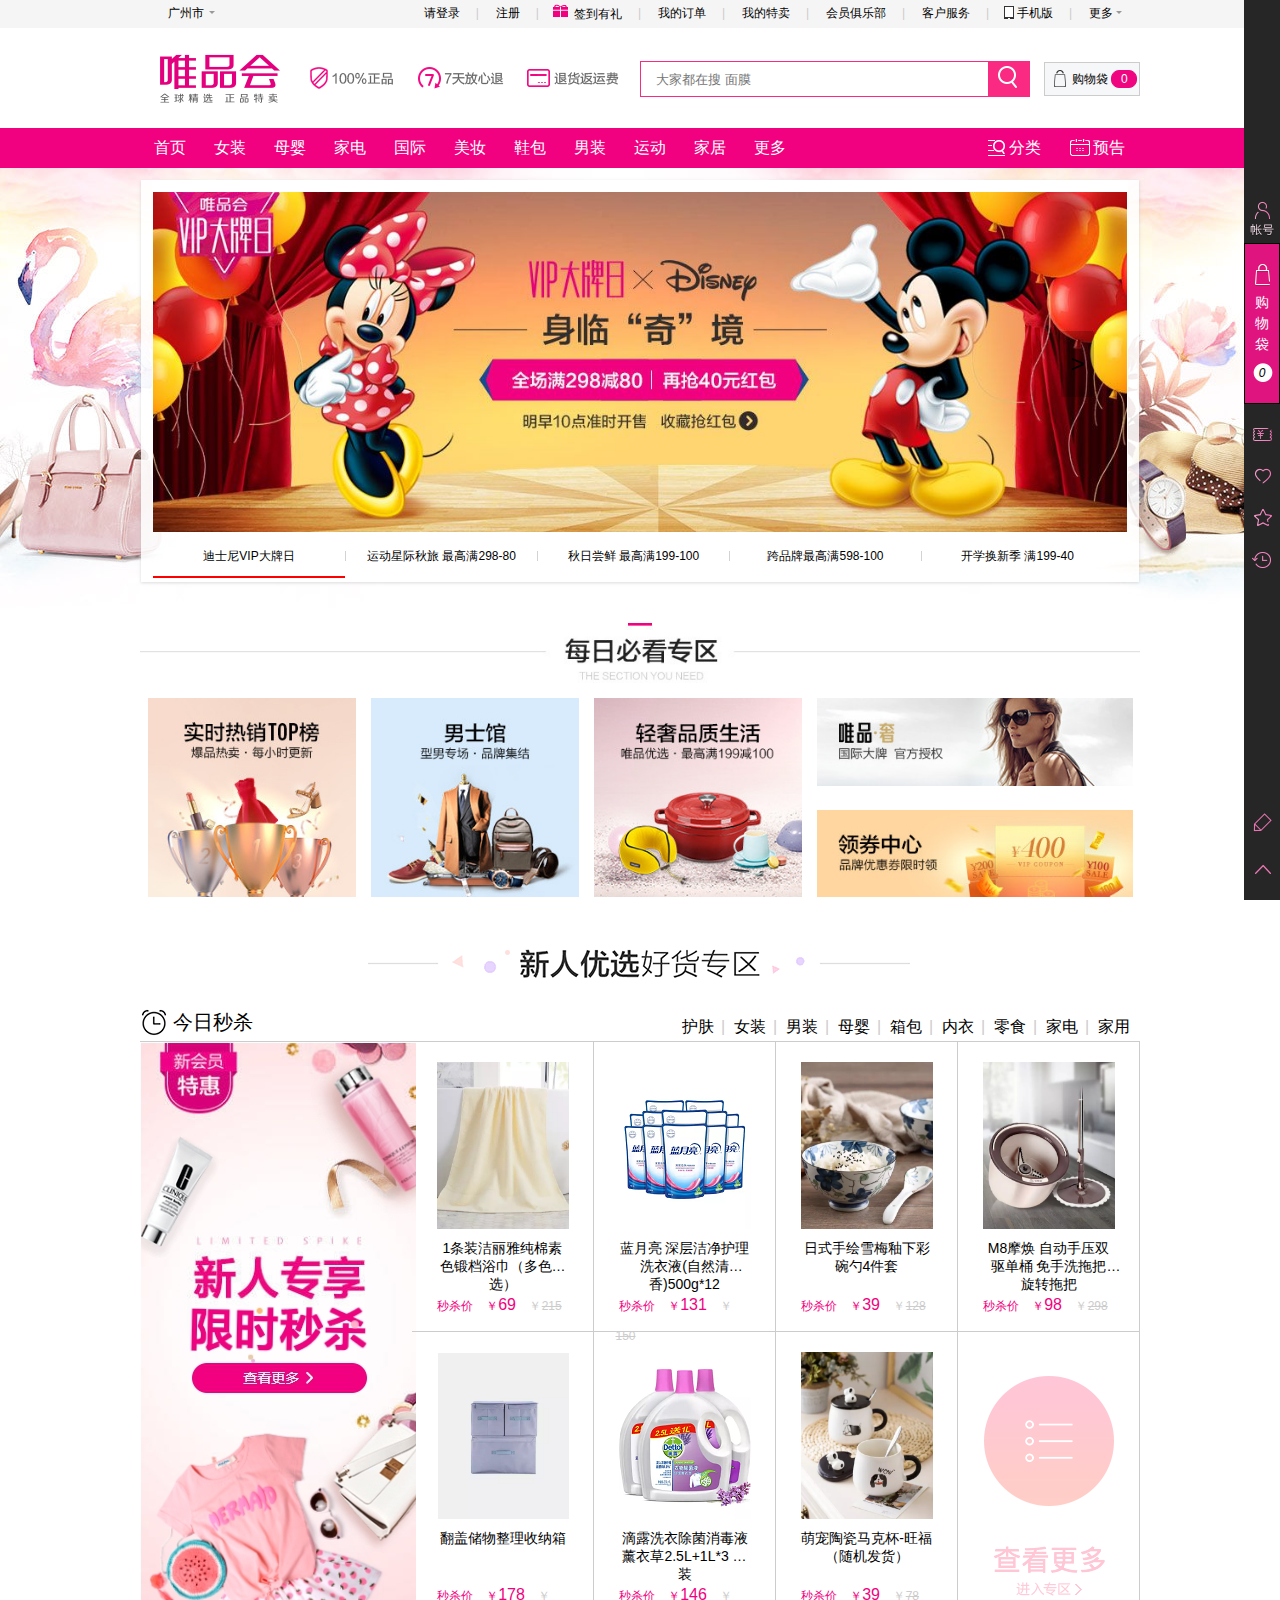
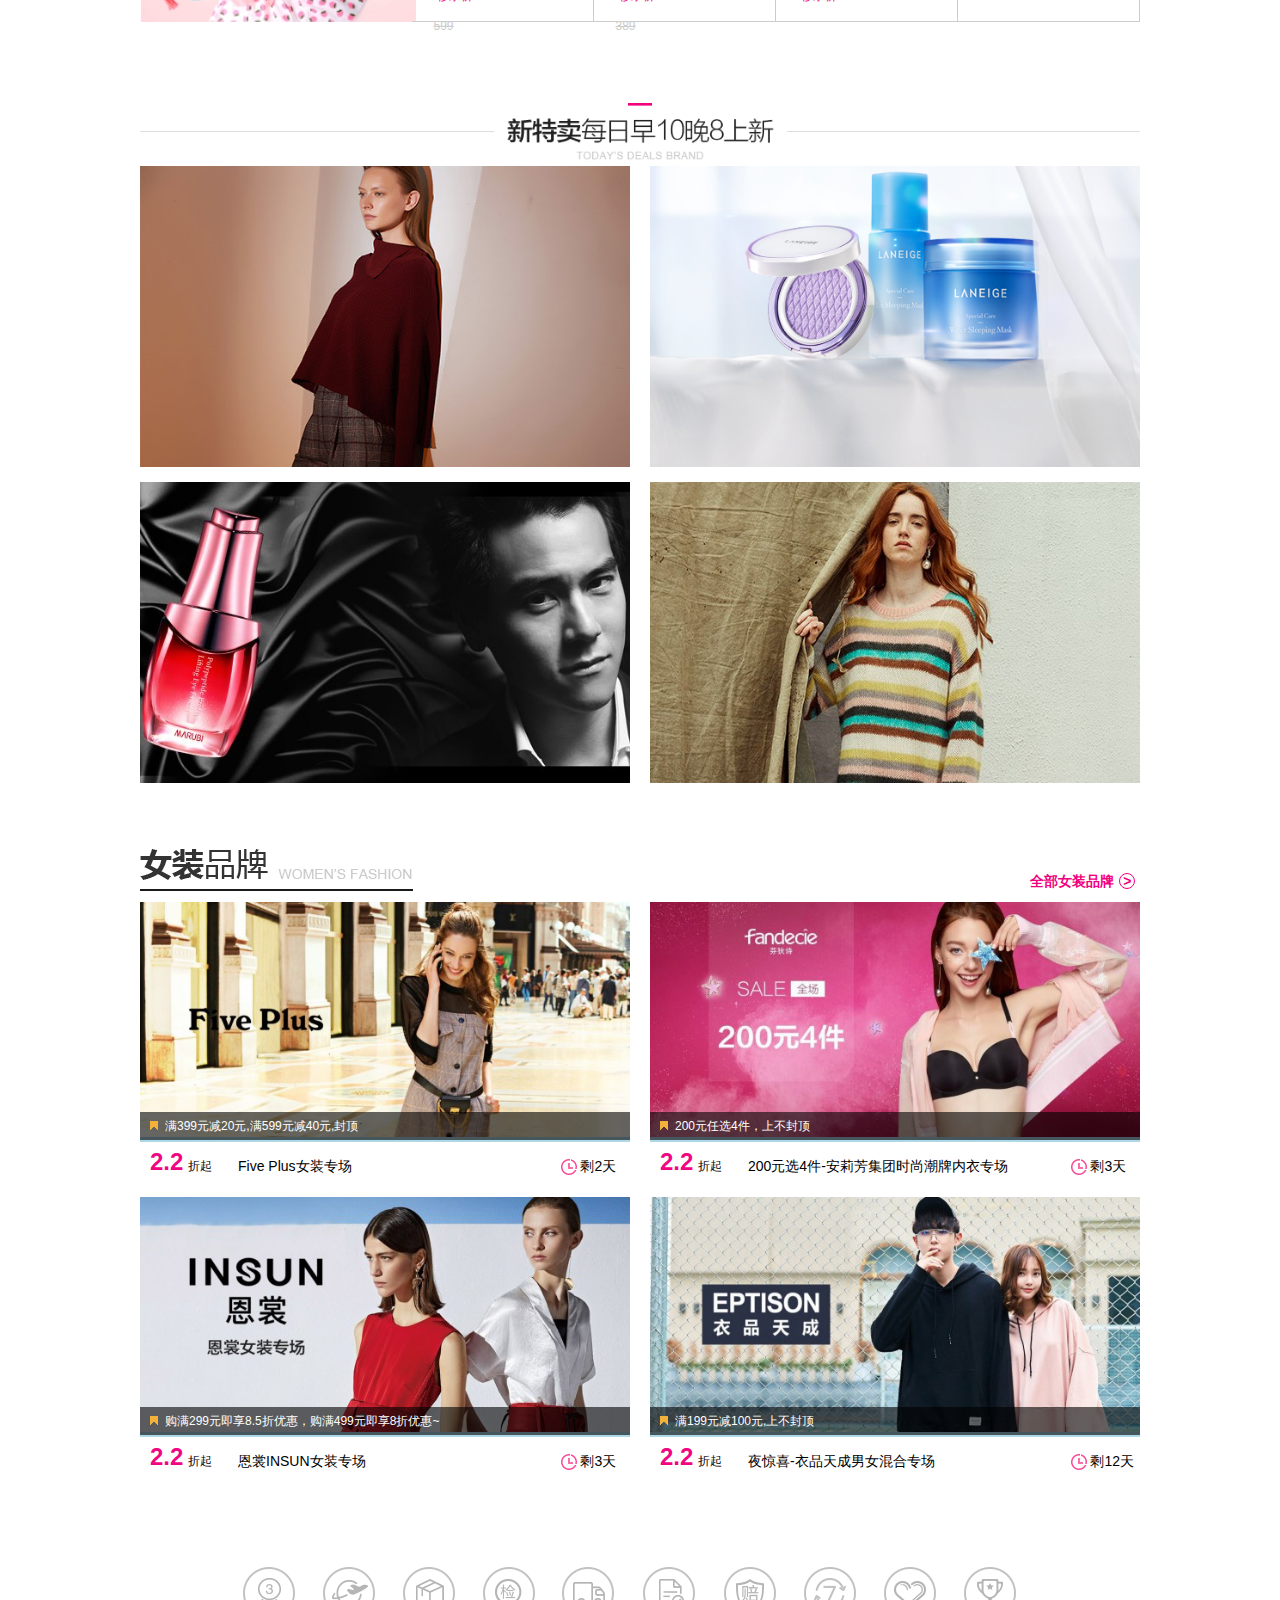
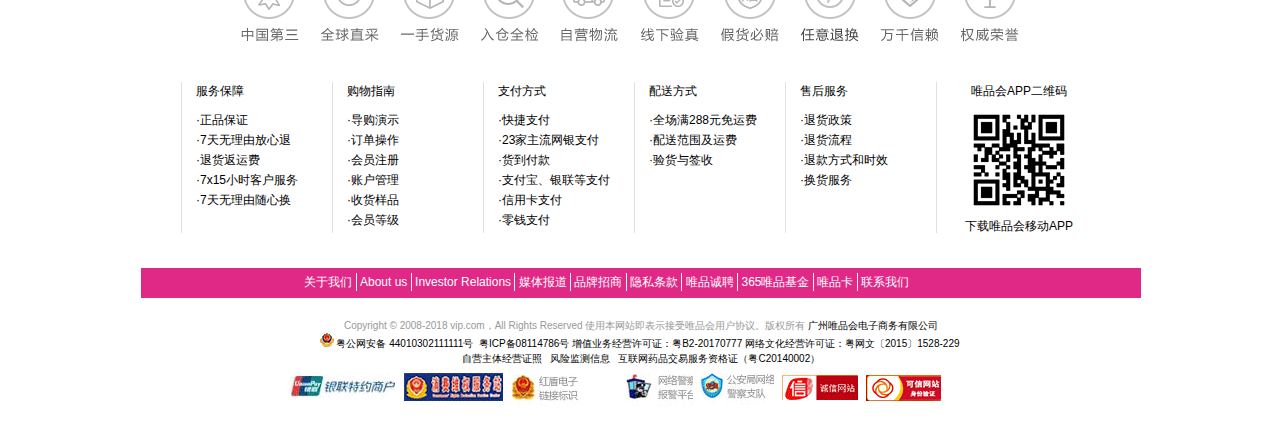
<file: index.html>
<!DOCTYPE html>
<html>
	<head>
		<meta charset="UTF-8">
		<title></title>
		<link rel="stylesheet" type="text/css" href="css/homeStyle.css"/>
	</head>
	<body>
		<nav class="top_nav">
			<div class="container">
				<div class="top_left">
					<span class="province">广州市</span>
					
					<div class="pro_select hide">
						<p class="tips">
							请选择您所在的收货地区
							<span id="close_this">X</span>
						</p>
						<ul>
							<li class="pro chosen" >省份</li>
							<li class="city">城市</li>
						</ul>
						<div class="pro_city">
							<ul></ul>
						</div>
					</div>
				</div>
				<div class="top_right">
					<ul class="top_rightTool">
						<li id="login"><a href="html/login.html">请登录</a>
							<div class="loginTips">
								<div class="loginTips_top">
									<span></span>
									<p><a href="html/login.html">您好！[请登录]</a></p>
								</div>
								<div class="loginTips_bottom">
									<span><a href="#">我的收藏</a></span>
									<span><a href="#">我的订单</a></span>
									<span><a href="#">零钱</a></span>
									<span><a href="#">我的优惠券</a></span>
									<span><a href="#">我的唯品币</a></span>
									<span><a href="#">唯品金融</a></span>
								</div>							
							</div>
						</li>
						<li><a href="html/register.html">注册</a></li>
						<li id="sign_in">
							<i id="gift"><img src="img/header_sign-hash-0459d02c.gif" /></i>
							<a href="#">签到有礼</a>
						</li>
						<li id="Order">
							<a href="#">我的订单</a>
						</li>
						<li id="special_sale">
							<a href="#">我的特卖</a>
						</li>
						<li id="vip_club">
							<a href="html/vipclub.html">会员俱乐部</a>
						</li>
						<li id="customer_service">
							<a href="#">客户服务</a>
						</li>
						<li>
							<i id="app"></i>手机版
						</li>
						<li>
							更多<i id="more"></i>
						</li>
					</ul>
				</div>
			</div>
		</nav>
		<nav class="aside_nav">
			<div class="aside_nav_container">
				<ul class="top">
					<li id="account">
						<i></i>
						<span class="account_hiden"></span>
					</li>
					<li id="shopping_bag">
						<i></i>
						<p>购物袋</p>
						<i>0</i>
					</li>
					<li id="ticket">
						<i></i>
						<span class="ticket_hiden">我的优惠券</span>
					</li>
					<li id="brand">
						<i></i>
						<span class="brand_hiden">品牌收藏</span>
					</li>
					<li id="items">
						<i></i>
						<span class="items_hiden">商品收藏</span>
					</li>
					<li id="footprint">
						<i></i>
						<span class="footprint_hiden">我的足迹</span>
					</li>
				</ul>
				<ul class="bottom">
					<li id="survey">
						<i></i>
					</li>
					<li id="returnTop" title="返回顶部">
						<i></i>
					</li>
				</ul>
			</div>
				
		</nav>
		<header>
			<div class="inner_header">
				<a href="index.html" class="logo"><img src="img/1504164551874.png" width="160px" height="100px"/></a>
				<a href="#" class="vip1"></a>
				<a href="#" class="vip2"></a>
				<a href="#" class="vip3"></a>
				<div class="searchbox">
					<input type="text" name="search_inner" id="search_content" placeholder="大家都在搜 面膜" />
					<a href="#">
						<span id="btn_search"></span>	
					</a>
				</div>
				<div class="shopping_Bag">
					<span id="bag"></span>
					<span id="bagTxt">购物袋</span>
					<span id="bagNum">0</span>
				</div>
			</div>
		</header>
		<nav class="main_nav">
			<div class="inner_nav">
				<ul>
					<li><a href="index.html">首页</a></li>
					<li><a href="html/femaleBrand.html">女装</a></li>
					<li><a href="#">母婴</a></li>
					<li><a href="html/home_application.html">家电</a></li>
					<li><a href="#">国际</a></li>
					<li><a href="#">美妆</a></li>
					<li><a href="#">鞋包</a></li>
					<li><a href="#">男装</a></li>
					<li><a href="#">运动</a></li>
					<li><a href="#">家居</a></li>
					<li><a href="#">更多</a></li>
					<li><a href="#"><img src="img/catagory.png"/>分类</li>
					<li><a href="#"><img src="img/notice.png"/>预告</a></li>
				</ul>
			</div>
		</nav>
		<section>
			<div class="left_guideTool">
				<ol>
					<li class="active">
						<a href="#">
							<span>
								<svg class="icon" aria-hidden="true">
									<use xlink:href="#icon-jingxuanshichang"></use>
								</svg>
							</span>
							<span>精选</span>
						</a>
					</li>
					<li>
						<a href="#">
							<span>
								<svg class="icon" aria-hidden="true">
									<use xlink:href="#icon-nvzhuang"></use>
								</svg>
							</span>
							<span>女装</span>
						</a>
					</li>
					<li>
						<a href="#">
							<span>
								<svg class="icon" aria-hidden="true">
									<use xlink:href="#icon-fenleifushixiebao"></use>
								</svg>
							</span>
							<span>鞋包</span>
						</a>
					</li>
					<li>
						<a href="#">
							<span>
								<svg class="icon" aria-hidden="true">
									<use xlink:href="#icon-nanzhuang"></use>
								</svg>
							</span>
							<span>男装</span>
						</a>
					</li>
					<li>
						<a href="#">
							<span>
								<svg class="icon" aria-hidden="true">
									<use xlink:href="#icon-huwaiyundong"></use>
								</svg>
							</span>
							<span>运动</span>
						</a>
					</li>
					<li>
						<a href="#">
							<span>
								<svg class="icon" aria-hidden="true">
									<use xlink:href="#icon-weibiaoti2fuzhi02"></use>
								</svg>
							</span>
							<span>饰品</span>
						</a>
					</li>
					<li>
						<a href="#">
							<span>
								<svg class="icon" aria-hidden="true">
									<use xlink:href="#icon-huazhuangpin"></use>
								</svg>
							</span>
							<span>美妆</span>
						</a>
					</li>
					<li>
						<a href="#">
							<span>
								<svg class="icon" aria-hidden="true">
									<use xlink:href="#icon-muying"></use>
								</svg>
							</span>
							<span>母婴</span>
						</a>
					</li>
					<li>
						<a href="#">
							<span>
								<svg class="icon" aria-hidden="true">
									<use xlink:href="#icon-jiajujiafang"></use>
								</svg>
							</span>
							<span>居家</span>
						</a>
					</li>
					<li>
						<a href="#">
							<span>
								<svg class="icon" aria-hidden="true">
									<use xlink:href="#icon-world"></use>
								</svg>
							</span>
							<span>国际</span>
						</a>
					</li>
					<li>
						
						<a href="#">
							<span>
								<svg class="icon" aria-hidden="true">
									<use xlink:href="#icon-yingtao1"></use>
								</svg>
							</span>
							<span>生活</span>
						</a>
					</li>
					<li>
						<a href="#">
							<span>
								<svg class="icon" aria-hidden="true">
									<use xlink:href="#icon-riliriqi"></use>
								</svg>
							</span>
							<span>预告</span>
						</a>
					</li>
		
				</ol>
			</div>
			<div class="slide_box">
				<div class="inner_slide_box">
					<div class="inner_slide_img">
						<ul>
							<li class="current"><img src="img/15354391913001.jpg" width="974px" height="340px"/></li>
							<li><img src="img/15353512579382.jpg" width="974px" height="340px"/></li>
							<li><img src="img/15354432597984.jpg" width="974px" height="340px"/></li>
							<li><img src="img/15354461278028.jpg" width="974px" height="340px"/></li>
							<li><img src="img/15354425687223.jpg" width="974px" height="340px"/></li>
							<li><img src="img/15354391913001.jpg" width="974px" height="340px"/></li> 
						</ul> 
						<span id="toLeft">&lt;</span><span id="toRight">&gt;</span>
					</div>
					<div class="inner_slide_tab">
						<ul>
							<li class="current">迪士尼VIP大牌日</li>
							<li>运动星际秋旅 最高满298-80</li>
							<li>秋日尝鲜 最高满199-100</li>
							<li>跨品牌最高满598-100</li>
							<li>开学换新季 满199-40</li>
						</ul>
					</div>
				</div>
			</div>
			<div class="content_rmv">
				<div class="content_rmv_inner">
					<img src="img/15344789862278.jpg" alt="" width="1000px"/>
					<img src="img/15344779654591.jpg" alt="" width="208px"/>
					<img src="img/15347564520917.jpg" alt="" width="208px"/>
					<img src="img/15344782291383.jpg" alt="" width="208px"/>
					<img src="img/15344789267226.jpg" alt="" width="316px"/>
					<img src="img/15344783872795.jpg" alt="" width="316px"/>			
				</div>
			</div>
			<div class="content_new">
				<div class="content_new_top">
					<img src="img/title.png" />
					<div id="seckill">
						<span></span>今日秒杀
					</div>
					<ul class="content_new_sideBar">
						<li>护肤</li>
						<li>女装</li>
						<li>男装</li>
						<li>母婴</li>
						<li>箱包</li>
						<li>内衣</li>
						<li>零食</li>
						<li>家电</li>
						<li>家用</li>
					</ul>
				</div>
				<div class="content_new_bottom">
					<a href="#"><img src="img/leftSide.jpg"/></a>
					<div class="content_new_bottom_innerSide">
						<ul>
							<li>
								<a href="#"><img src="img/new1.PNG" alt="" /></a>
								<p title="1条装洁丽雅纯棉素色锻档浴巾（多色可选）">1条装洁丽雅纯棉素色锻档浴巾（多色可选）</p>
								<div id="seckillPrice">
									秒杀价
									<span class="seckill_icon">￥</span>
									<span id="seckill_price">69</span>
									<span style="color: #ccc;">￥</span>
									<span id="original_price">215</span>
								</div>
							</li>
							<li>
								<a href="#"><img src="img/new2.PNG" alt="" /></a>
								<p title="蓝月亮 深层洁净护理洗衣液(自然清香)500g*12">蓝月亮 深层洁净护理洗衣液(自然清香)500g*12</p>
								<div id="seckillPrice">
									秒杀价
									<span class="seckill_icon">￥</span>
									<span id="seckill_price">131</span>
									<span style="color: #ccc;">￥</span>
									<span id="original_price">150</span>
								</div>
							</li>
							<li>
								<a href="#"><img src="img/new3.png" alt="" /></a>
								<p title="日式手绘雪梅釉下彩碗勺4件套">日式手绘雪梅釉下彩碗勺4件套</p>
								<div id="seckillPrice">
									秒杀价
									<span class="seckill_icon">￥</span>
									<span id="seckill_price">39</span>
									<span style="color: #ccc;">￥</span>
									<span id="original_price">128</span>
								</div>
							</li>
							<li>
								<a href="#"><img src="img/new4.png" alt="" /></a>
								<p title="M8摩焕 自动手压双驱单桶 免手洗拖把 旋转拖把">M8摩焕 自动手压双驱单桶 免手洗拖把 旋转拖把</p>
								<div id="seckillPrice">
									秒杀价
									<span class="seckill_icon">￥</span>
									<span id="seckill_price">98</span>
									<span style="color: #ccc;">￥</span>
									<span id="original_price">298</span>
								</div>
							</li>
							<li>
								<a href="#"><img src="img/new5.png" alt="" /></a>
								<p title="翻盖储物整理收纳箱">翻盖储物整理收纳箱</p>
								<div id="seckillPrice">
									秒杀价
									<span class="seckill_icon">￥</span>
									<span id="seckill_price">178</span>
									<span style="color: #ccc;">￥</span>
									<span id="original_price">599</span>
								</div>
							</li>
							<li>
								<a href="#"><img src="img/new6.png" alt="" /></a>
								<p title="滴露洗衣除菌消毒液薰衣草2.5L+1L*3 箱装">滴露洗衣除菌消毒液薰衣草2.5L+1L*3 箱装</p>
								<div id="seckillPrice">
									秒杀价
									<span class="seckill_icon">￥</span>
									<span id="seckill_price">146</span>
									<span style="color: #ccc;">￥</span>
									<span id="original_price">389</span>
								</div>
							</li>
							<li>
								<a href="#"><img src="img/new7.png" alt="" /></a>
								<p title="萌宠陶瓷马克杯-旺福（随机发货）">萌宠陶瓷马克杯-旺福（随机发货）</p>
								<div id="seckillPrice">
									秒杀价
									<span class="seckill_icon">￥</span>
									<span id="seckill_price">39</span>
									<span style="color: #ccc;">￥</span>
									<span id="original_price">78</span>
								</div>
							</li>
							<li>
								<a href="#"></a>
							</li>
						</ul>
					</div>
				</div>
			</div>
			<div class="content_special">
				<div class="content_special_inner">
					<img src="img/today_DDp.png" alt="" width="100%"/>
					<ul>
						<li>
							<a href="#">
								<img src="img/PC_yzfb.jpg" alt="" width="490px"/>
							</a>
							<div class="content_special_hover">
								<a href="#">
									<img src="img/1856462783-250870860674080847-250870860674084865-50_5t_235x297_90.jpg" alt="" /><p>￥2459</p>
								</a>
								<a href="#">
									<img src="img/4306f864-2db5-4822-98f2-d85cfcb373ca_5t_235x297_90.jpg" alt="" /><p>￥1807</p>
								</a>
								<a href="#">
									<img src="img/f2fda862-1cf1-405d-95fd-9f533ec5c142_5t_235x297_90.jpg" alt="" /><p>￥1417</p>
								</a>
								<p style="height: 1px; border-bottom: 1px dashed #000; margin-top: 200px;"></p>
								<div class="primary">
									<img src="img/primary.png" alt="" />
									<span><i>♡ </i>收藏店铺</span>
									<span>进入专场</span>
								</div>
							</div>
							
						</li>
						<li><a href="#">
							<img src="img/PC1_ofio.png" alt="" width="490px"/></a>
							<div class="content_special_hover">
								<a href="#"><img src="img/LZ20180806005-5_235x297_90.jpg" alt="" /><p>￥430</p></a>
								<a href="#"><img src="img/LZ20180622001-5_235x297_90.jpg" alt="" /><p>￥485</p></a>
								<a href="#"><img src="img/8806403507632-5_235x297_90.jpg" alt="" /><p>￥125</p></a>
								<p style="height: 1px; border-bottom: 1px dashed #000; margin-top: 200px;"></p>
								<div class="primary">
									<img src="img/primary (1).png" alt="" />
									<span><i>♡ </i>收藏店铺</span>
									<span>进入专场</span>
								</div>
							</div>
						</li>
						<li>
							<a href="#"><img src="img/PC8_tmwz.jpg" alt="" width="490px"/></a>
							<div class="content_special_hover">
								<a href="#"><img src="img/46d5eee0-56b3-4be5-b1ae-09698c88fa14_5t_235x297_90.jpg" alt="" /><p>￥298</p></a>
								<a href="#"><img src="img/2603a688-6a72-4acd-8a5e-766777ed992c_5t_235x297_90.jpg" alt="" /><p>￥200</p></a>
								<a href="#"><img src="img/87538ac1-911f-4276-86ab-3b3e93adf9f3_5t_235x297_90.jpg" alt="" /><p>￥58</p></a>
								<p style="height: 1px; border-bottom: 1px dashed #000; margin-top: 200px;"></p>
								<div class="primary">
									<img src="img/primary (2).png" alt="" />
									<span><i>♡ </i>收藏店铺</span>
									<span>进入专场</span>
								</div>
								
							</div>
						</li>
						<li>
							<a href="#"><img src="img/oo.jpg" alt="" width="490px"/></a>
							<div class="content_special_hover">
								<a href="#"><img src="img/1702324997-316735902999908365-316735902999908479-5_235x297_90.jpg" alt="" /><p>￥299</p></a>
								<a href="#"><img src="img/1784273308-447340257468485645-447340257468489763-50_5t_235x297_90.jpg" alt="" />￥387<p></p></a>
								<a href="#"><img src="img/1963306986-322083899976704005-322083899976704057-5_235x297_90.jpg" alt="" /><p>￥181</p></a>
								<p style="height: 1px; border-bottom: 1px dashed #000; margin-top: 200px;"></p>
								<div class="primary">
									<img src="img/primary (3).png" alt="" />
									<span><i>♡ </i>收藏店铺</span>
									<span>进入专场</span>
								</div>
							</div>
						</li>
						
					</ul>
				</div>
			</div>
			<div class="content_femaleBrand">
				<h1>
					<img src="img/woman_2ad.png" alt="" />
					<a href="#">全部女装品牌<i>&gt;</i></a>
				</h1>
				<ul>
					<li>
						<a href="#">
							<img src="img/ias_153481881121995_570x273_90.jpg" alt="" />
							<p title="满399元减20元,满599元减40元,封顶">满399元减20元,满599元减40元,封顶</p>
						</a>
						<a href="#">
							<span>2.2</span>折起
							<p>Five Plus女装专场</p>
							<p class="brand_time"><i></i>剩2天</p>
						</a>
					</li>
					<li>
						<a href="#">
							<img src="img/ias_153439965973050_570x273_90.jpg" alt="" />
							<p title="200元任选4件，上不封顶">200元任选4件，上不封顶</p>
						</a>
						<a href="#">
							<span>2.2</span>折起
							<p>200元选4件-安莉芳集团时尚潮牌内衣专场</p>
							<p class="brand_time"><i></i>剩3天</p>
						</a>
					</li>
					<li>
						<a href="#">
							<img src="img/ias_153432592237954_570x273_90.jpg" alt="" />
							<p title="购满299元即享8.5折优惠，购满499元即享8折优惠~">购满299元即享8.5折优惠，购满499元即享8折优惠~</p>
						</a>
						<a href="#">
							<span>2.2</span>折起
							<p>恩裳INSUN女装专场</p>
							<p class="brand_time"><i></i>剩3天</p>
						</a>
					</li>
					<li>
						<a href="#">
							<img src="img/ias_153543996545222_570x273_90.jpg" alt="" />
							<p title="满199元减100元,上不封顶">满199元减100元,上不封顶</p>
						</a>
						<a href="#">
							<span>2.2</span>折起
							<p>夜惊喜-衣品天成男女混合专场</p>
							<p class="brand_time"><i></i>剩12天</p>
						</a>
					</li>
				</ul>
			</div>
			<div></div>
		</section>
		<footer>
			
				<div class="pictures">
					<img src="img/footer_vip_iconsv_0705-hash-728f749a.png" />
				</div>
				<div id="service">
				<div class="service">
					<dl class="dl1">
				<dt>服务保障
				<dd><a>·正品保证</a></dd>
				<dd><a>·7天无理由放心退</a></dd>
				<dd><a>·退货返运费</a></dd>
				<dd><a>·7x15小时客户服务</a></dd>
				<dd><a>·7天无理由随心换</a></dd>
			</dt>
					</dl>
				<dl class="dl2">
				<dt>购物指南
				<dd><a>·导购演示</a></dd>
				<dd><a>·订单操作</a></dd>
				<dd><a>·会员注册</a></dd>
				<dd><a>·账户管理</a></dd>
				<dd><a>·收货样品</a></dd>
				<dd><a>·会员等级</a></dd>
			</dt>
		</dl>
			<dl class="dl3">
				<dt>支付方式
				<dd><a>·快捷支付</a></dd>
				<dd><a>·23家主流网银支付</a></dd>
				<dd><a>·货到付款</a></dd>
				<dd><a>·支付宝、银联等支付</a></dd>
				<dd><a>·信用卡支付</a></dd>
				<dd><a>·零钱支付</a></dd>
			</dt>
		</dl>
		<dl class="dl4">
				<dt>配送方式
				<dd><a>·全场满288元免运费</a></dd>
				<dd><a>·配送范围及运费</a></dd>
				<dd><a>·验货与签收</a></dd>
			</dt>
		</dl>
			<dl class="dl5">
				<dt>售后服务
				<dd><a>·退货政策</a></dd>
				<dd><a>·退货流程</a></dd>
				<dd><a>·退款方式和时效</a></dd>
				<dd><a>·换货服务</a></dd>
			</dt>
		</dl>
		<dl class="dl6">
			<dt >唯品会APP二维码</dt>
			<dd ><img src="img/page_bottom_dl_n.png"/></dd>
			<dd >下载唯品会移动APP</dd>
		</dl>
		</div>
		</div>
		
		<div class="message">
			<ul class="ulmsg">
				<li class="li1"><a href="html/knowus.html">&nbsp;关于我们&nbsp;</a></li>
				<li><a>&nbsp;About us&nbsp;</a></li>
				<li><a>&nbsp;Investor Relations&nbsp;</a></li>
				<li><a>&nbsp;媒体报道&nbsp;</a></li>
				<li><a>&nbsp;品牌招商&nbsp;</a></li>
				<li><a>&nbsp;隐私条款&nbsp;</a></li>
				<li><a>&nbsp;唯品诚聘&nbsp;</a></li>
				<li><a>&nbsp;365唯品基金&nbsp;</a></li>
				<li><a>&nbsp;唯品卡&nbsp;</a></li>
				<li><a href="html/callus.html">&nbsp;联系我们&nbsp;</a></li>
			</ul>
		</div>
		<div class="copyright">
			<p>Copyright © 2008-2018 vip.com，All Rights Reserved  使用本网站即表示接受<span><a class="a1">唯品会用户协议</a></span>。版权所有<span><a class="a2">&nbsp;广州唯品会电子商务有限公司</a></span> </p>
			<p class="other"><a><img src="img/police_icon.png">&nbsp;粤公网安备 44010302111111号&nbsp;&nbsp;</a><a>粤ICP备08114786号</a> <a>增值业务经营许可证：粤B2-20170777&nbsp;</a><a>网络文化经营许可证：粤网文〔2015〕1528-229&nbsp;</a>   </p>
			<p class="other"><a>自营主体经营证照&nbsp;&nbsp;</a> <a>风险监测信息&nbsp;&nbsp;</a> <a>互联网药品交易服务资格证（粤C20140002）</a>  </p>
		</div>
			<div class="lastpic">
			<ul>
				<li class="lia"></li>
				<li class="lib"></li>
				<li class="lic"></li>
				<li class="lid"></li>
				<li class="lie"></li>
				<li class="lif"></li>
				<li class="lig"></li>
			</ul>
			</div>
		</footer>
		<script src="js/iconfont.js"></script>
		<script src="js/jquery-1.12.4.min.js"></script>
		<script src="js/home.js"></script>
	</body>
</html>
</file>
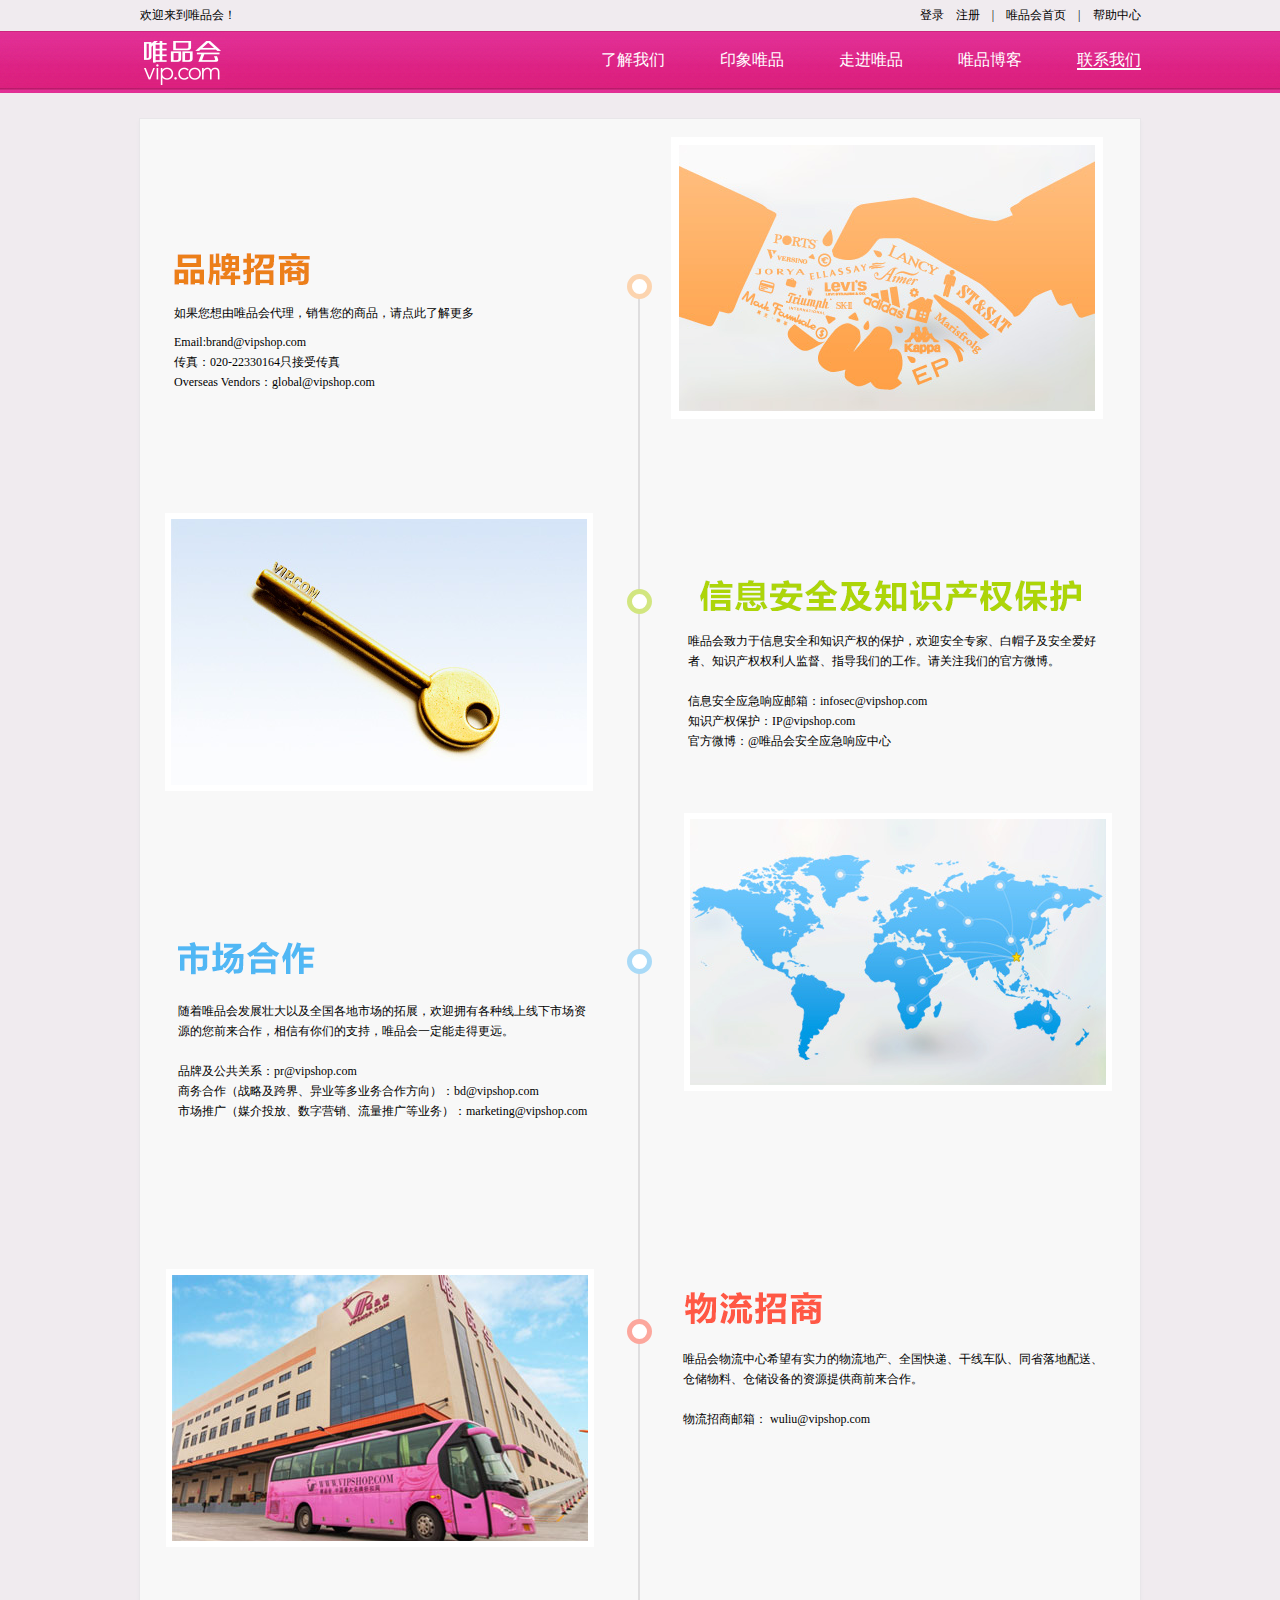
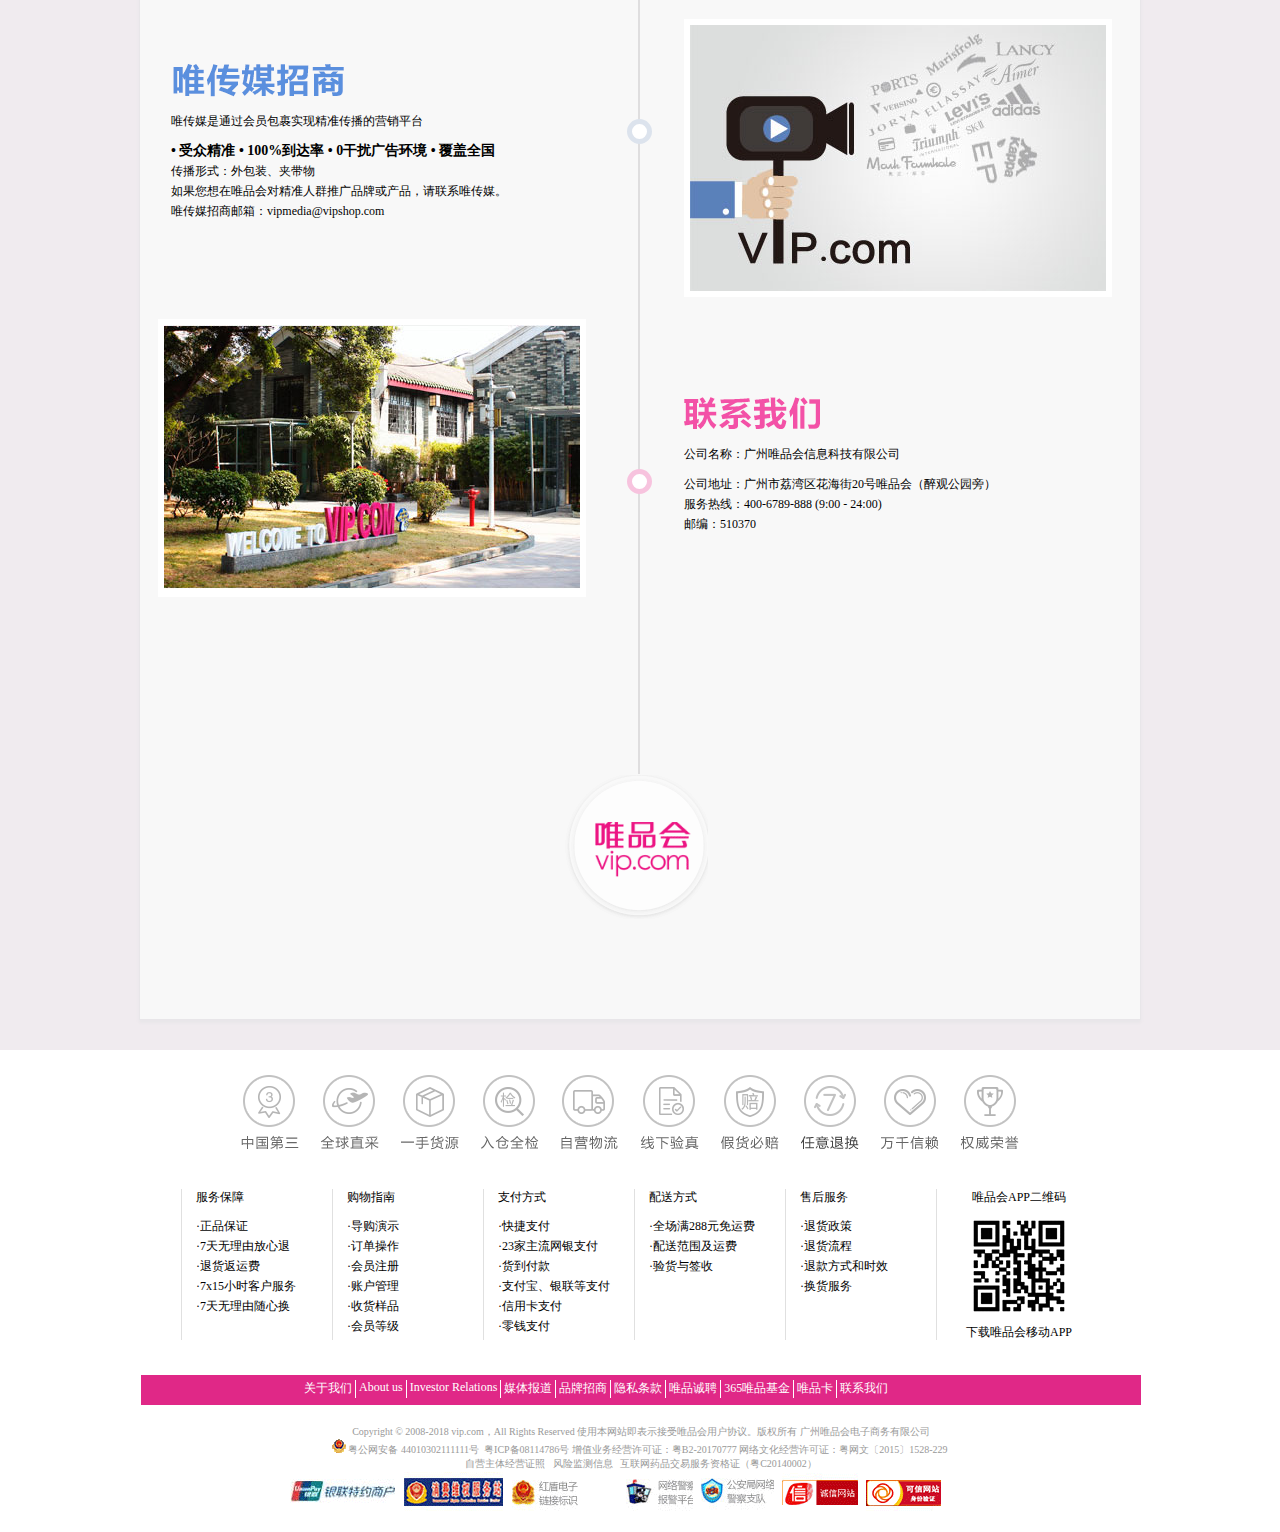
<file: html/callus.html>
<!DOCTYPE html>
<html>
	<head>
		<meta charset="utf-8" />
		<title></title>
		<link rel="stylesheet" href="../css/callus.css" />
	</head>
	<body>
		<!--标题栏-->
		<header>
			<div class="title">
			<div class="welcome">欢迎来到唯品会！</div>
			<ul class="status">
				<li><a href="login.html"  class="login" style="cursor: pointer;">登录</a></li>
				<li><a href="register.html"  class="register" style="cursor: pointer;">注册</a></li>
				<li>|</li>
				<li><a href="../index.html">唯品会首页</a></li>
				<li>|</li>
				<li>帮助中心</li>
			</ul>
			</div>
		</header>
		<!--导航栏-->
		<nav class="nav">
			<div class="nav1">
			<a href="../index.html"><img src="../img/logo.png" class="navimg" style="cursor: pointer;"/></a>
			<ul class="navul">
				<li><a href="knowus.html" class="knowus">了解我们</a></li>
				<li><a>印象唯品</a></li>
				<li><a>走进唯品</a></li>
				<li><a>唯品博客</a></li>
				<li class="li5"><a>联系我们</a></li>
			</ul>
			</div>
		</nav>
		<!--正文-->
		<div class="aboutus">
			<div class="article">
				<div class="centerline"></div>
				<div class="vipcom">
					<a class="vipcom" href="https://www.vip.com/" target="_blank">
				</a>
				</div>
				
				<div class="dots">
					<i class="dot1"></i>
					<i class="dot2"></i>
					<i class="dot3"></i>
					<i class="dot4"></i>
					<i class="dot5"></i>
					<i class="dot6"></i>
				</div>
			<div class="contain">
				<div class="boxleft1">
					<div class="left1">
						<div class="left1-1" style="background: url(../img/aboutus_all.png) -0px -0px no-repeat; height: 47px;width: 140px;"></div>
						<p class="left1p">如果您想由唯品会代理，销售您的商品，请点此<span><a>了解更多</a></span></p>
						<p>Email:<span><a>brand@vipshop.com</a></span></p>
						<p>传真：<span>020-22330164</span>只接受传真</p>
						<p>Overseas Vendors：<span><a>global@vipshop.com</a></span></p>
					</div>
				</div>
				
					<div class="boxright1">
						<img src="../img/pic_01.jpg" class="right1"  /> 
					</div>
			
				<div class="boxleft2">
						<img src="../img/pic_02.jpg" class="left2" />
				</div>
				<div class="boxright2">
					<div class="right2">
						<div class="right2-1"></div>
						
						<p class="right2p">唯品会致力于信息安全和知识产权的保护，欢迎安全专家、白帽子及安全爱好者、知识产权权利人监督、指导我们的工作。请关注我们的官方微博。</p>
						<p>信息安全应急响应邮箱：<span><a>infosec@vipshop.com</a></span></p>
						<p>知识产权保护：<span>IP@vipshop.com</span></p>
						<p>官方微博：<span><a>@唯品会安全应急响应中心</a></span></p>
					
					</div>
				</div>
				<div class="boxleft3">
					<div class="left3">
						<div class="left3-1" style="height: 43px;width: 141px;background: url(../img/aboutus_all.png) no-repeat -0px -132px;"></div>
						<p class="right3p">随着唯品会发展壮大以及全国各地市场的拓展，欢迎拥有各种线上线下市场资源的您前来合作，相信有你们的支持，唯品会一定能走得更远。</p>
						<p>品牌及公共关系：<span><a>pr@vipshop.com</a></span></p>
						<p>商务合作（战略及跨界、异业等多业务合作方向）：<span>bd@vipshop.com</span></p>
						<p>市场推广（媒介投放、数字营销、流量推广等业务）：<span><a>marketing@vipshop.com</a></span></p>
					</div>
				</div>
				<div class="boxright3">
						<img src="../img/pic_03.jpg" class="right3"/>
				</div>
				<div class="boxleft4">
				
						<img src="../img/pic_05.jpg" class="left4" />
					
				</div>
				<div class="boxright4">
					<div class="right4">
						<div class="right4-1" style="background:  url(../img/aboutus_all.png)no-repeat -0px -322px;height: 40px;width: 146px;"></div>
						<p class="right4p">唯品会物流中心希望有实力的物流地产、全国快递、干线车队、同省落地配送、仓储物料、仓储设备的资源提供商前来合作。</p>
						<p>物流招商邮箱：<span><a> wuliu@vipshop.com</a></span></p>
						
					</div>
				</div>
				<div class="boxleft5">
					<div class="left5">
						<div class="left5-1" style="background:  url(../img/aboutus_all.png) no-repeat -0px -371px;height: 40px;width: 177px;"></div>
						<p class="left5p">唯传媒是通过会员包裹实现精准传播的营销平台</p>
						<p><b style="font-size: 14px;">• 受众精准 • 100%到达率 • 0干扰广告环境 • 覆盖全国</b></p>
						<p>传播形式：外包装、夹带物</p>
						<p>如果您想在唯品会对精准人群推广品牌或产品，请联系唯传媒。</p>
						<p>唯传媒招商邮箱：<span><a>vipmedia@vipshop.com</a></span></p>
					</div>
				</div>
				<div class="boxright5">
				
						<img src="../img/pic_06.jpg" class="right5"  />
				
				</div>
				<div class="boxleft6">
					
						<img src="../img/pic_04.jpg" class="left6" />
					
				</div>
				<div class="boxright6">
					<div class="right6">
						<div class="right6-1" style="height: 42px;width: 140px;background: url(../img/aboutus_all.png) no-repeat -0px -196px;"></div>
						<p class="right6p">公司名称：广州唯品会信息科技有限公司</p>
						<p>公司地址：广州市荔湾区花海街20号唯品会（醉观公园旁）</p>
						<p>服务热线：400-6789-888 (9:00 - 24:00)</p>
						<p>邮编：510370</p>
						
					</div>
				</div>
			</div>
			
		</div>
	</div>	
		<footer>
			
				<div class="pictures">
					<img src="../img/footer_vip_iconsv_0705-hash-728f749a.png" />
				</div>
				<div id="service">
				<div class="service">
					<dl class="dl1">
				<dt>服务保障
				<dd><a>·正品保证</a></dd>
				<dd><a>·7天无理由放心退</a></dd>
				<dd><a>·退货返运费</a></dd>
				<dd><a>·7x15小时客户服务</a></dd>
				<dd><a>·7天无理由随心换</a></dd>
			</dt>
					</dl>
				<dl class="dl2">
				<dt>购物指南
				<dd><a>·导购演示</a></dd>
				<dd><a>·订单操作</a></dd>
				<dd><a>·会员注册</a></dd>
				<dd><a>·账户管理</a></dd>
				<dd><a>·收货样品</a></dd>
				<dd><a>·会员等级</a></dd>
			</dt>
		</dl>
			<dl class="dl3">
				<dt>支付方式
				<dd><a>·快捷支付</a></dd>
				<dd><a>·23家主流网银支付</a></dd>
				<dd><a>·货到付款</a></dd>
				<dd><a>·支付宝、银联等支付</a></dd>
				<dd><a>·信用卡支付</a></dd>
				<dd><a>·零钱支付</a></dd>
			</dt>
		</dl>
		<dl class="dl4">
				<dt>配送方式
				<dd><a>·全场满288元免运费</a></dd>
				<dd><a>·配送范围及运费</a></dd>
				<dd><a>·验货与签收</a></dd>
			</dt>
		</dl>
			<dl class="dl5">
				<dt>售后服务
				<dd><a>·退货政策</a></dd>
				<dd><a>·退货流程</a></dd>
				<dd><a>·退款方式和时效</a></dd>
				<dd><a>·换货服务</a></dd>
			</dt>
		</dl>
		<dl class="dl6">
			<dt >唯品会APP二维码</dt>
			<dd ><img src="../img/page_bottom_dl_n.png"/></dd>
			<dd >下载唯品会移动APP</dd>
		</dl>
		</div>
		</div>
		
		<div class="message">
			<ul class="ulmsg">
				<li class="li1"><a href="了解我们.html">&nbsp;关于我们&nbsp;</a></li>
				<li><a>&nbsp;About us&nbsp;</a></li>
				<li><a>&nbsp;Investor Relations&nbsp;</a></li>
				<li><a>&nbsp;媒体报道&nbsp;</a></li>
				<li><a>&nbsp;品牌招商&nbsp;</a></li>
				<li><a>&nbsp;隐私条款&nbsp;</a></li>
				<li><a>&nbsp;唯品诚聘&nbsp;</a></li>
				<li><a>&nbsp;365唯品基金&nbsp;</a></li>
				<li><a>&nbsp;唯品卡&nbsp;</a></li>
				<li><a href="联系我们.html">&nbsp;联系我们&nbsp;</a></li>
			</ul>
		</div>
		<div class="copyright">
			<p>Copyright © 2008-2018 vip.com，All Rights Reserved  使用本网站即表示接受<span><a class="a1">唯品会用户协议</a></span>。版权所有<span><a class="a2">&nbsp;广州唯品会电子商务有限公司</a></span> </p>
			<p class="other"><a><img src="../img/police_icon.png">&nbsp;粤公网安备 44010302111111号&nbsp;&nbsp;</a><a>粤ICP备08114786号</a> <a>增值业务经营许可证：粤B2-20170777&nbsp;</a><a>网络文化经营许可证：粤网文〔2015〕1528-229&nbsp;</a>   </p>
			<p class="other"><a>自营主体经营证照&nbsp;&nbsp;</a> <a>风险监测信息&nbsp;&nbsp;</a> <a>互联网药品交易服务资格证（粤C20140002）</a>  </p>
		</div>
			<div class="lastpic">
			<ul>
				<li class="lia"></li>
				<li class="lib"></li>
				<li class="lic"></li>
				<li class="lid"></li>
				<li class="lie"></li>
				<li class="lif"></li>
				<li class="lig"></li>
			</ul>
			</div>
		</footer>
		
	</body>
</html>
</file>
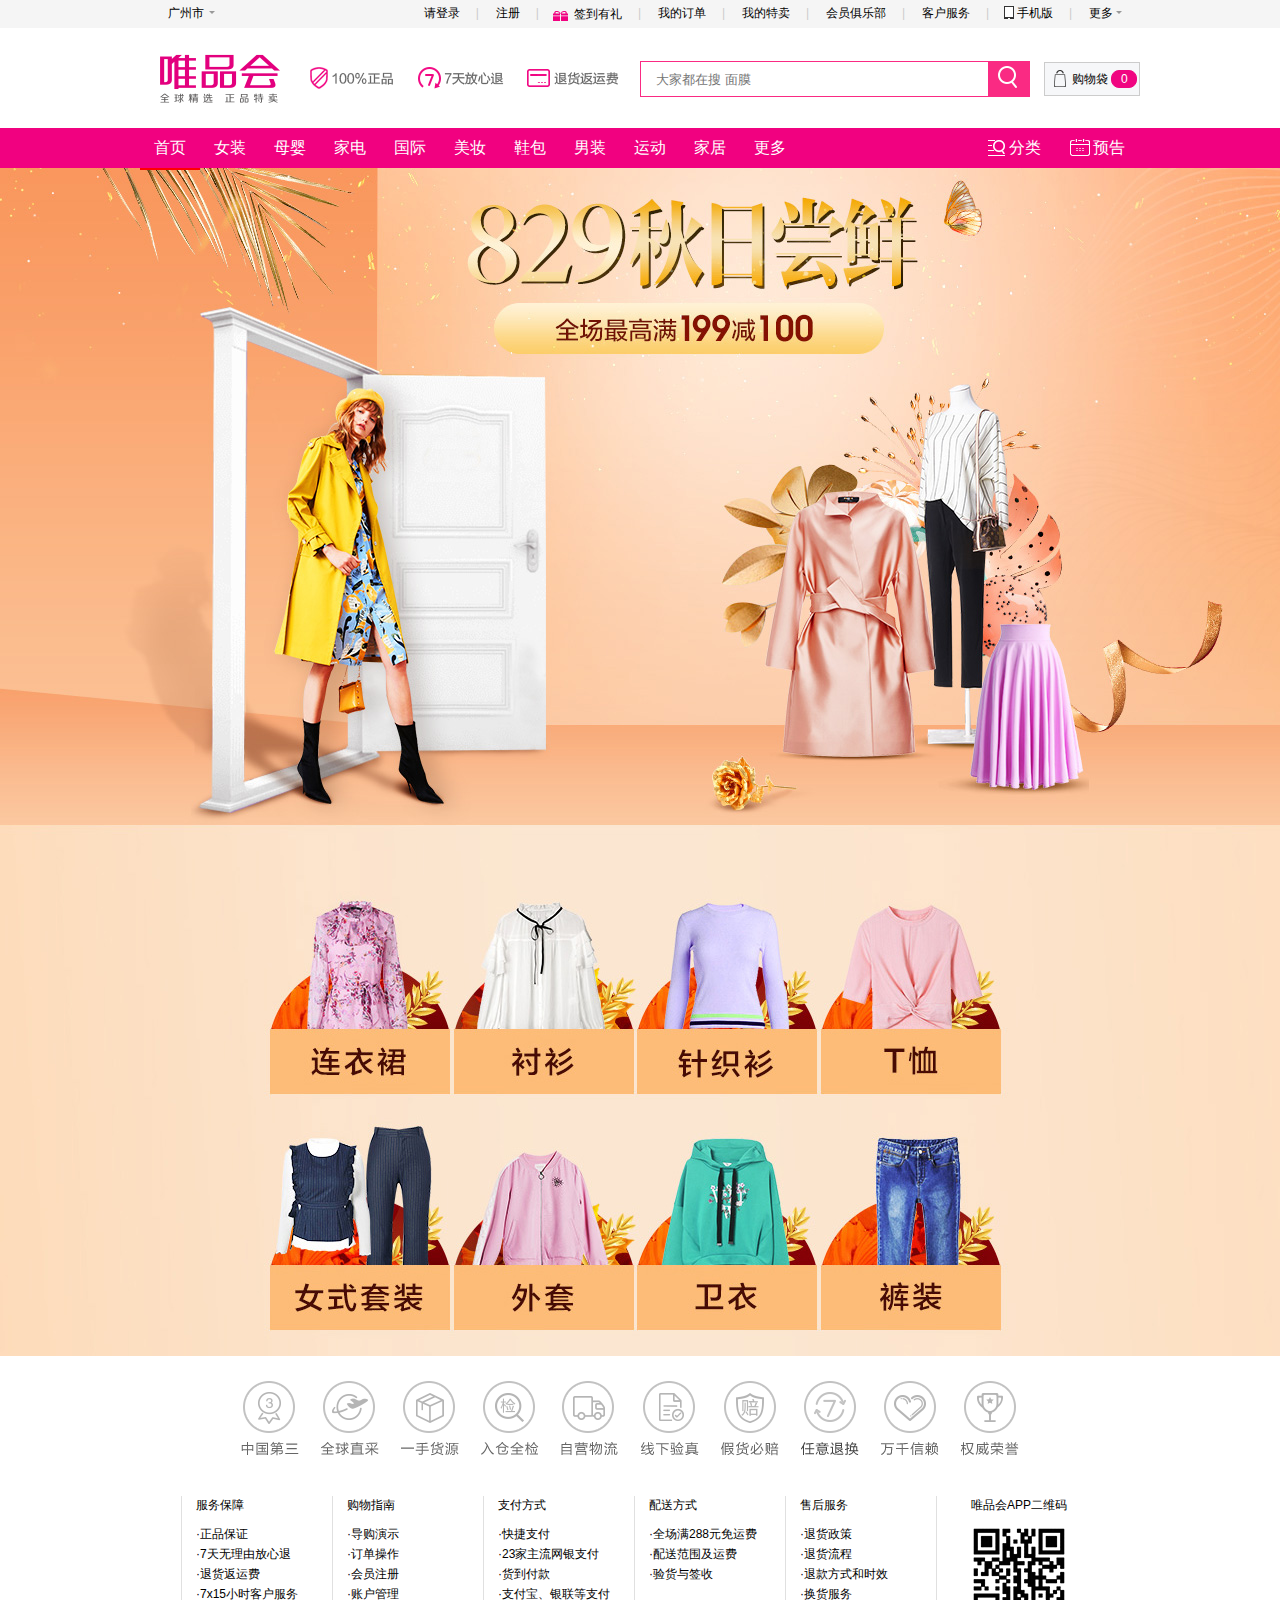
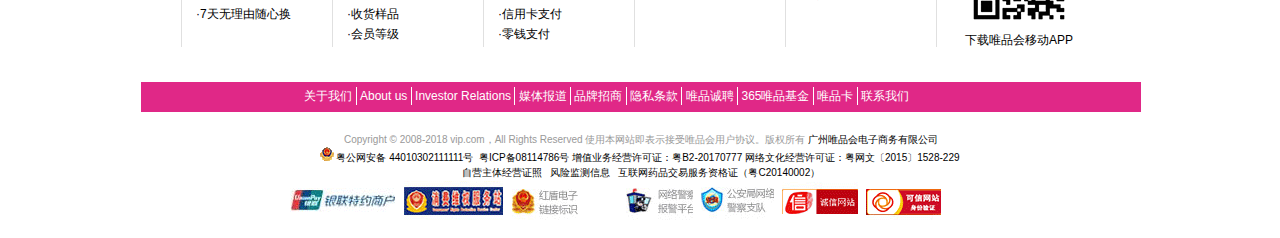
<file: html/femaleBrand.html>
<!DOCTYPE html>
<html>
	<head>
		<meta charset="UTF-8">
		<title></title>
		<link rel="stylesheet" type="text/css" href="../css/homeStyle.css"/>
		<link rel="stylesheet" type="text/css" href="../css/femaleBrand.css"/>
	</head>
	<body>
		<nav class="top_nav">
			<div class="container">
				<div class="top_left">
					<span class="province">广州市</span>
					
					<div class="pro_select hide">
						<p class="tips">
							请选择您所在的收货地区
							<span id="close_this">X</span>
						</p>
						<ul>
							<li class="pro chosen" >省份</li>
							<li class="city">城市</li>
						</ul>
						<div class="pro_city">
							<ul></ul>
						</div>
					</div>
				</div>
				<div class="top_right">
					<ul class="top_rightTool">
						<li id="login"><a href="登录.html">请登录</a>
							<div class="loginTips">
								<div class="loginTips_top">
									<span></span>
									<p><a href="登录.html">您好！[请登录]</a></p>
								</div>
								<div class="loginTips_bottom">
									<span><a href="#">我的收藏</a></span>
									<span><a href="#">我的订单</a></span>
									<span><a href="#">零钱</a></span>
									<span><a href="#">我的优惠券</a></span>
									<span><a href="#">我的唯品币</a></span>
									<span><a href="#">唯品金融</a></span>
								</div>							
							</div>
						</li>
						<li><a href="注册.html">注册</a></li>
						<li id="sign_in">
							<i id="gift"><img src="../img/header_sign-hash-0459d02c.gif" /></i>
							<a href="#">签到有礼</a>
						</li>
						<li id="Order">
							<a href="#">我的订单</a>
						</li>
						<li id="special_sale">
							<a href="#">我的特卖</a>
						</li>
						<li id="vip_club">
							<a href="vipclub.html">会员俱乐部</a>
						</li>
						<li id="customer_service">
							<a href="#">客户服务</a>
						</li>
						<li>
							<i id="app"></i>手机版
						</li>
						<li>
							更多<i id="more"></i>
						</li>
					</ul>
				</div>
			</div>
		</nav>		
		<header>
			<div class="inner_header">
				<a href="../index.html" class="logo"><img src="../img/1504164551874.png" width="160px" height="100px"/></a>
				<a href="#" class="vip1"></a>
				<a href="#" class="vip2"></a>
				<a href="#" class="vip3"></a>
				<div class="searchbox">
					<input type="text" name="search_inner" id="search_content" placeholder="大家都在搜 面膜" />
					<a href="#">
						<span id="btn_search"></span>	
					</a>
				</div>
				<div class="shopping_Bag">
					<span id="bag"></span>
					<span id="bagTxt">购物袋</span>
					<span id="bagNum">0</span>
				</div>
			</div>
		</header>
		<nav class="main_nav">
			<div class="inner_nav">
				<ul>
					<li class="current"><a href="../index.html">首页</a></li>
					<li><a href="femaleBrand.html">女装</a></li>
					<li><a href="#">母婴</a></li>
					<li><a href="home_application.html">家电</a></li>
					<li><a href="#">国际</a></li>
					<li><a href="#">美妆</a></li>
					<li><a href="#">鞋包</a></li>
					<li><a href="#">男装</a></li>
					<li><a href="#">运动</a></li>
					<li><a href="#">家居</a></li>
					<li><a href="#">更多</a></li>
					<li><a href="#"><img src="../img/catagory.png"/>分类</li>
					<li><a href="#"><img src="../img/notice.png"/>预告</a></li>
				</ul>
			</div>
		</nav>
		
		<section>
			<div class="autumn_hot">
				<div class="autumn_hot_inner">				
				</div>
			</div>
			<div class="brand_type">
				<div class="brand_type_inner">
					<a href="#"></a>
					<a href="#"></a>
					<a href="#"></a>
					<a href="#"></a>
					<a href="#"></a>
					<a href="#"></a>
					<a href="#"></a>
					<a href="#"></a>
				</div>
			</div>
		</section>
		<footer>
			
				<div class="pictures">
					<img src="../img/footer_vip_iconsv_0705-hash-728f749a.png" />
				</div>
				<div id="service">
				<div class="service">
					<dl class="dl1">
				<dt>服务保障
				<dd><a>·正品保证</a></dd>
				<dd><a>·7天无理由放心退</a></dd>
				<dd><a>·退货返运费</a></dd>
				<dd><a>·7x15小时客户服务</a></dd>
				<dd><a>·7天无理由随心换</a></dd>
			</dt>
					</dl>
				<dl class="dl2">
				<dt>购物指南
				<dd><a>·导购演示</a></dd>
				<dd><a>·订单操作</a></dd>
				<dd><a>·会员注册</a></dd>
				<dd><a>·账户管理</a></dd>
				<dd><a>·收货样品</a></dd>
				<dd><a>·会员等级</a></dd>
			</dt>
		</dl>
			<dl class="dl3">
				<dt>支付方式
				<dd><a>·快捷支付</a></dd>
				<dd><a>·23家主流网银支付</a></dd>
				<dd><a>·货到付款</a></dd>
				<dd><a>·支付宝、银联等支付</a></dd>
				<dd><a>·信用卡支付</a></dd>
				<dd><a>·零钱支付</a></dd>
			</dt>
		</dl>
		<dl class="dl4">
				<dt>配送方式
				<dd><a>·全场满288元免运费</a></dd>
				<dd><a>·配送范围及运费</a></dd>
				<dd><a>·验货与签收</a></dd>
			</dt>
		</dl>
			<dl class="dl5">
				<dt>售后服务
				<dd><a>·退货政策</a></dd>
				<dd><a>·退货流程</a></dd>
				<dd><a>·退款方式和时效</a></dd>
				<dd><a>·换货服务</a></dd>
			</dt>
		</dl>
		<dl class="dl6">
			<dt >唯品会APP二维码</dt>
			<dd ><img src="../img/page_bottom_dl_n.png"/></dd>
			<dd >下载唯品会移动APP</dd>
		</dl>
		</div>
		</div>
		
		<div class="message">
			<ul class="ulmsg">
				<li class="li1"><a href="knowus.html">&nbsp;关于我们&nbsp;</a></li>
				<li><a>&nbsp;About us&nbsp;</a></li>
				<li><a>&nbsp;Investor Relations&nbsp;</a></li>
				<li><a>&nbsp;媒体报道&nbsp;</a></li>
				<li><a>&nbsp;品牌招商&nbsp;</a></li>
				<li><a>&nbsp;隐私条款&nbsp;</a></li>
				<li><a>&nbsp;唯品诚聘&nbsp;</a></li>
				<li><a>&nbsp;365唯品基金&nbsp;</a></li>
				<li><a>&nbsp;唯品卡&nbsp;</a></li>
				<li><a href="callus.html">&nbsp;联系我们&nbsp;</a></li>
			</ul>
		</div>
		<div class="copyright">
			<p>Copyright © 2008-2018 vip.com，All Rights Reserved  使用本网站即表示接受<span><a class="a1">唯品会用户协议</a></span>。版权所有<span><a class="a2">&nbsp;广州唯品会电子商务有限公司</a></span> </p>
			<p class="other"><a><img src="../img/police_icon.png">&nbsp;粤公网安备 44010302111111号&nbsp;&nbsp;</a><a>粤ICP备08114786号</a> <a>增值业务经营许可证：粤B2-20170777&nbsp;</a><a>网络文化经营许可证：粤网文〔2015〕1528-229&nbsp;</a>   </p>
			<p class="other"><a>自营主体经营证照&nbsp;&nbsp;</a> <a>风险监测信息&nbsp;&nbsp;</a> <a>互联网药品交易服务资格证（粤C20140002）</a>  </p>
		</div>
			<div class="lastpic">
			<ul>
				<li class="lia"></li>
				<li class="lib"></li>
				<li class="lic"></li>
				<li class="lid"></li>
				<li class="lie"></li>
				<li class="lif"></li>
				<li class="lig"></li>
			</ul>
			</div>
		</footer>
		
		<script src="../js/jquery-1.12.4.min.js"></script>
		<script src="../js/iconfont.js"></script>
		<script src="../js/home.js"></script>
	</body>
</html>
</file>
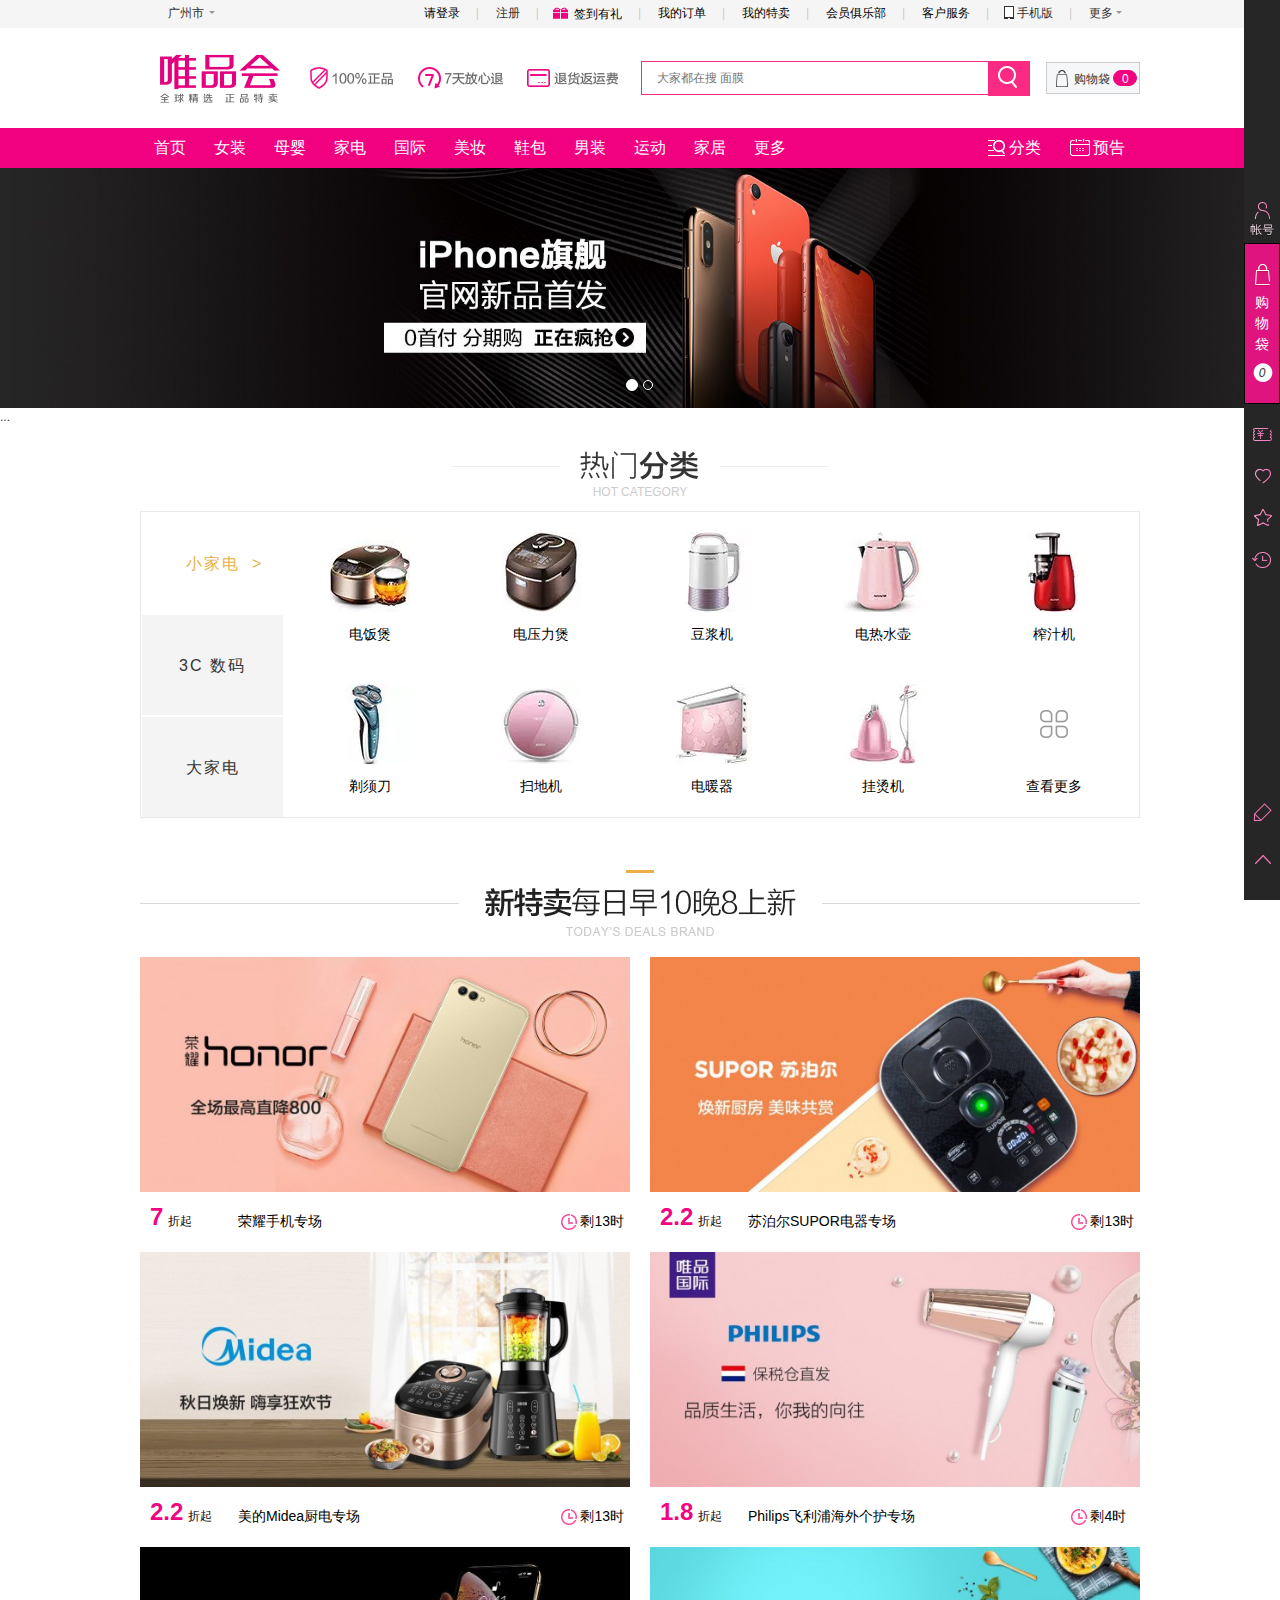
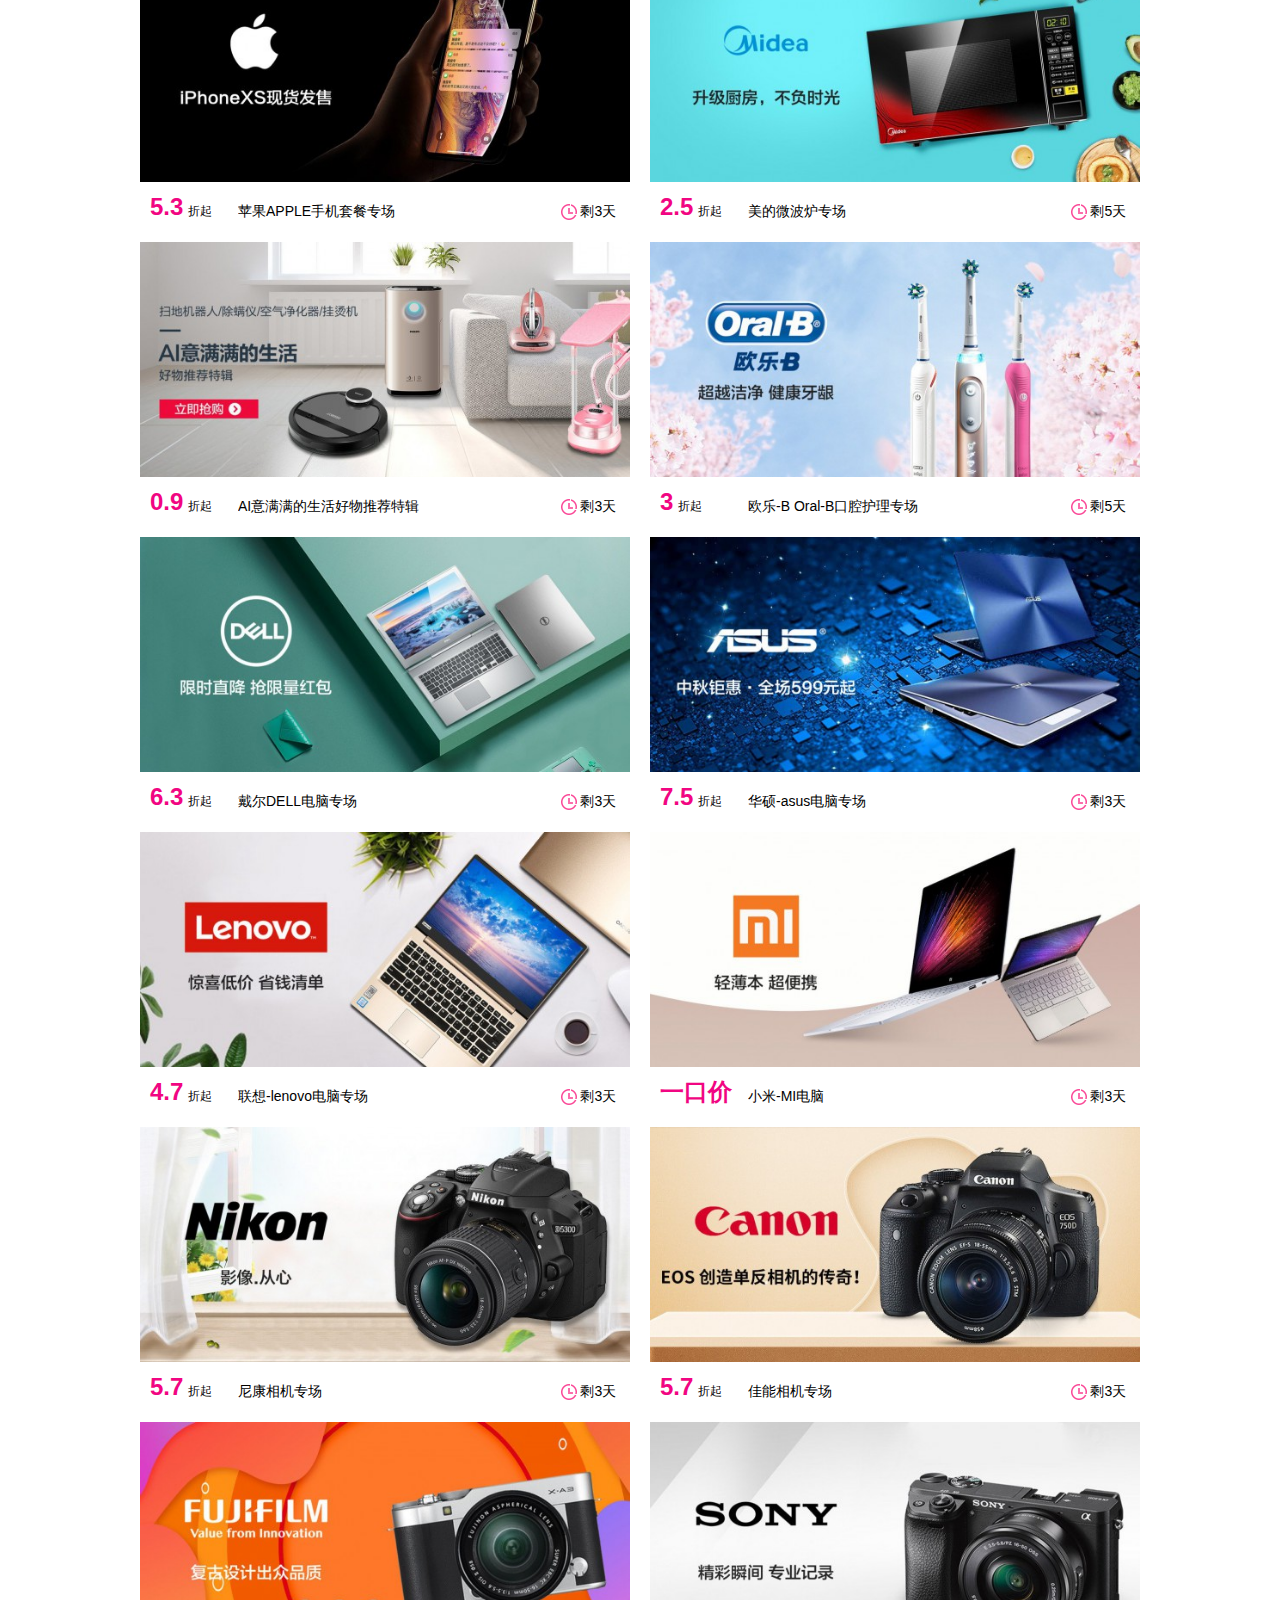
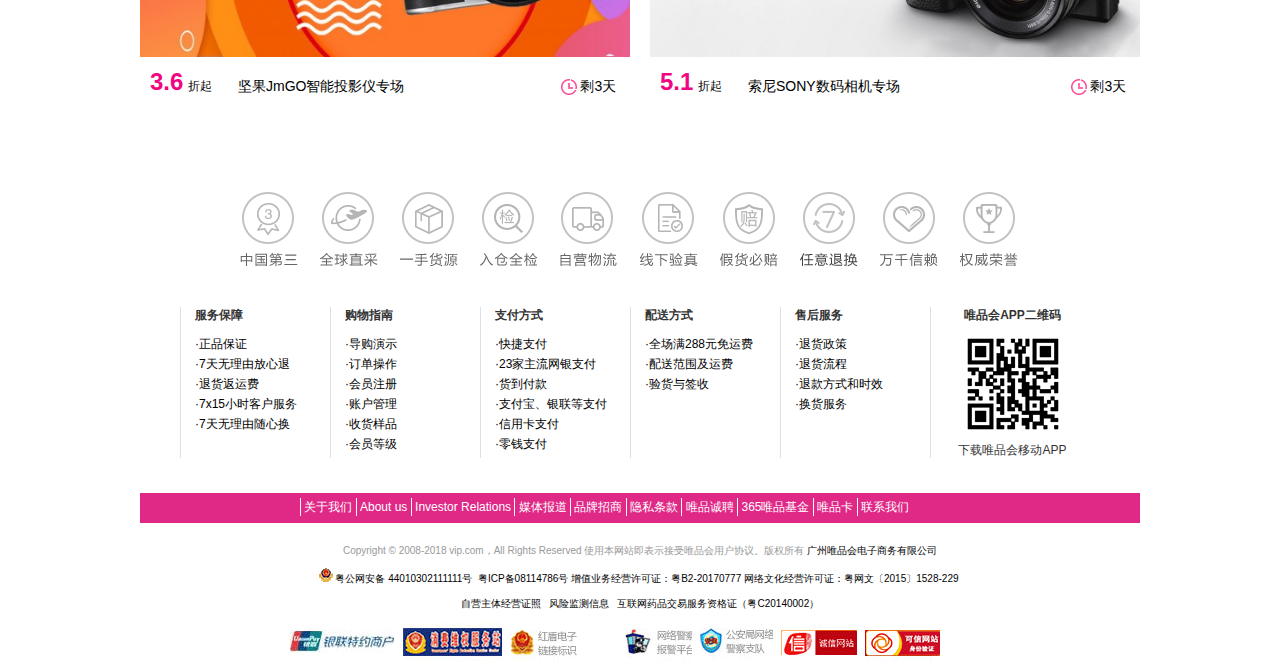
<file: html/home_application.html>
<!DOCTYPE html>
<html>
	<head>
		<meta charset="UTF-8">
		<meta name="viewport" content="width=device-width, initial-scale=1">
		<title></title>
		<link rel="stylesheet" href="../css/bootstrap.min.css" />
		<link rel="stylesheet" href="../css/homeStyle.css"/>
		<link rel="stylesheet" href="../css/home_application.css" />
	</head>
	<body>	
		<nav class="top_nav" name="top">
			<div class="container">
				<div class="top_left">
					<span class="province">广州市</span>
					
					<div class="pro_select hiden">
						<p class="tips">
							请选择您所在的收货地区
							<span id="close_this">X</span>
						</p>
						<ul>
							<li class="pro chosen" >省份</li>
							<li class="city">城市</li>
						</ul>
						<div class="pro_city">
							<ul></ul>
						</div>
					</div>
				</div>
				<div class="top_right">
					<ul class="top_rightTool">
						<li id="login">
							<a href="login.html">请登录</a>
							<div class="loginTips">
								<div class="loginTips_top">
									<span></span>
									<p><a href="login.html">您好！[请登录]</a></p>
								</div>
								<div class="loginTips_bottom">
									<span><a href="#">我的收藏</a></span>
									<span><a href="#">我的订单</a></span>
									<span><a href="#">零钱</a></span>
									<span><a href="#">我的优惠券</a></span>
									<span><a href="#">我的唯品币</a></span>
									<span><a href="#">唯品金融</a></span>
								</div>							
							</div>
						</li>
						<li>注册</li>
						<li id="sign_in">
							<i id="gift"><img src="../img/header_sign-hash-0459d02c.gif" /></i>
							<a href="#">签到有礼</a>
						</li>
						<li id="Order">
							<a href="#">我的订单</a>
						</li>
						<li id="special_sale">
							<a href="#">我的特卖</a>
						</li>
						<li id="vip_club">
							<a href="#">会员俱乐部</a>
						</li>
						<li id="customer_service">
							<a href="#">客户服务</a>
						</li>
						<li>
							<i id="app"></i>手机版
						</li>
						<li>
							更多<i id="more"></i>
						</li>
					</ul>
				</div>
			</div>
		</nav>
		<nav class="aside_nav">
			<div class="aside_nav_container">
				<ul class="top">
					<li id="account">
						<i></i>
						<span class="account_hiden"></span>
					</li>
					<li id="shopping_bag">
						<i></i>
						<p>购物袋</p>
						<i>0</i>
					</li>
					<li id="ticket">
						<i></i>
						<span class="ticket_hiden">我的优惠券</span>
					</li>
					<li id="brand">
						<i></i>
						<span class="brand_hiden">品牌收藏</span>
					</li>
					<li id="items">
						<i></i>
						<span class="items_hiden">商品收藏</span>
					</li>
					<li id="footprint">
						<i></i>
						<span class="footprint_hiden">我的足迹</span>
					</li>
				</ul>
				<ul class="bottom">
					<li id="survey">
						<i></i>
					</li>
					<li id="returnTop" title="回到顶部">
						<i></i>
					</li>
				</ul>
			</div>
		</nav>
		<header>
			<div class="inner_header">
				<a href="../index.html" class="logo"><img src="../img/1504164551874.png" width="160px" height="100px"/></a>
				<a href="#" class="vip1"></a>
				<a href="#" class="vip2"></a>
				<a href="#" class="vip3"></a>
				<div class="searchbox">
					<input type="text" name="search_inner" id="search_content" placeholder="大家都在搜 面膜" />
					<a href="#">
						<span id="btn_search"></span>	
					</a>
				</div>
				<div class="shopping_Bag">
					<span id="bag"></span>
					<span id="bagTxt">购物袋</span>
					<span id="bagNum">0</span>
				</div>
			</div>
		</header>
		
		<nav class="main_nav">
			<div class="inner_nav">
				<ul>
					<li><a href="../index.html">首页</a></li>
					<li><a href="femaleBrand.html">女装</a></li>
					<li><a href="#">母婴</a></li>
					<li><a href="home_application.html">家电</a></li>
					<li><a href="#">国际</a></li>
					<li><a href="#">美妆</a></li>
					<li><a href="#">鞋包</a></li>
					<li><a href="#">男装</a></li>
					<li><a href="#">运动</a></li>
					<li><a href="#">家居</a></li>
					<li><a href="#">更多</a></li>
					<li><a href="#"><img src="../img/catagory.png"/>分类</li>
					<li><a href="#"><img src="../img/notice.png"/>预告</a></li>
				</ul>
			</div>
		</nav>
		
		<section>
			<div id="carousel-example-generic" class="carousel slide" data-ride="carousel">
			  <!-- Indicators -->
			  <ol class="carousel-indicators">
			    <li data-target="#carousel-example-generic" data-slide-to="0" class="active"></li>
			    <li data-target="#carousel-example-generic" data-slide-to="1"></li>
			  </ol>
			
			  <!-- Wrapper for slides -->
			  <div class="carousel-inner" role="listbox">
			    <div class="item active">
			      <img src="../img/15374445474542.jpg" alt="..." class="img-responsive">
			      <div class="carousel-caption">
			        ...
			      </div>
			    </div>
			    <div class="item">
			      <img src="../img/15372638371566.jpg" alt="..." class="img-responsive">
			      <div class="carousel-caption">
			        ...
			      </div>
			    </div>
			    ...
			  </div>

			</div>			
			<div class="hot_type">
				<div class="hot_type_inner">
					<div class="title">
						<hr />
						<img src="../img/title (1).png" alt="" />
						<p>Hot category</p>
					</div>
					<div class="type_tab">
						<div class="type_change">
							<ol>
								<li class="active">小家电<span>&gt;</span></li>
								<li>3C 数码<span>&gt;</span></li>
								<li>大家电<span>&gt;</span></li>
							</ol>
						</div>
						<div class="type_container">
							<ul> 
								<li>
									<a href="#"><img src="../img/dianfanbao.jpg" alt="" /><p>电饭煲</p></a>
									<a href="#"><img src="../img/dianyalibao.jpg" alt="" /><p>电压力煲</p></a>
									<a href="#"><img src="../img/doujiangji.jpg" alt="" /><p>豆浆机</p></a>
									<a href="#"><img src="../img/shuihu.jpg" alt="" /><p>电热水壶</p></a>
									<a href="#"><img src="../img/zhazhiji.jpg" alt="" /><p>榨汁机</p></a>
									<a href="#"><img src="../img/tixudao.jpg" alt="" /><p>剃须刀</p></a>
									<a href="#"><img src="../img/saodiji.jpg" alt="" /><p>扫地机</p></a>
									<a href="#"><img src="../img/diannuanqi.jpg" alt="" /><p>电暖器</p></a>
									<a href="#"><img src="../img/guatangji.jpg" alt="" /><p>挂烫机</p></a>
									<a href="#"><img src="../img/gengduo.png" alt="" width="80px"/><p>查看更多</p></a>
								</li>
								<li>
									<a href="#"><img src="../img/shouji.jpg" alt="" /><p>手机</p></a>
									<a href="#"><img src="../img/diannao.jpg" alt=""/><p>电脑整机</p></a>
									<a href="#"><img src="../img/xiangji.jpg" alt="" /><p>摄影摄像</p></a>
									<a href="#"><img src="../img/pingban.jpg" alt=""/><p>平板电脑</p></a>
									<a href="#"><img src="../img/shoujipeijian.jpg" alt=""/><p>手机配件</p></a>
									<a href="#"><img src="../img/erji.jpg" alt=""/><p>时尚影音</p></a>
									<a href="#"><img src="../img/diannaopeijian.jpg" alt=""/><p>电脑配件</p></a>
									<a href="#"><img src="../img/zhinengpeijian.jpg" alt=""/><p>智能设备</p></a>
									<a href="#"><img src="../img/gengduo.png" alt="" width="80px"/><p>查看更多</p></a>
								</li>
								<li>
									<a href="#"><img src="../img/dianshi.jpg" alt=""/><p>电视</p></a>
									<a href="#"><img src="../img/yanzao.jpg" alt=""/><p>烟灶</p></a>
									<a href="#"><img src="../img/xiyiji.jpg" alt=""/><p>洗衣机</p></a>
									<a href="#"><img src="../img/bingxiang.jpg" alt=""/><p>冰箱</p></a>
									<a href="#"><img src="../img/kongtiao.jpg" alt=""/><p>空调</p></a>
									<a href="#"><img src="../img/reshuiqi.jpg" alt="" /><p>热水器</p></a>
									<a href="#"><img src="../img/yuba.jpg" alt="" /><p>浴霸</p></a>
									<a href="#"><img src="../img/xiaodugui.jpg" alt="" /><p>消毒柜</p></a>
									<a href="#"><img src="../img/gengduo.png" alt="" width="80px"/><p>查看更多</p></a>
								</li>
							</ul>
						</div>
					</div>
				</div>
			</div>
			<div class="content_new_special">
				<h1>
					<img src="../img/标题_wtjp-新特卖.png" alt=""/>
				</h1>
				<ul>
					<li>
						<a href="#">
							<img src="../img/rongyaozhijiang.jpg" alt="" />
						</a>
						<a href="#">
							<span>7</span>折起
							<p>荣耀手机专场</p>
							<p class="brand_time"><i></i>剩13时</p>
						</a>
					</li>
					<li>
						<a href="#">
							<img src="../img/suboer.jpg" alt="" />
						</a>
						<a href="#">
							<span>2.2</span>折起
							<p>苏泊尔SUPOR电器专场</p>
							<p class="brand_time"><i></i>剩13时</p>
						</a>
					</li>
					<li>
						<a href="#">
							<img src="../img/meidi.jpg" alt="" />
						</a>
						<a href="#">
							<span>2.2</span>折起
							<p>美的Midea厨电专场</p>
							<p class="brand_time"><i></i>剩13时</p>
						</a>
					</li>
					<li>
						<a href="#">
							<img src="../img/feilipu.jpg" alt="" />
						</a>
						<a href="#">
							<span>1.8</span>折起
							<p>Philips飞利浦海外个护专场</p>
							<p class="brand_time"><i></i>剩4时</p>
						</a>
					</li>
					<li>
						<a href="#">
							<img src="../img/pingguo.jpg" alt="" />
						</a>
						<a href="#">
							<span>5.3</span>折起
							<p>苹果APPLE手机套餐专场</p>
							<p class="brand_time"><i></i>剩3天</p>
						</a>
					</li>
					<li>
						<a href="#">
							<img src="../img/meidiweibolu.jpg" alt="" />
						</a>
						<a href="#">
							<span>2.5</span>折起
							<p>美的微波炉专场</p>
							<p class="brand_time"><i></i>剩5天</p>
						</a>
					</li>
					<li>
						<a href="#">
							<img src="../img/alchuangyi.jpg" alt="" />
						</a>
						<a href="#">
							<span>0.9</span>折起
							<p>AI意满满的生活好物推荐特辑</p>
							<p class="brand_time"><i></i>剩3天</p>
						</a>
					</li>
					<li>
						<a href="#">
							<img src="../img/oralB.jpg" alt="" />
						</a>
						<a href="#">
							<span>3</span>折起
							<p>欧乐-B Oral-B口腔护理专场</p>
							<p class="brand_time"><i></i>剩5天</p>
						</a>
					</li>
					<li>
						<a href="#">
							<img src="../img/dell.jpg" alt="" />
						</a>
						<a href="#">
							<span>6.3</span>折起
							<p>戴尔DELL电脑专场</p>
							<p class="brand_time"><i></i>剩3天</p>
						</a>
					</li>
					<li>
						<a href="#">
							<img src="../img/asus.jpg" alt="" />
						</a>
						<a href="#">
							<span>7.5</span>折起
							<p>华硕-asus电脑专场</p>
							<p class="brand_time"><i></i>剩3天</p>
						</a>
					</li>
					<li>
						<a href="#">
							<img src="../img/lenovo.jpg" alt="" />
						</a>
						<a href="#">
							<span>4.7</span>折起
							<p>联想-lenovo电脑专场</p>
							<p class="brand_time"><i></i>剩3天</p>
						</a>
					</li>
					<li>
						<a href="#">
							<img src="../img/mipc.jpg" alt="" />
						</a>
						<a href="#">
							<span>一口价</span>
							<p>小米-MI电脑</p>
							<p class="brand_time"><i></i>剩3天</p>
						</a>
					</li>
					<li>
						<a href="#">
							<img src="../img/Nikon.jpg" alt="" />
						</a>
						<a href="#">
							<span>5.7</span>折起
							<p>尼康相机专场</p>
							<p class="brand_time"><i></i>剩3天</p>
						</a>
					</li>
					<li>
						<a href="#">
							<img src="../img/jianeng.jpg" alt="" />
						</a>
						<a href="#">
							<span>5.7</span>折起
							<p>佳能相机专场</p>
							<p class="brand_time"><i></i>剩3天</p>
						</a>
					</li>
					<li>
						<a href="#">
							<img src="../img/fushi.jpg" alt="" />
						</a>
						<a href="#">
							<span>3.6</span>折起
							<p>坚果JmGO智能投影仪专场</p>
							<p class="brand_time"><i></i>剩3天</p>
						</a>
					</li>
					<li>
						<a href="#">
							<img src="../img/sony.jpg" alt="" />
						</a>
						<a href="#">
							<span>5.1</span>折起
							<p>索尼SONY数码相机专场</p>
							<p class="brand_time"><i></i>剩3天</p>
						</a>
					</li>
				</ul>
			</div>

		</section>
		<footer>
			
				<div class="pictures">
					<img src="../img/footer_vip_iconsv_0705-hash-728f749a.png" />
				</div>
				<div id="service">
				<div class="service">
					<dl class="dl1">
				<dt>服务保障
				<dd><a>·正品保证</a></dd>
				<dd><a>·7天无理由放心退</a></dd>
				<dd><a>·退货返运费</a></dd>
				<dd><a>·7x15小时客户服务</a></dd>
				<dd><a>·7天无理由随心换</a></dd>
			</dt>
					</dl>
				<dl class="dl2">
				<dt>购物指南
				<dd><a>·导购演示</a></dd>
				<dd><a>·订单操作</a></dd>
				<dd><a>·会员注册</a></dd>
				<dd><a>·账户管理</a></dd>
				<dd><a>·收货样品</a></dd>
				<dd><a>·会员等级</a></dd>
			</dt>
		</dl>
			<dl class="dl3">
				<dt>支付方式
				<dd><a>·快捷支付</a></dd>
				<dd><a>·23家主流网银支付</a></dd>
				<dd><a>·货到付款</a></dd>
				<dd><a>·支付宝、银联等支付</a></dd>
				<dd><a>·信用卡支付</a></dd>
				<dd><a>·零钱支付</a></dd>
			</dt>
		</dl>
		<dl class="dl4">
				<dt>配送方式
				<dd><a>·全场满288元免运费</a></dd>
				<dd><a>·配送范围及运费</a></dd>
				<dd><a>·验货与签收</a></dd>
			</dt>
		</dl>
			<dl class="dl5">
				<dt>售后服务
				<dd><a>·退货政策</a></dd>
				<dd><a>·退货流程</a></dd>
				<dd><a>·退款方式和时效</a></dd>
				<dd><a>·换货服务</a></dd>
			</dt>
		</dl>
		<dl class="dl6">
			<dt >唯品会APP二维码</dt>
			<dd ><img src="../img/page_bottom_dl_n.png" /></dd>
			<dd >下载唯品会移动APP</dd>
		</dl>
		</div>
		</div>
		
		<div class="message">
			<ul class="ulmsg">
				<li class="lione"><a href="knowus.html">&nbsp;关于我们&nbsp;</a></li>
				<li><a>&nbsp;About us&nbsp;</a></li>
				<li><a>&nbsp;Investor Relations&nbsp;</a></li>
				<li><a>&nbsp;媒体报道&nbsp;</a></li>
				<li><a>&nbsp;品牌招商&nbsp;</a></li>
				<li><a>&nbsp;隐私条款&nbsp;</a></li>
				<li><a>&nbsp;唯品诚聘&nbsp;</a></li>
				<li><a>&nbsp;365唯品基金&nbsp;</a></li>
				<li><a>&nbsp;唯品卡&nbsp;</a></li>
				<li><a href="callus.html">&nbsp;联系我们&nbsp;</a></li>
			</ul>
		</div>
		<div class="copyright">
			<p>Copyright © 2008-2018 vip.com，All Rights Reserved  使用本网站即表示接受<span><a class="a1">唯品会用户协议</a></span>。版权所有<span><a class="a2">&nbsp;广州唯品会电子商务有限公司</a></span> </p>
			<p class="other"><a><img src="../img/police_icon.png">&nbsp;粤公网安备 44010302111111号&nbsp;&nbsp;</a><a>粤ICP备08114786号</a> <a>增值业务经营许可证：粤B2-20170777&nbsp;</a><a>网络文化经营许可证：粤网文〔2015〕1528-229&nbsp;</a>   </p>
			<p class="other"><a>自营主体经营证照&nbsp;&nbsp;</a> <a>风险监测信息&nbsp;&nbsp;</a> <a>互联网药品交易服务资格证（粤C20140002）</a>  </p>
		</div>
			<div class="lastpic">
			<ul>
				<li class="lia"></li>
				<li class="lib"></li>
				<li class="lic"></li>
				<li class="lid"></li>
				<li class="lie"></li>
				<li class="lif"></li>
				<li class="lig"></li>
			</ul>
			</div>
		</footer>
	
		<script src="../js/jquery-1.12.4.min.js"></script>
		<script src="../js/bootstrap.min.js"></script>
		<script src="../js/home_application.js"></script>
	</body>
</html>
</file>
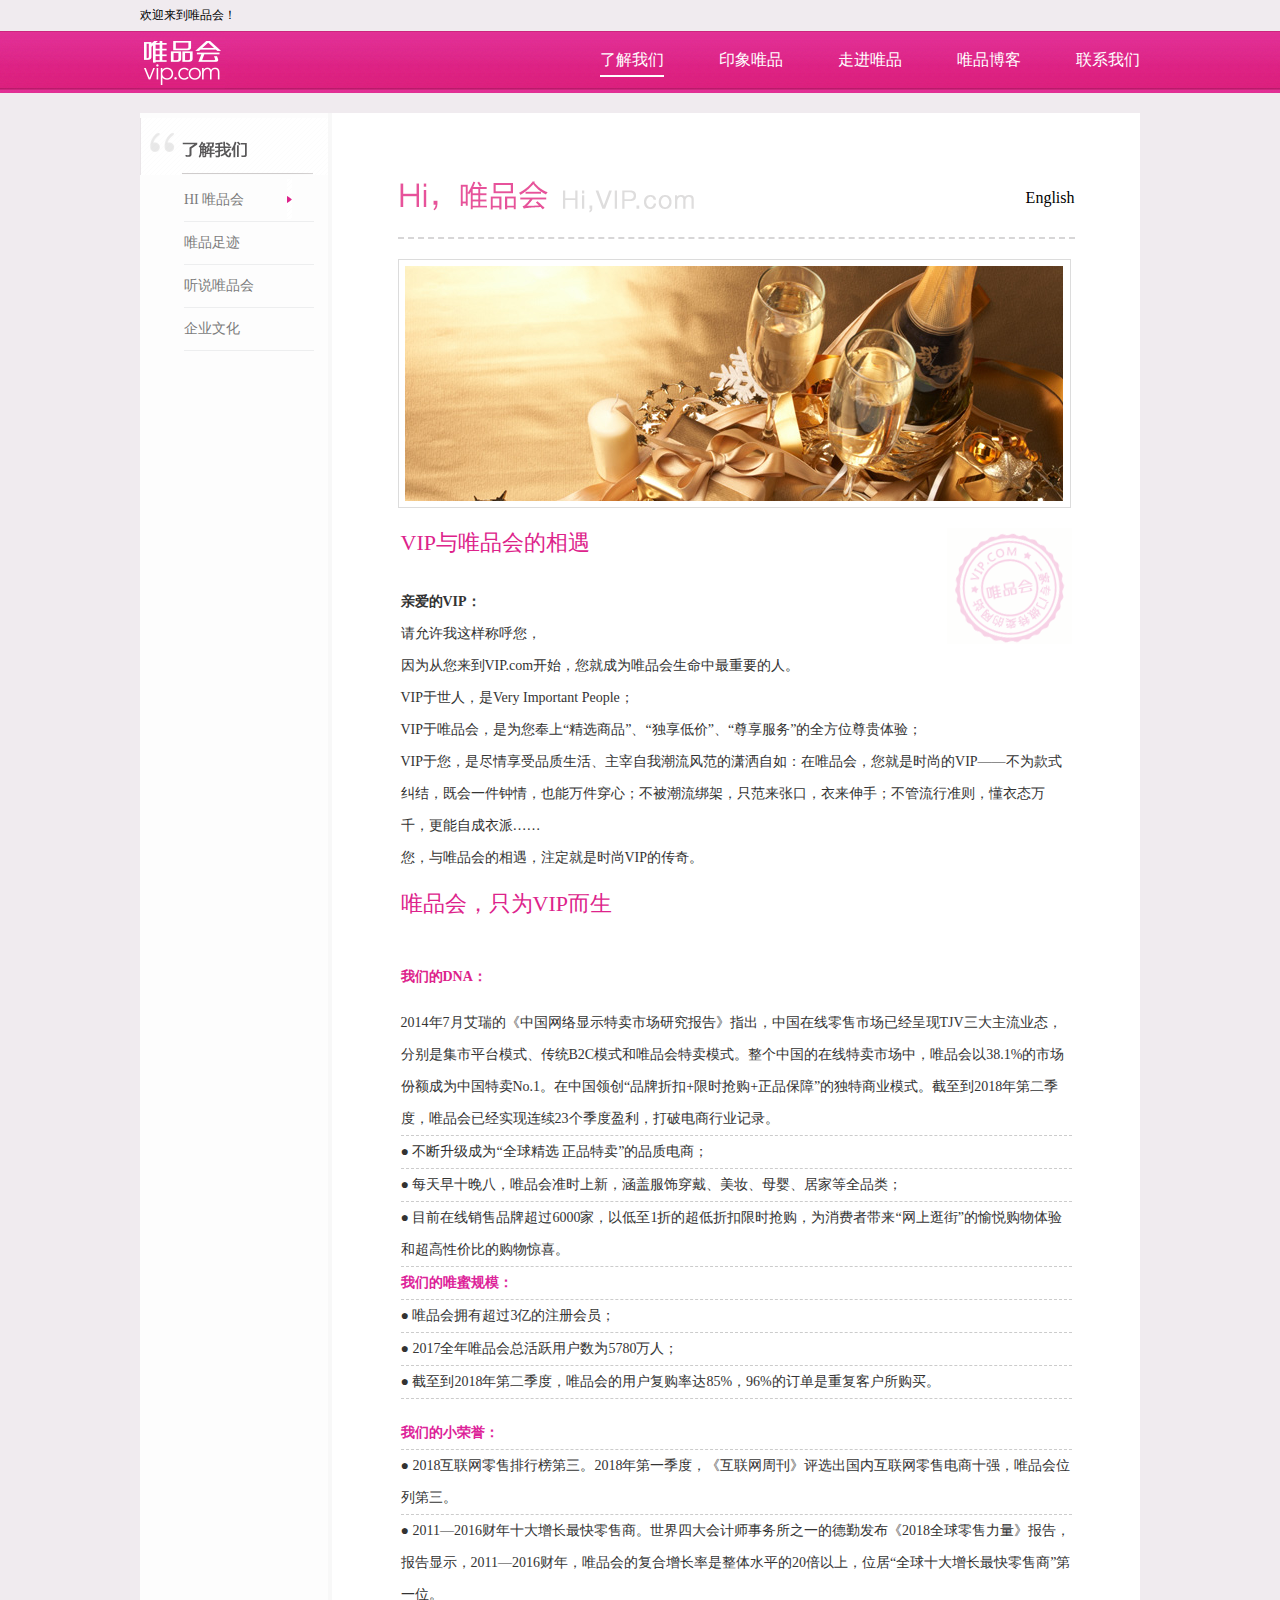
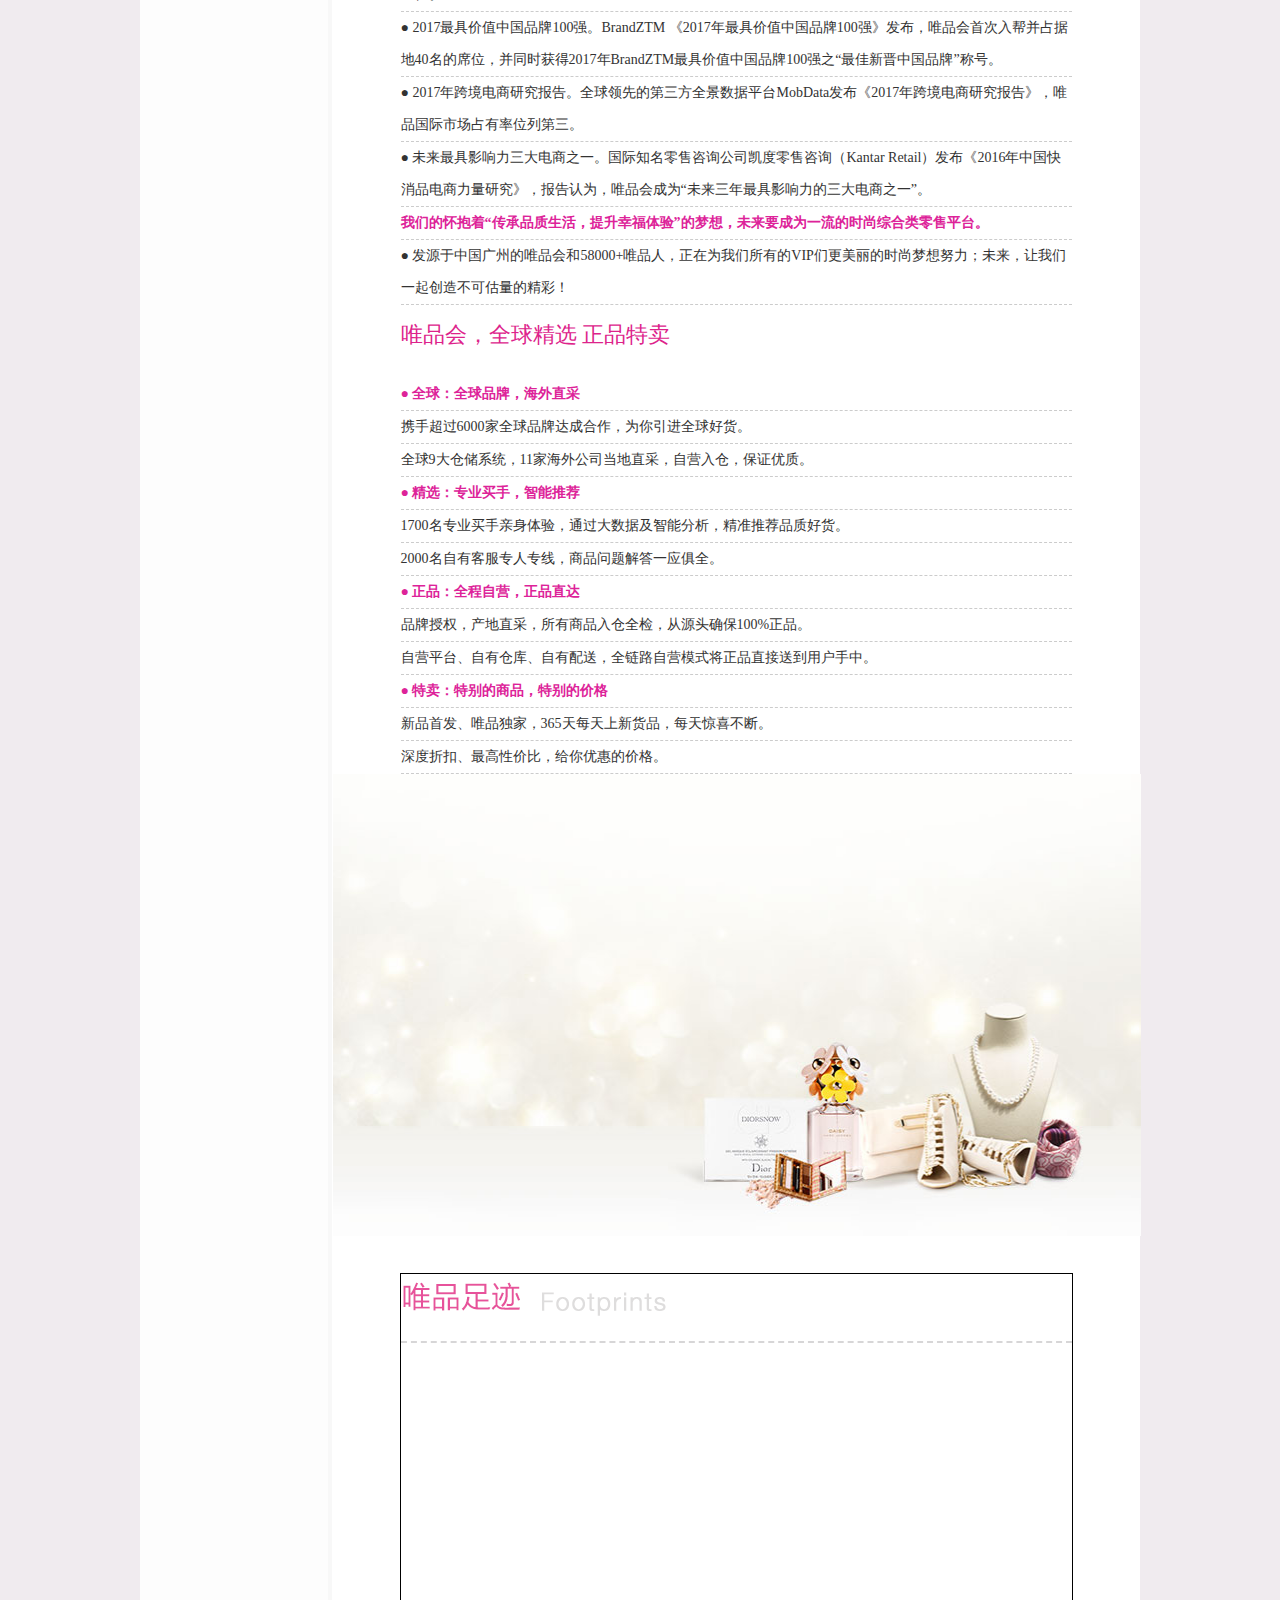
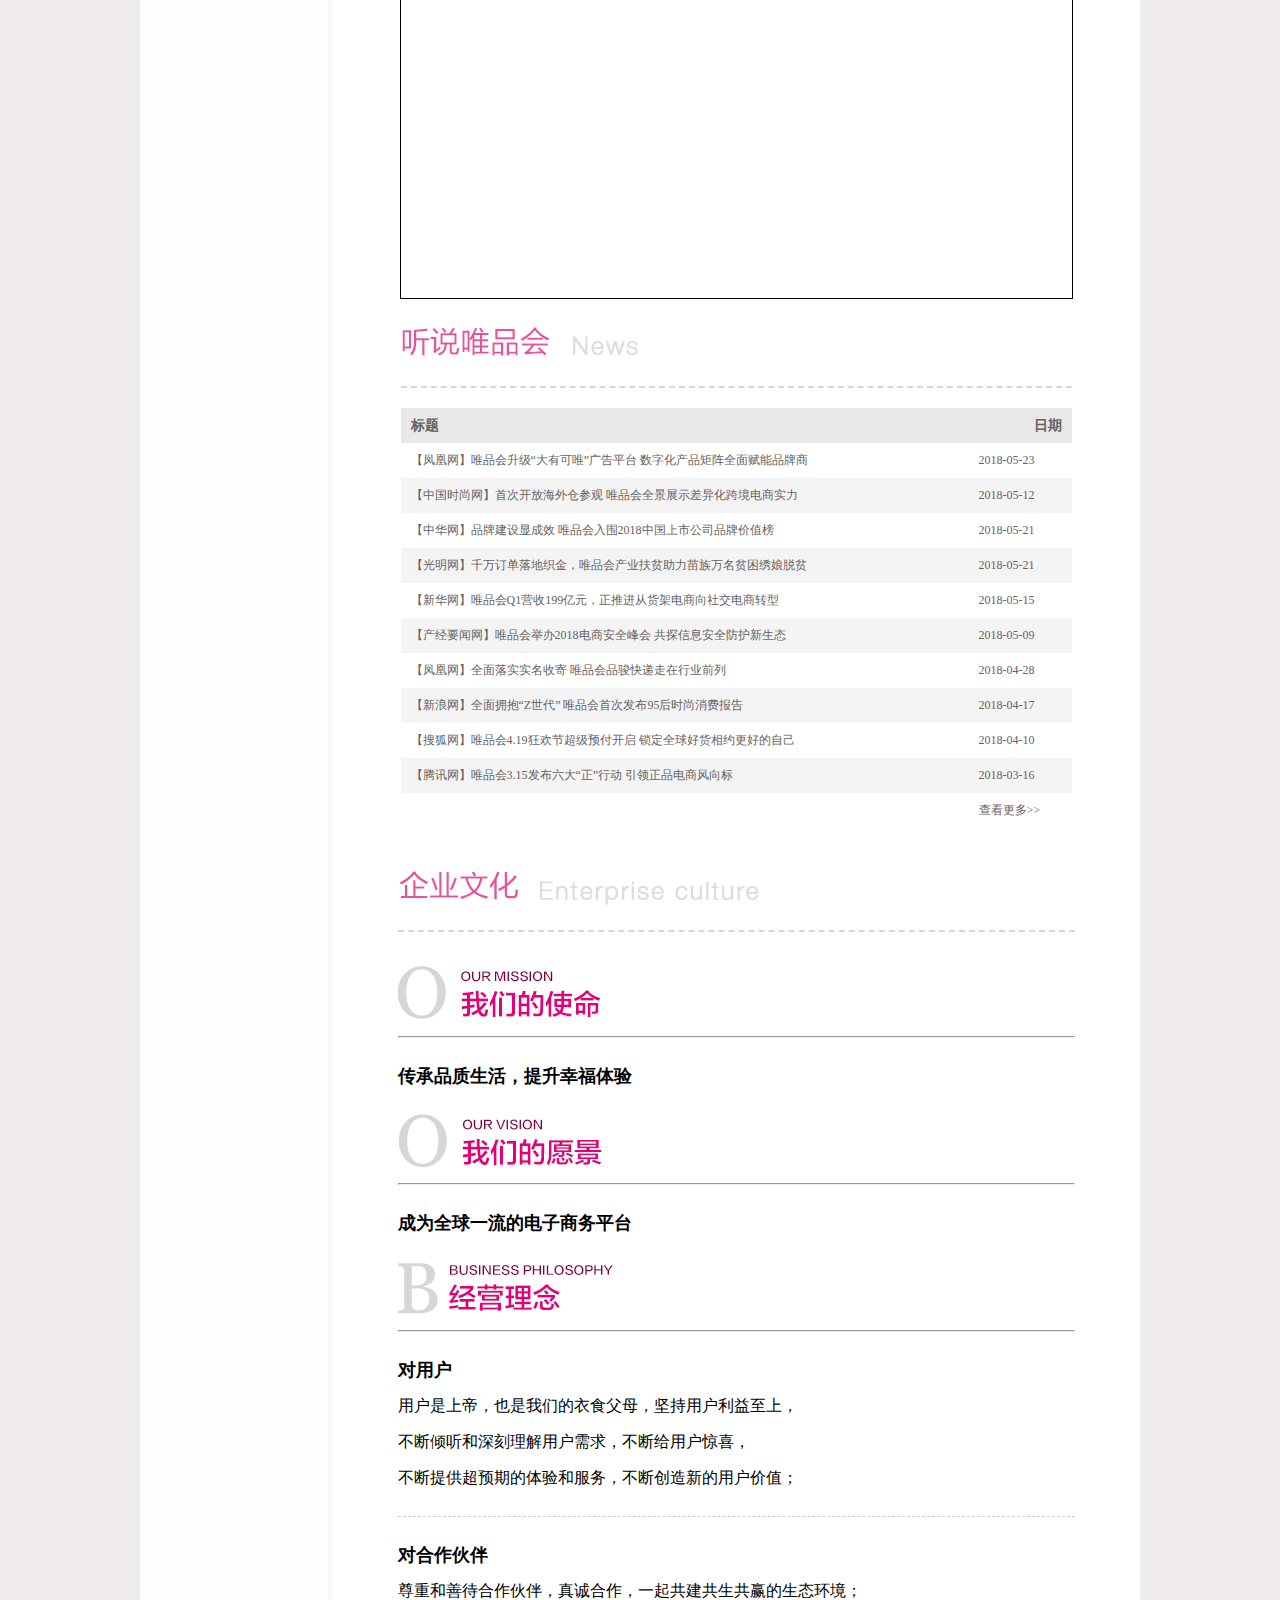
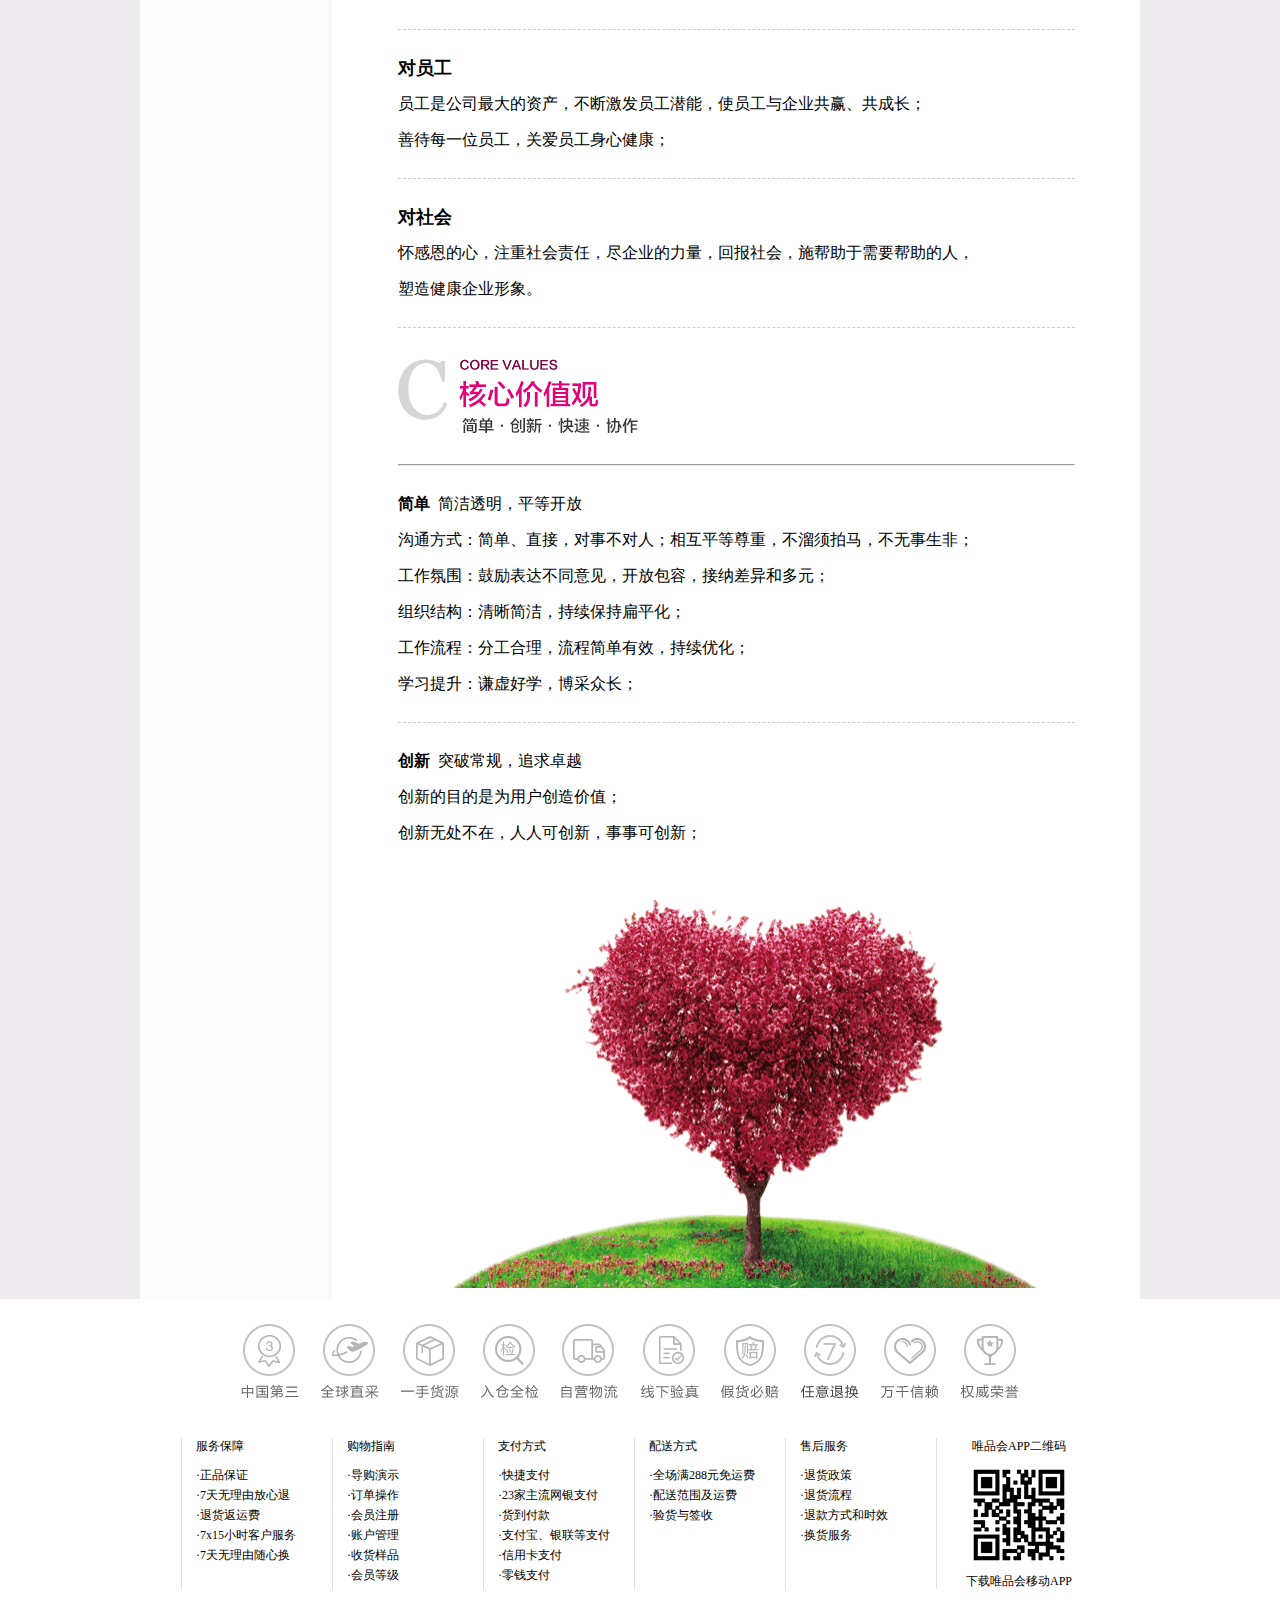
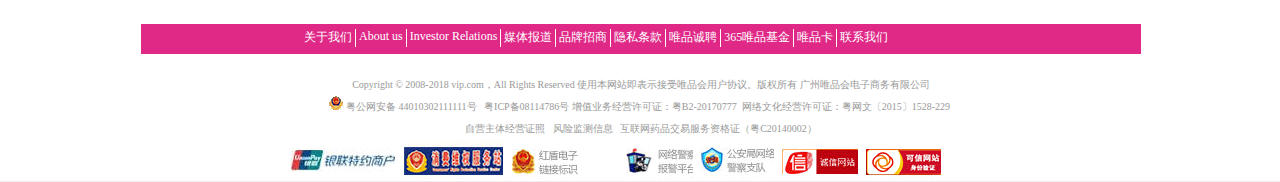
<file: html/knowus.html>
<!DOCTYPE html>
<html>

	<head>
		<meta charset="UTF-8">
		<title></title>
		<!--<link rel="stylesheet" type="text/css" href="../css/homeStyle.css"/>-->
		<link rel="stylesheet" type="text/css" href="../css/knowus.css" />
	</head>

	<body>
		<!--标题栏-->
		<header>
			<div class="title">
				<div class="welcome">欢迎来到唯品会！</div>
				<!--<ul class="status">
				<li><a class="login" style="cursor: pointer;">登录</a></li>
				<li><a class="register" style="cursor: pointer;">注册</a></li>
				<li>|</li>
				<li>唯品会首页</li>
				<li>|</li>
				<li>帮助中心</li>
			</ul>-->
			</div>
		</header>
		<!--导航栏-->
		<nav class="nav">
			<div class="nav1">
				<a href="../index.html"><img src="../img/logo.png" class="navimg" style="cursor: pointer;" /></a>
				<ul class="navul">
					<li class="li1">
						<a>了解我们</a>
					</li>
					<li>
						<a>印象唯品</a>
					</li>
					<li>
						<a>走进唯品</a>
					</li>
					<li>
						<a>唯品博客</a>
					</li>
					<li>
						<a href="callus.html">联系我们</a>
					</li>
				</ul>
			</div>
		</nav>
		<!--正文-->
		<section>
			<div class="contain">
				<aside>
					<div class="aside">
						<div class="img1"><img src="../img/nav_left_bg_top_ljwm.png" /></div>
						<ul class="left">
							<li class="pic1">
								<a>HI&nbsp;唯品会</a>
							</li>
							<li>
								<a>唯品足迹</a>
							</li>
							<li>
								<a>听说唯品会</a>
							</li>
							<li>
								<a>企业文化</a>
							</li>
						</ul>
					</div>
				</aside>

				<div class="content">
					<div class="article">
						<div class="head">
							<img src="../img/hi_vip.png" class="hivip" />
							<span class="language"><a>English</a></span>
						</div>

						<div class="glasspic">
							<img src="../img/hi_vip_pic_1_new.jpg" />
						</div>

						<div class="vipsection">
							<i><img src="../img/hi_vip_icon_01.png" class="vipcom"/></i>
							<h4 class="meetvip">VIP与唯品会的相遇</h4>
							<p><strong>亲爱的VIP：</strong></p>
							<p>请允许我这样称呼您，</p>
							<p>因为从您来到VIP.com开始，您就成为唯品会生命中最重要的人。</p>
							<p>VIP于世人，是Very Important People；</p>
							<p>VIP于唯品会，是为您奉上“精选商品”、“独享低价”、“尊享服务”的全方位尊贵体验；</p>
							<p>VIP于您，是尽情享受品质生活、主宰自我潮流风范的潇洒自如：在唯品会，您就是时尚的VIP——不为款式纠结，既会一件钟情，也能万件穿心；不被潮流绑架，只范来张口，衣来伸手；不管流行准则，懂衣态万千，更能自成衣派……</p>
							<p>您，与唯品会的相遇，注定就是时尚VIP的传奇。</p>
							<h4 class="meetvip">唯品会，只为VIP而生</h4>
							<p style="color: #dd238b;line-height: 60px;"><strong>我们的DNA：</strong></p>
							<p class="underline">2014年7月艾瑞的《中国网络显示特卖市场研究报告》指出，中国在线零售市场已经呈现TJV三大主流业态，分别是集市平台模式、传统B2C模式和唯品会特卖模式。整个中国的在线特卖市场中，唯品会以38.1%的市场份额成为中国特卖No.1。在中国领创“品牌折扣+限时抢购+正品保障”的独特商业模式。截至到2018年第二季度，唯品会已经实现连续23个季度盈利，打破电商行业记录。</p>
							<p class="underline">● 不断升级成为“全球精选 正品特卖”的品质电商；</p>
							<p class="underline">● 每天早十晚八，唯品会准时上新，涵盖服饰穿戴、美妆、母婴、居家等全品类；</p>
							<p class="underline">● 目前在线销售品牌超过6000家，以低至1折的超低折扣限时抢购，为消费者带来“网上逛街”的愉悦购物体验和超高性价比的购物惊喜。</p>
							<p class="underline" style="color: #dd2399;"><strong>我们的唯蜜规模：</strong></p>
							<p class="underline">● 唯品会拥有超过3亿的注册会员；</p>
							<p class="underline">● 2017全年唯品会总活跃用户数为5780万人；</p>
							<p class="underline">● 截至到2018年第二季度，唯品会的用户复购率达85%，96%的订单是重复客户所购买。</p>
							<br class="underline" />
							<p class="underline" style="color: #dd2399;"><strong>我们的小荣誉：</strong></p>
							<p class="underline">● 2018互联网零售排行榜第三。2018年第一季度，《互联网周刊》评选出国内互联网零售电商十强，唯品会位列第三。</p>
							<p class="underline">● 2011—2016财年十大增长最快零售商。世界四大会计师事务所之一的德勤发布《2018全球零售力量》报告，报告显示，2011—2016财年，唯品会的复合增长率是整体水平的20倍以上，位居“全球十大增长最快零售商”第一位。</p>
							<p class="underline">● 2017最具价值中国品牌100强。BrandZTM 《2017年最具价值中国品牌100强》发布，唯品会首次入帮并占据地40名的席位，并同时获得2017年BrandZTM最具价值中国品牌100强之“最佳新晋中国品牌”称号。</p>
							<p class="underline">● 2017年跨境电商研究报告。全球领先的第三方全景数据平台MobData发布《2017年跨境电商研究报告》，唯品国际市场占有率位列第三。</p>
							<p class="underline">● 未来最具影响力三大电商之一。国际知名零售咨询公司凯度零售咨询（Kantar Retail）发布《2016年中国快消品电商力量研究》，报告认为，唯品会成为“未来三年最具影响力的三大电商之一”。</p>
							<p class="underline" style="color: #dd2399;"><strong>我们的怀抱着“传承品质生活，提升幸福体验”的梦想，未来要成为一流的时尚综合类零售平台。</strong></p>
							<p class="underline">● 发源于中国广州的唯品会和58000+唯品人，正在为我们所有的VIP们更美丽的时尚梦想努力；未来，让我们一起创造不可估量的精彩！</p>
							<h4 class="meetvip">唯品会，全球精选 正品特卖</h4>
							<p class="underline" style="color: #dd2399;"><strong>● 全球：全球品牌，海外直采</strong></p>
							<p class="underline">携手超过6000家全球品牌达成合作，为你引进全球好货。</p>
							<p class="underline">全球9大仓储系统，11家海外公司当地直采，自营入仓，保证优质。</p>
							<p class="underline" style="color: #dd2399;"><strong>● 精选：专业买手，智能推荐</strong></p>
							<p class="underline">1700名专业买手亲身体验，通过大数据及智能分析，精准推荐品质好货。</p>
							<p class="underline">2000名自有客服专人专线，商品问题解答一应俱全。</p>
							<p class="underline" style="color: #dd2399;"><strong>● 正品：全程自营，正品直达</strong></p>
							<p class="underline">品牌授权，产地直采，所有商品入仓全检，从源头确保100%正品。</p>
							<p class="underline">自营平台、自有仓库、自有配送，全链路自营模式将正品直接送到用户手中。</p>
							<p class="underline" style="color: #dd2399;"><strong>● 特卖：特别的商品，特别的价格</strong></p>
							<p class="underline">新品首发、唯品独家，365天每天上新货品，每天惊喜不断。</p>
							<p class="underline">深度折扣、最高性价比，给你优惠的价格。</p>
							<div class="diorpic"><img src="../img/hi_vip_bg_01.jpg" /></div>
						</div>

						<div class="vipstep">
							<div class="steppic">
								<i><img src="../img/footprints_title.png" /></i>
							</div>
							<!--轮播图-->

						</div>
						<div class="hearvip">
							<div class="hearpic">
								<img src="../img/news_vip.png" />
							</div>
							<div class="vipnews">
								<table class="news">
									<tr style="background: #e8e8e8;">
										<td style="font-size: 14px;width: 548px;"><strong>标题</strong></td>
										<td style="font-size: 14px;text-align: right;"><strong>日期</strong></td>
									</tr>
									<tr class="even">
										<td>【凤凰网】唯品会升级“大有可唯”广告平台 数字化产品矩阵全面赋能品牌商</td>
										<td>2018-05-23</td>
									</tr>
									<tr class="odd">
										<td>【中国时尚网】首次开放海外仓参观 唯品会全景展示差异化跨境电商实力</td>
										<td>2018-05-12</td>
									</tr>
									<tr class="even">
										<td>【中华网】品牌建设显成效 唯品会入围2018中国上市公司品牌价值榜</td>
										<td>2018-05-21</td>
									</tr>
									<tr class="odd">
										<td>【光明网】千万订单落地织金，唯品会产业扶贫助力苗族万名贫困绣娘脱贫</td>
										<td>2018-05-21</td>
									</tr>
									<tr class="even">
										<td>【新华网】唯品会Q1营收199亿元，正推进从货架电商向社交电商转型</td>
										<td>2018-05-15</td>
									</tr>
									<tr class="odd">
										<td>【产经要闻网】唯品会举办2018电商安全峰会 共探信息安全防护新生态</td>
										<td>2018-05-09</td>
									</tr>
									<tr class="even">
										<td>【凤凰网】全面落实实名收寄 唯品会品骏快递走在行业前列</td>
										<td>2018-04-28</td>
									</tr>
									<tr class="odd">
										<td>【新浪网】全面拥抱“Z世代” 唯品会首次发布95后时尚消费报告</td>
										<td>2018-04-17</td>
									</tr>
									<tr class="even">
										<td>【搜狐网】唯品会4.19狂欢节超级预付开启 锁定全球好货相约更好的自己</td>
										<td>2018-04-10</td>
									</tr>
									<tr class="odd">
										<td>【腾讯网】唯品会3.15发布六大“正”行动 引领正品电商风向标</td>
										<td>2018-03-16</td>
									</tr>
									<tr class="even">
										<td></td>
										<td>
											<a class="more">查看更多>></a>
										</td>
									</tr>
								</table>
							</div>
						</div>
						<!--企业文化-->
						<div class="culture">
							<div class="culpic">
								<img src="../img/vip_cul.png" />
							</div>
							<img src="../img/cul_text_new_01.png" />
							<hr />
							<p><strong>传承品质生活，提升幸福体验</strong></p>
							<img src="../img/cul_text_new_02.png" />
							<hr />
							<p><strong>成为全球一流的电子商务平台</strong></p>
							<img src="../img/cul_text_new_03.png" />
							<hr />
							<p><strong>对用户</strong></p>
							<p>用户是上帝，也是我们的衣食父母，坚持用户利益至上，</p>
							<p>不断倾听和深刻理解用户需求，不断给用户惊喜，</p>
							<p class="underline" style="padding-bottom: 20px;">不断提供超预期的体验和服务，不断创造新的用户价值；</p>
							<p><strong>对合作伙伴</strong></p>
							<p class="underline" style="padding-bottom: 20px;">尊重和善待合作伙伴，真诚合作，一起共建共生共赢的生态环境；</p>
							<p><strong>对员工</strong></p>
							<p>员工是公司最大的资产，不断激发员工潜能，使员工与企业共赢、共成长；</p>
							<p class="underline" style="padding-bottom: 20px;">善待每一位员工，关爱员工身心健康；</p>
							<p><strong>对社会</strong></p>
							<p>怀感恩的心，注重社会责任，尽企业的力量，回报社会，施帮助于需要帮助的人，</p>
							<p class="underline" style="padding-bottom: 20px;">塑造健康企业形象。</p>
							<img src="../img/cul_text_new_04.png" style="margin-top: 20px;" />
							<hr />
							<p class="word"><span style="font-weight:bolder ;">简单</span>&nbsp;&nbsp;简洁透明，平等开放</p>
							<p>沟通方式：简单、直接，对事不对人；相互平等尊重，不溜须拍马，不无事生非；</p>
							<p>工作氛围：鼓励表达不同意见，开放包容，接纳差异和多元；</p>
							<p>组织结构：清晰简洁，持续保持扁平化；</p>
							<p>工作流程：分工合理，流程简单有效，持续优化；</p>
							<p class="underline" style="padding-bottom: 20px;">学习提升：谦虚好学，博采众长；</p>
							<p class="word"><span style="font-weight:bolder;">创新</span>&nbsp;&nbsp;突破常规，追求卓越</p>
							<p>创新的目的是为用户创造价值；</p>
							<p>创新无处不在，人人可创新，事事可创新；</p>
							<div class="lovepic"><img src="../img/cul_text_05.png" /></div>
						</div>
					</div>
				</div>
			</div>

		</section>
		<footer>

			<div class="pictures">
				<img src="../img/footer_vip_iconsv_0705-hash-728f749a.png" />
			</div>
			<div id="service">
				<div class="service">
					<dl class="dl1">
						<dt>服务保障
				<dd><a>·正品保证</a></dd>
				<dd><a>·7天无理由放心退</a></dd>
				<dd><a>·退货返运费</a></dd>
				<dd><a>·7x15小时客户服务</a></dd>
				<dd><a>·7天无理由随心换</a></dd>
			</dt>
					</dl>
					<dl class="dl2">
						<dt>购物指南
				<dd><a>·导购演示</a></dd>
				<dd><a>·订单操作</a></dd>
				<dd><a>·会员注册</a></dd>
				<dd><a>·账户管理</a></dd>
				<dd><a>·收货样品</a></dd>
				<dd><a>·会员等级</a></dd>
			</dt>
					</dl>
					<dl class="dl3">
						<dt>支付方式
				<dd><a>·快捷支付</a></dd>
				<dd><a>·23家主流网银支付</a></dd>
				<dd><a>·货到付款</a></dd>
				<dd><a>·支付宝、银联等支付</a></dd>
				<dd><a>·信用卡支付</a></dd>
				<dd><a>·零钱支付</a></dd>
			</dt>
					</dl>
					<dl class="dl4">
						<dt>配送方式
				<dd><a>·全场满288元免运费</a></dd>
				<dd><a>·配送范围及运费</a></dd>
				<dd><a>·验货与签收</a></dd>
			</dt>
					</dl>
					<dl class="dl5">
						<dt>售后服务
				<dd><a>·退货政策</a></dd>
				<dd><a>·退货流程</a></dd>
				<dd><a>·退款方式和时效</a></dd>
				<dd><a>·换货服务</a></dd>
			</dt>
					</dl>
					<dl class="dl6">
						<dt>唯品会APP二维码</dt>
						<dd><img src="../img/page_bottom_dl_n.png" /></dd>
						<dd>下载唯品会移动APP</dd>
					</dl>
				</div>
			</div>

			<div class="message">
				<ul class="ulmsg">
					<li class="lione">
						<a href="knowus.html">&nbsp;关于我们&nbsp;</a>
					</li>
					<li>
						<a>&nbsp;About us&nbsp;</a>
					</li>
					<li>
						<a>&nbsp;Investor Relations&nbsp;</a>
					</li>
					<li>
						<a>&nbsp;媒体报道&nbsp;</a>
					</li>
					<li>
						<a>&nbsp;品牌招商&nbsp;</a>
					</li>
					<li>
						<a>&nbsp;隐私条款&nbsp;</a>
					</li>
					<li>
						<a>&nbsp;唯品诚聘&nbsp;</a>
					</li>
					<li>
						<a>&nbsp;365唯品基金&nbsp;</a>
					</li>
					<li>
						<a>&nbsp;唯品卡&nbsp;</a>
					</li>
					<li>
						<a href="callus.html">&nbsp;联系我们&nbsp;</a>
					</li>
				</ul>
			</div>
			<div class="copyright">
				<p>Copyright © 2008-2018 vip.com，All Rights Reserved 使用本网站即表示接受<span><a class="a1">唯品会用户协议</a></span>。版权所有<span><a class="a2">&nbsp;广州唯品会电子商务有限公司</a></span> </p>
				<p class="other">
					<a><img src="../img/police_icon.png">&nbsp;粤公网安备 44010302111111号&nbsp;&nbsp;</a>
					<a>粤ICP备08114786号</a>
					<a>增值业务经营许可证：粤B2-20170777&nbsp;</a>
					<a>网络文化经营许可证：粤网文〔2015〕1528-229&nbsp;</a>
				</p>
				<p class="other">
					<a>自营主体经营证照&nbsp;&nbsp;</a>
					<a>风险监测信息&nbsp;&nbsp;</a>
					<a>互联网药品交易服务资格证（粤C20140002）</a>
				</p>
			</div>
			<div class="lastpic">
				<ul>
					<li class="lia"></li>
					<li class="lib"></li>
					<li class="lic"></li>
					<li class="lid"></li>
					<li class="lie"></li>
					<li class="lif"></li>
					<li class="lig"></li>
				</ul>
			</div>
		</footer>
		<script src="../js/jquery-1.11.1.min.js"></script>
		<script src="../js/knowus.js"></script>
	</body>

</html>
</file>
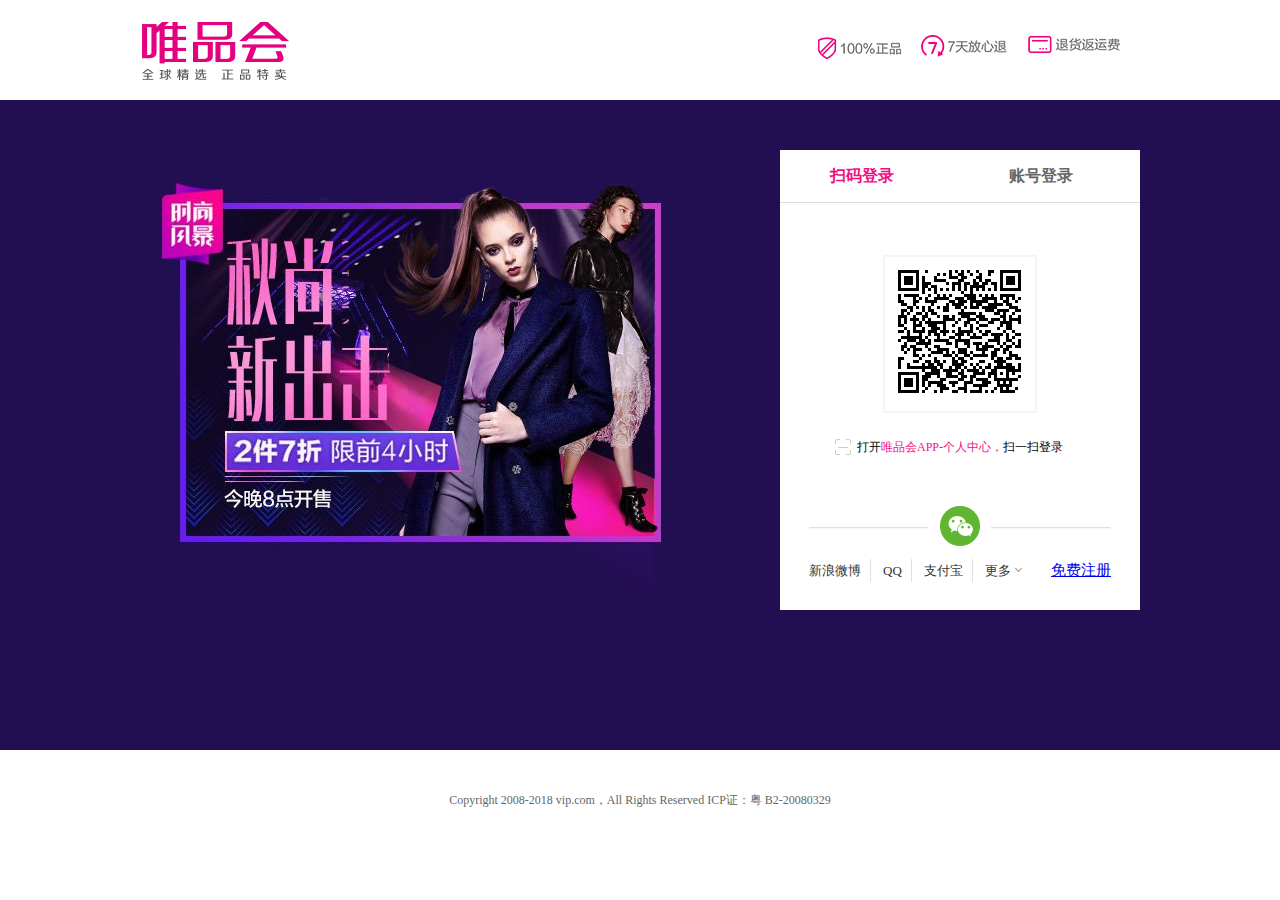
<file: html/login.html>
<!DOCTYPE html>
<html>

	<head>
		<meta charset="UTF-8">
		<title></title>
		<link rel="stylesheet" href="../css/login.css" />
	</head>

	<body>
		<header>
			<div class="header">
				<a href="../index.html"><div class="imgleft"></div></a>
				<ul class="imgright">
					<li class="lione"></li>
					<li class="litwo"></li>
					<li class="lithree"></li>
				</ul>
			</div>
		</header>
		<!--正文-->
		<div class="contain">
			<div class="center">
				<!--版心-->
				<div class="login">
					<div class="login1">
						<!--头部-->

						<ul class="head">
							<li>
								<a style="color: #f10f86">扫码登录</a>
							</li>

							<li>
								<a>账号登录</a>
							</li>
						</ul>

					</div>
					<!--中间表单-->
					<div class="loginform">
						<div class="form1">
							<form class="form1 ">
								<div class="userinput">
									<span class="userimg"></span>
									<input type="text" class="username" placeholder="用户名/邮箱/账号" />
								</div>
								<span class="usertip"></span>
								<div class="pwd">
									<input type="password" class="password" placeholder="密码" />
									<span class="pwdimg"></span>
								</div>
								<span class="pwdtip"></span>
								<div class="static">
									<input type="checkbox" class="checkbox" />
									<span class="remember">记住用户名</span>
									<span class="forget"><a>忘记密码</a></span>
								</div>
								<input type="button" class="logon" name="logon" value="登录">
							</form>
						</div>
						<div class="form2 current">
							<div class="loginimg">
								<img src="../img/getQrImage (1).png" />
							</div>
							<div class="phoneimg"></div>
							<div class="middle">
								<span class="sao"></span>
								<span class="p">打开<span style="color: #f10f86;">唯品会APP-个人中心，</span>扫一扫登录</span>
							</div>
						</div>
					</div>
					<!--微信一行-->
					<div class="wechat">
						<div class="wechatimg"></div>
						<hr class="hr1" />
						<hr class="hr2" />
					</div>
					<!--付款方式一行-->
					<div class="ways">

						<ul>
							<li>
								<a>新浪微博</a>
							</li>
							<li>
								<a>QQ</a>
							</li>
							<li>
								<a>支付宝</a>
							</li>
							<li class="moreway">
								<a>更多</a><span class="more"></span></li>
							<li>
								<a href="register.html" style="font-size: 15px;">免费注册</a>
							</li>
						</ul>

					</div>
				</div>
			</div>
		</div>
		<!--底部-->
		<footer>
			<p>Copyright 2008-2018 vip.com，All Rights Reserved ICP证：粤 B2-20080329</p>

		</footer>

		<script src="../js/jquery-1.11.1.min.js"></script>
		<script src="../js/login.js"></script>
	</body>

</html>
</file>
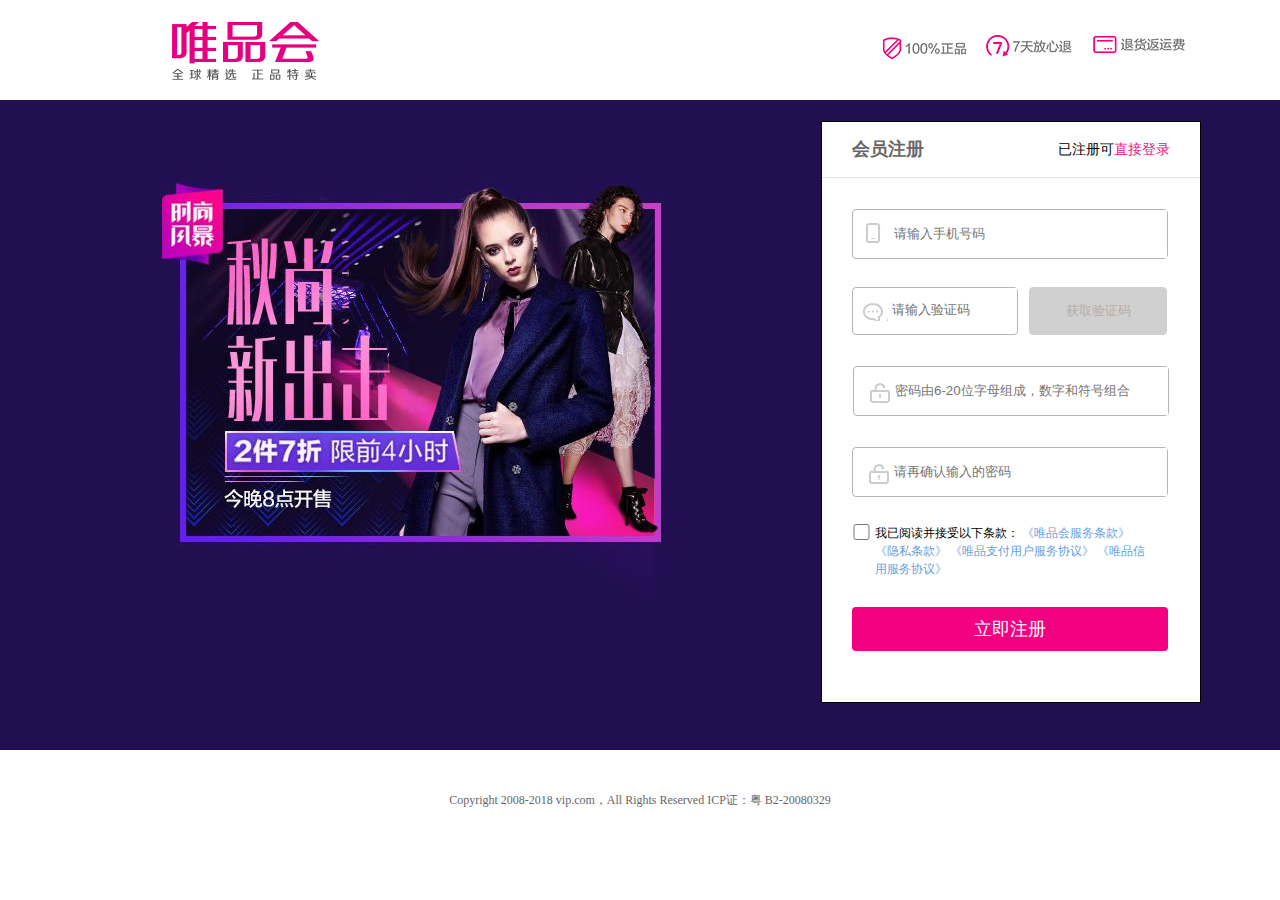
<file: html/register.html>
<!DOCTYPE html>
<html>
	<head>
		<meta charset="UTF-8">
		<title></title>
		<link rel="stylesheet" href="../css/register.css"/>
	</head>
	<body>
		<!--头部-->
		<header>
			<div class="header">
				<a href="../index.html"><div class="imgleft"></div></a>
			<ul class="imgright">
				<li class="lione"></li>
				<li class="litwo"></li>
				<li class="lithree"></li>
			</ul>
			</div>
			</header>
			<!--正文-->
			<div class="contain">
				<div class="register">
					<div class="head">
						<ul>
							<li>会员注册</li>
							<li>已注册可<a href="login.html" style="color: #f10f86;cursor: pointer;text-decoration: none;">直接登录</a></li>
						</ul>
					</div>
					<div class="register1">
						<!--手机号码-->
						<div class="phoneno">
							<span class="phoneimg"></span>
							<input type="tel" placeholder="请输入手机号码" class="tel" />
							
						</div>
						<span class="phonetip"></span>
						<!--验证码-->
						<div class="yzm">
						<div class="compare">
							<span class="cmpimg"></span>
							<input type="text" placeholder="请输入验证码" class="yanzhengma" />
						</div>
						<button class="get">获取验证码</button>
						</div>
						<span class="gettip"></span>
						<!--密码框-->
						<div class="password">
							<span class="pwdimg"></span>
							<input type="text" placeholder="密码由6-20位字母组成，数字和符号组合"  class="pwdtext"/>
						</div>
						<span class="pwdtip"></span>
						<!--验证密码框-->
						<div class="cmppassword">
							<span class="pwdimg"></span>
							<input type="text" placeholder="请再确认输入的密码" class="cmppwdtext" />
						</div>
						<span class="cmptip"></span>
						<!--协议栏-->
						<div class="protocol">
						<input type="checkbox" class="checkbox" />
						<label class="label">我已阅读并接受以下条款：
							<a href="#">《唯品会服务条款》</a>
							<a href="#">《隐私条款》</a>
							<a href="#">《唯品支付用户服务协议》</a>
							<a href="#">《唯品信用服务协议》</a>
						</label>
						</div>
						<button id="btn">立即注册</button>
					</div>
				</div>
				
				
			</div>

			
			<!--底部-->
				<footer>
			<p>Copyright 2008-2018 vip.com，All Rights Reserved ICP证：粤 B2-20080329</p>
			
		</footer>
		<script src="../js/jquery-1.11.1.min.js"></script>
		<script src="../js/register.js"></script>
	</body>
</html>
</file>
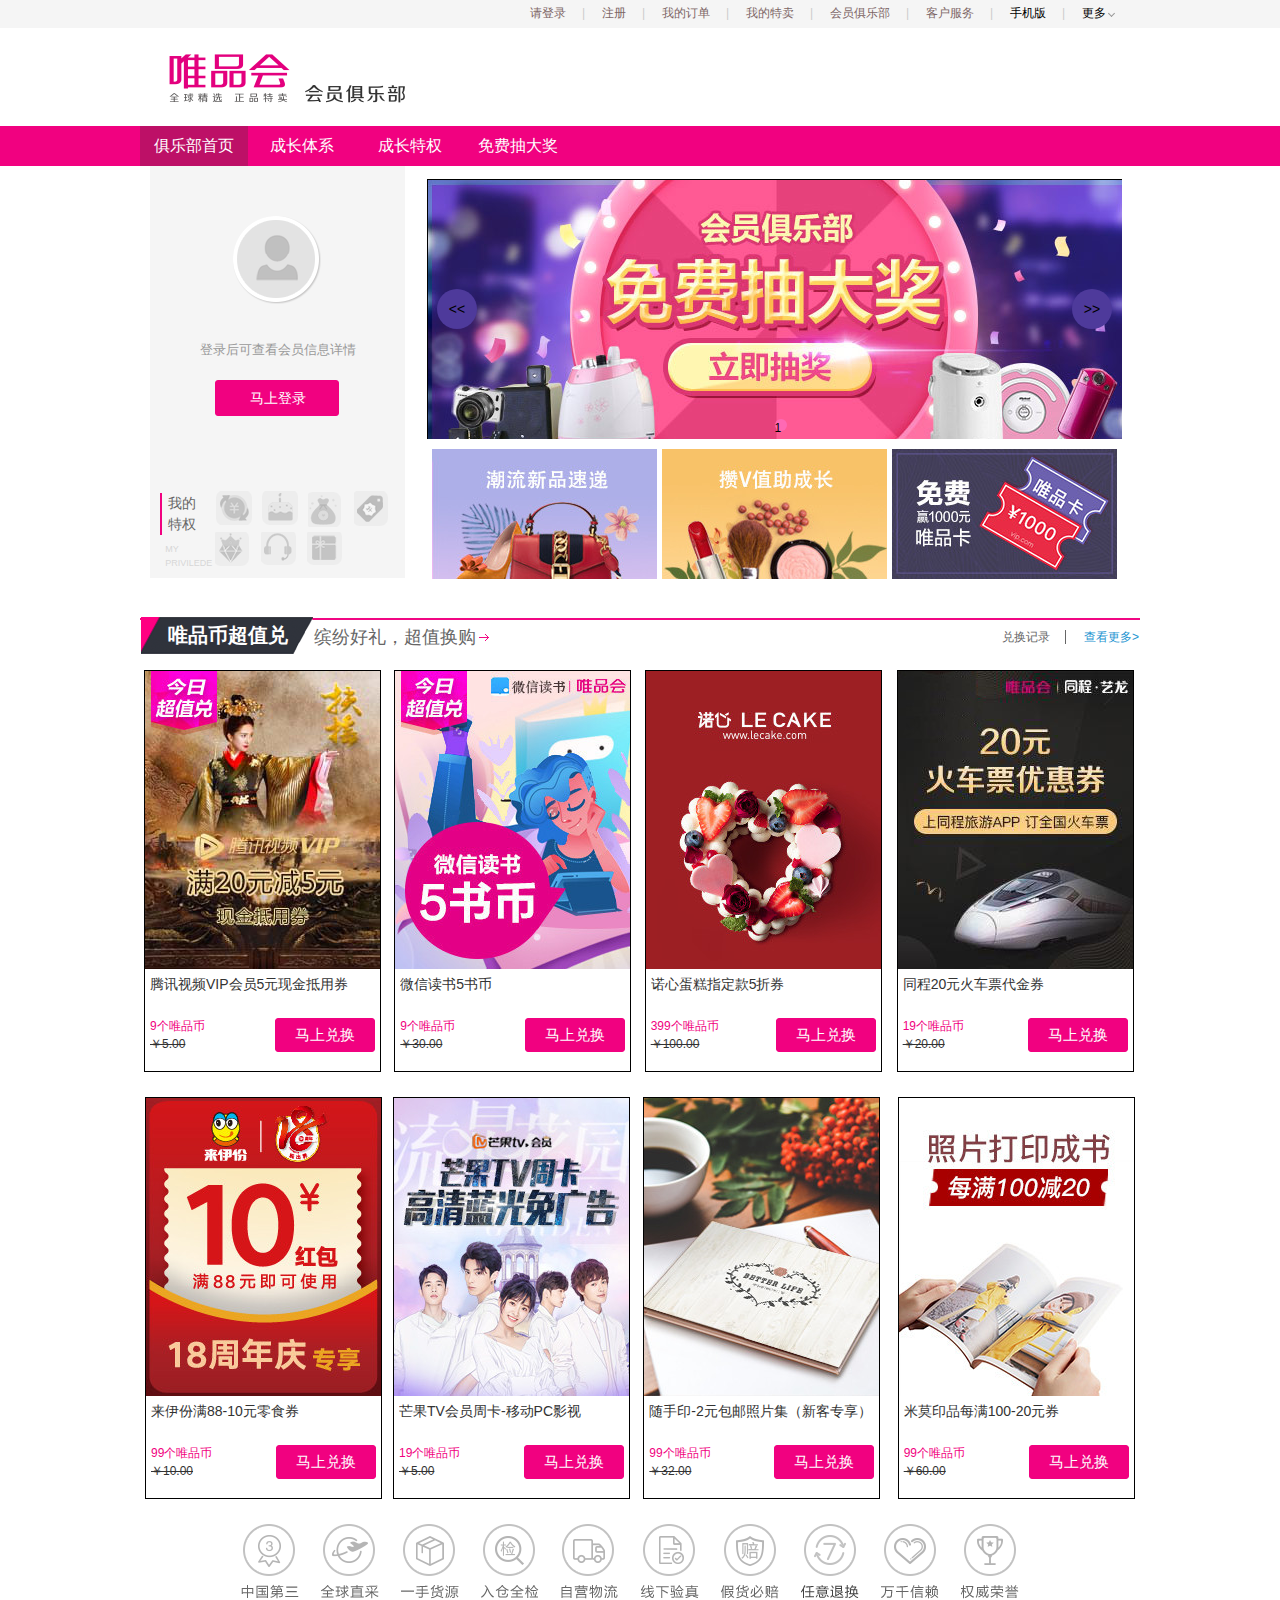
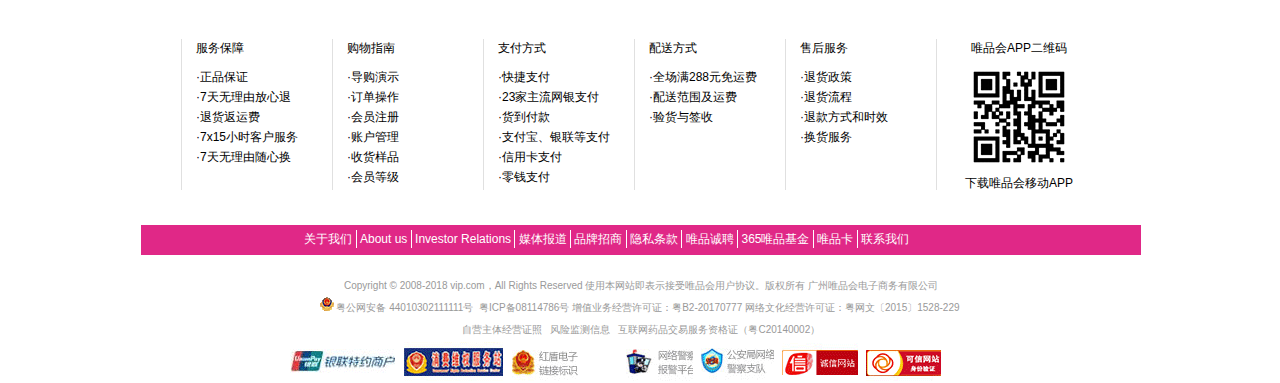
<file: html/vipclub.html>
<!DOCTYPE html>
<html>
	<head>
		<meta charset="UTF-8">
		<title></title>
		<link rel="stylesheet" href="../css/vipclub.css" />
	</head>
	<body>
		<header>
			<div class="header">
				<div class="top_right">
					<ul class="top_rightTool">
						<li id="login"><a href="login.html">请登录</a>
							<div class="loginTips">
								<div class="loginTips_top">
									<span></span>
									<p><a href="login.html">您好！[请登录]</a></p>
								</div>
								<div class="loginTips_bottom">
									<span><a href="#">我的收藏</a></span>
									<span><a href="#">我的订单</a></span>
									<span><a href="#">零钱</a></span>
									<span><a href="#">我的优惠券</a></span>
									<span><a href="#">我的唯品币</a></span>
									<span><a href="#">唯品金融</a></span>
								</div>							
							</div>
						</li>
						<li><a href="register.html">注册</a></li>
						<li id="Order">
							<a href="#">我的订单</a>
						</li>
						<li id="special_sale">
							<a href="#">我的特卖</a>
						</li>
						<li id="vip_club">
							<a href="vipclub.html">会员俱乐部</a>
						</li>
						<li id="customer_service">
							<a href="#">客户服务</a>
						</li>
						<li>
							<i id="app"></i>手机版
						</li>
						<li>
							更多<span class="more"></span>
						</li>
					</ul>
				</div>
			</div>
		</header>
		<nav>
			<div class="navtop">
				<a href="../index.html"><img src="../img/1496220571099.png"></a>
			</div>
		</nav>
		<nav class="center">
			<div class="navcenter">
				<ul>
					<li><a>俱乐部首页</a></li>
					<li><a>成长体系</a></li>
					<li><a>成长特权</a></li>
					<li><a>免费抽大奖</a></li>
				</ul>
			</div>
		</nav>
		<section>
			<div class="divtop">
				<div class="left">
					<div class="login">
						<img src="../img/default_name-hash-af7a113a.png">
						<p>登录后可查看会员信息详情</p>
						<a class="loginnow" href="login.html">马上登录</a>
					</div>
					<div class="left-bottom">
						<div class="word">
							<p class="word1">我的<br/>特权</p>
							<p class="word2">MY<br/>PRIVILEDE</p>
						</div>
						<ul class="pic">
							<li>
								<div class="spanone">
									<span class="pic1"></span>
									<span class="pic2"></span>
									<span class="pic3"></span>
									<span class="pic4"></span>
								</div>
							</li>
							<li>
								<div class="spantwo">
									<span class="pic5"></span>
									<span class="pic6"></span>
									<span class="pic7"></span>
								</div>
							</li>
						</ul>
					</div>
				</div>
				<div class="right1">
					<div class="right1pic">
						<div class="lunbotu">
							<ul>
								<li></li>
							</ul>
							<ol>
								<li>1</li>
							</ol>
							<span class="pref"><<</span>
							<span class="last">>></span>
						</div>
						<div class="right-bottom">
							<div class="a1">
								<a>
									<img src="../img/14891702142729.jpg" />
								</a>
							</div>
							<div class="a2">
								<a>
									<img src="../img/14891699152565.jpg" />
								</a>
							</div>
							<div class="a3">
								<a>
									<img src="../img/15198201560163.jpg" />
								</a>
							</div>
						</div>
					</div>
				</div>
			</div>
			
			<div class="vipmoney">
				<div class="moneyhead">
					<div class="headone">
						<span>唯品币超值兑</span>
					</div>
					<div class="headtwo">
						<h2 style="font-weight: 400;">缤纷好礼，超值换购</h2>
						<span class="point"></span>
					</div>
					<div class="headthree">
						<a class="a1">兑换记录</a>
						<a class="a2">查看更多></a>
					</div>
				</div>
				<div class="moneycenter">
					
						<div class="div1">
							<a title="腾讯视频VIP会员5元现金抵用券">
								<img src="../img/32164792545263618-510s-0.jpg" alt="腾讯视频VIP会员5元现金抵用券" style="display: block;"/>
							</a>
							<div class="div1bottom">
								<a class="a4">腾讯视频VIP会员5元现金抵用券</a>
							<p></p>
							<div class="price1">
								<p class="icon">9个唯品币</p>
								<p class="price">￥5.00</p>
							</div>
							<a class="btn">马上兑换</a>
							</div>
						</div>
						
						<div class="div1 div2">
							<a title="微信读书5书币">
								<img src="../img/317298943953100800-5142-0.jpg" alt="微信读书5书币" style="display: block;"/>
							</a>
							<div class="div1bottom">
								<a class="a4">微信读书5书币</a>
							<p>支持微信读书版本2.3.2以上</p>
							<div class="price1">
								<p class="icon">9个唯品币</p>
								<p class="price">￥30.00</p>
							</div>
							<a class="btn">马上兑换</a>
							</div>
						</div>
						<div class=" div1 div3">
							<a title="诺心蛋糕指定款5折券">
								<img src="../img/315047152605237248-5134-0.jpg" alt="诺心蛋糕指定款5折券" style="display: block;"/>
							</a>
							<div class="div1bottom">
								<a class="a4">诺心蛋糕指定款5折券</a>
							<p></p>
							<div class="price1">
								<p class="icon">399个唯品币</p>
								<p class="price">￥100.00</p>
							</div>
							<a class="btn">马上兑换</a>
							</div>
						</div>
						<div class="div1 div4">
							<a title="同程20元火车票代金券">
								<img src="../img/4017294874210304-1t9t-0.jpg" alt="同程20元火车票代金券" style="display: block;"/>
							</a>
							<div class="div1bottom">
								<a class="a4">同程20元火车票代金券</a>
							<p>10元火车票代金券+10元在线选座券</p>
							<div class="price1">
								<p class="icon">19个唯品币</p>
								<p class="price">￥20.00</p>
							</div>
							<a class="btn">马上兑换</a>
							</div>
						</div>
						<div class=" div1 div5">
							<a title="来伊份满88-10元零食券">
								<img src="../img/315047152605233152-m6j5-0.jpg" alt="来伊份满88-10元零食券" style="display: block;"/>
							</a>
							<div class="div1bottom">
								<a class="a4">来伊份满88-10元零食券</a>
							<p>仅限来伊份全国连锁线下店使用</p>
							<div class="price1">
								<p class="icon">99个唯品币</p>
								<p class="price">￥10.00</p>
							</div>
							<a class="btn">马上兑换</a>
							</div>
						</div>
						<div class=" div1 div6">
							<a title="芒果TV会员周卡-移动PC影视">
								<img src="../img/921070130421760-lz5f-0.jpg" alt="芒果TV会员周卡-移动PC影视" style="display: block;"/>
							</a>
							<div class="div1bottom">
								<a class="a4">芒果TV会员周卡-移动PC影视</a>
							<p>每个用户仅限兑换一张通兑券</p>
							<div class="price1">
								<p class="icon">19个唯品币</p>
								<p class="price">￥5.00</p>
							</div>
							<a class="btn">马上兑换</a>
							</div>
						</div>
						<div class=" div1 div7">
							<a title="随手印-2元包邮照片集（新客专享）">
								<img src="../img/318424842369142790-03yu-0.jpeg" alt="随手印-2元包邮照片集（新客专享）" style="display: block;"/>
							</a>
							<div class="div1bottom">
								<a class="a4">随手印-2元包邮照片集（新客专享）</a>
							<p>随手印APP支持安卓、苹果ios下载</p>
							<div class="price1">
								<p class="icon">99个唯品币</p>
								<p class="price">￥32.00</p>
							</div>
							<a class="btn">马上兑换</a>
							</div>
						</div>
						<div class=" div1 div8">
							<a title="米莫印品每满100-20元券">
								<img src="../img/302380778653261824-lz5c-0.jpg" alt="米莫印品每满100-20元券" style="display: block;"/>
							</a>
							<div class="div1bottom">
								<a class="a4">米莫印品每满100-20元券</a>
							<p>米莫印品全场满减优惠券，每满100-20元券</p>
							<div class="price1">
								<p class="icon">99个唯品币</p>
								<p class="price">￥60.00</p>
							</div>
							<a class="btn">马上兑换</a>
							</div>
						</div>
				
				</div>
			</div>
		</section>
		<footer>
			
				<div class="pictures">
					<img src="../img/footer_vip_iconsv_0705-hash-728f749a.png" />
				</div>
				<div id="service">
				<div class="service">
					<dl class="dl1">
				<dt>服务保障
				<dd><a>·正品保证</a></dd>
				<dd><a>·7天无理由放心退</a></dd>
				<dd><a>·退货返运费</a></dd>
				<dd><a>·7x15小时客户服务</a></dd>
				<dd><a>·7天无理由随心换</a></dd>
			</dt>
					</dl>
				<dl class="dl2">
				<dt>购物指南
				<dd><a>·导购演示</a></dd>
				<dd><a>·订单操作</a></dd>
				<dd><a>·会员注册</a></dd>
				<dd><a>·账户管理</a></dd>
				<dd><a>·收货样品</a></dd>
				<dd><a>·会员等级</a></dd>
			</dt>
		</dl>
			<dl class="dl3">
				<dt>支付方式
				<dd><a>·快捷支付</a></dd>
				<dd><a>·23家主流网银支付</a></dd>
				<dd><a>·货到付款</a></dd>
				<dd><a>·支付宝、银联等支付</a></dd>
				<dd><a>·信用卡支付</a></dd>
				<dd><a>·零钱支付</a></dd>
			</dt>
		</dl>
		<dl class="dl4">
				<dt>配送方式
				<dd><a>·全场满288元免运费</a></dd>
				<dd><a>·配送范围及运费</a></dd>
				<dd><a>·验货与签收</a></dd>
			</dt>
		</dl>
			<dl class="dl5">
				<dt>售后服务
				<dd><a>·退货政策</a></dd>
				<dd><a>·退货流程</a></dd>
				<dd><a>·退款方式和时效</a></dd>
				<dd><a>·换货服务</a></dd>
			</dt>
		</dl>
		<dl class="dl6">
			<dt >唯品会APP二维码</dt>
			<dd ><img src="../img/page_bottom_dl_n.png" /></dd>
			<dd >下载唯品会移动APP</dd>
		</dl>
		</div>
		</div>
		
		<div class="message">
			<ul class="ulmsg">
				<li class="lione"><a href="knowus.html">&nbsp;关于我们&nbsp;</a></li>
				<li><a>&nbsp;About us&nbsp;</a></li>
				<li><a>&nbsp;Investor Relations&nbsp;</a></li>
				<li><a>&nbsp;媒体报道&nbsp;</a></li>
				<li><a>&nbsp;品牌招商&nbsp;</a></li>
				<li><a>&nbsp;隐私条款&nbsp;</a></li>
				<li><a>&nbsp;唯品诚聘&nbsp;</a></li>
				<li><a>&nbsp;365唯品基金&nbsp;</a></li>
				<li><a>&nbsp;唯品卡&nbsp;</a></li>
				<li><a href="callus.html">&nbsp;联系我们&nbsp;</a></li>
			</ul>
		</div>
		<div class="copyright">
			<p>Copyright © 2008-2018 vip.com，All Rights Reserved  使用本网站即表示接受<span><a class="a1">唯品会用户协议</a></span>。版权所有<span><a class="a2">&nbsp;广州唯品会电子商务有限公司</a></span> </p>
			<p class="other"><a><img src="../img/police_icon.png">&nbsp;粤公网安备 44010302111111号&nbsp;&nbsp;</a><a>粤ICP备08114786号</a> <a>增值业务经营许可证：粤B2-20170777&nbsp;</a><a>网络文化经营许可证：粤网文〔2015〕1528-229&nbsp;</a>   </p>
			<p class="other"><a>自营主体经营证照&nbsp;&nbsp;</a> <a>风险监测信息&nbsp;&nbsp;</a> <a>互联网药品交易服务资格证（粤C20140002）</a>  </p>
		</div>
			<div class="lastpic">
			<ul>
				<li class="lia"></li>
				<li class="lib"></li>
				<li class="lic"></li>
				<li class="lid"></li>
				<li class="lie"></li>
				<li class="lif"></li>
				<li class="lig"></li>
			</ul>
			</div>
		</footer>
	</body>
</html>
</file>
<file: css/homeStyle.css>
.icon {
   width: 1em; height: 1em;
   vertical-align: -0.15em;
   fill: currentColor;
   overflow: hidden;
}
*{
	margin: 0;
	padding: 0;
	list-style: none;
}
body{
	min-width: 1000px;
	font: 12px/1.5 arial;
}
li,a{
	cursor: pointer;
}
a:hover{
	color: rgb(241, 1, 128);
}
i#gift{
	position: relative; 
	top: 3px; 
	right: 3px;
}
i#app{
	position: relative;
	display: inline-block;
	top: 2px;
	right: 3px;
	width: 11px;
	height: 14px;
	background: url(../img/sprites-hash-12f29af9.png) no-repeat -293px -141px;
}
i#more{
	display: inline-block;
	margin-left: 3px;
	border-color: #999 transparent transparent transparent;
	border-style: solid dashed dotted dashed;
}
i#divide{
	position: absolute;
	right: 96px;
	color: gray;
}
.top_nav{
	height: 28px;
	background-color: #f5f5f5;
}
.top_nav .container{
	/*border: 1px solid #000;*/
	position: relative;
	width: 1000px;
	height: 28px;
	margin: 0 auto;
}
.container .top_left{
	position: absolute;
	height: 28px;
	top: 0;
	left: 13px;
}
.container .top_right{
	box-sizing: border-box;
	display: inline;
	position: absolute;
	height: 28px;
	width: 771px;
	top: 0;
	right: 0;
}
ul.top_rightTool{
	position: absolute;
	right: 0;
}
ul.top_rightTool::after{
	content: '';
	display: block;
	clear: both;
}
.top_rightTool li{
	/*display: inline-block;*/
	box-sizing: border-box;
	float: left;
	height: 28px;
	line-height: 26px;
	padding: 0 18px;
	cursor: pointer;
	z-index: 2;
	/*border: 1px solid #000;*/
}
.top_rightTool li:hover{
	background: rgb(255, 255, 255);
   	border: 1px solid;
   	border-color: rgb(205, 205, 205) rgb(205, 205, 205) transparent rgb(205, 205, 205);
}
.top_rightTool li::before{
	content: '|';
	display: block;
	color: #ccc;
	float: left;
	width: 16px;
	height: 16px;
	/*margin-top: 3px;*/
	margin-left: -20px;
	/*background: url(../img/sprites-hash-12f29af9.png) no-repeat -246px -182px;*/
}
.top_rightTool li:nth-of-type(1)::before{
	display: none;
}
ul.top_rightTool li#login{
	position: relative;
}
ul.top_rightTool li#login:hover .loginTips{
	display: block;
}
li#login .loginTips{
	position: absolute;
	background: #fff;
	top: 100%;
	left: -1px;    /*这里用-1是因为父级的li多了1px的边框，所以强行拉回对齐*/
	width: 282px;
	height: 177px;
	padding: 10px 0;
	box-sizing: border-box;
	border: 1px solid;
	border-color: transparent #ccc #ccc #ccc; 
	display: none;
	z-index: 1;
}
.loginTips .loginTips_top{
	position: relative;
	width: 280px;
	height: 53px;
	padding: 10px 5px 0 15px;
	box-sizing: border-box;
}
.loginTips .loginTips_top span{
	position: absolute;
	display: block;
	width: 40px;
	height: 40px;
	border-radius: 50%;
	background: url(../img/sprites-hash-12f29af9.png) no-repeat -162px -140px;
}
.loginTips .loginTips_top p{
	position: absolute;
	width: 175px;
	height: 32px;
	line-height: 32px;
	right: 10%;
	border-bottom: 1px solid #ccc;
}
.loginTips .loginTips_bottom{
	width: 248px;
	height: 105px;
	margin-left: 25px;
	margin-top: 5px;
}
.loginTips .loginTips_bottom span{
	display: inline-block;
	width: 120px;
	height: 30px;
}
li#login::after{
	display: none;
}

.top_nav span{
	display: inline-block;
	cursor: pointer;
}
span.province{
	height: 28px;
	line-height: 26px;
	padding-left: 15px;
	padding-right: 15px;
}
span.province::after{
	content: '';
	border-color: #999 transparent transparent transparent;
	border-style: solid dashed dotted dashed;
	display: inline-block;
	margin-left: 5px;
}
div.pro_select{
	background: #fff;
	display: none;
	position: absolute;
	top: 28px;
	left: 0;
	width: 502px;
	height: 288px;
	padding: 10px;
	box-sizing: border-box;
	border: 1px solid;
	border-color: transparent #ccc #ccc #ccc;
	z-index: 3;
	/*display: none;*/
} 
div.pro_select p{
	position: relative;
	width: 480px;
	height: 28px;
	line-height: 28px;
}
div.pro_select p span#close_this{
	position: absolute;
	top:4px;
	right: 0;
	width: 20px;
	height: 20px;
	line-height: 20px;
	text-align: center;
}
div.pro_select ul::after{
	content: '';
	display: block;
	clear: both;
}
div.pro_select ul li{
	background-color: #f8f8f8;
	display: block;
	width: 70px;
	height: 30px;
	line-height: 30px;
	margin-top: 5px;
	float: left;
	text-align: center;
	border: 1px solid;
	border-color: #ccc #ccc transparent #ccc; 
	z-index: 2;
}
div.pro_select ul li.chosen{
	background: #fff;
	border:1px solid;
	border-color: #f10180 #ccc transparent #ccc;
}
.chosen::before{
	content: '';
	display: block;
	width: 70px;
	height: 2px;
	background: #f10180;
}

div.pro_select .pro_city{
	margin-top: -1px;
	width: 480px;
	height: 207px;
	border: 1px solid;
	border-color: #ccc transparent transparent transparent;
}	
.aside_nav{
	position: fixed;
	top: 0;
	right: 0;
	width: 36px;
	height: 100%;
	background: #262626;
	z-index: 5;
}
.aside_nav_container{
	position: relative;
	width: 36px;
	height: 100%;
}
.aside_nav ul.top{
	position: absolute;
	top: 40%;
	margin-top: -167px;
	
}
.aside_nav ul.top li{
	position: relative;
}
.aside_nav ul.top li:hover{
	background: #df147f;
}
ul.top #account i{
	display: block;
	width: 36px;
	height: 36px;
	margin: 7px auto;
	background: url(../img/sprite-hash-681109b5.png) no-repeat 0 -131px;
}
ul.top #shopping_bag{
	border: 1px solid #000;
	background: #df147f;
}
ul.top #shopping_bag i:nth-of-type(1){
	display: block;
	width: 24px;
	height: 24px;
	margin-top: 18px;
	margin-left: auto;
	margin-right: auto;
	background: url(../img/sprite-hash-681109b5.png) no-repeat -85px -135px;

}
ul.top #shopping_bag i:nth-of-type(2){
	display: block;
	margin-bottom: 18px;
	width: 24px;
	height: 24px;
	line-height: 24px;
	margin-left: auto;
	margin-right: auto;
	text-align: center;
	background: url(../img/sprite-hash-681109b5.png) no-repeat -21px -199px;

}
ul.top #shopping_bag p{
	margin: 6px auto;
	width: 14px;
	font-size: 14px;
	color: white;
}
ul.top #ticket i{
	display: block;
	width: 36px;
	height: 24px;
	margin: 18px auto;
	background: url(../img/sprite-hash-681109b5.png) no-repeat -160px -43px;
}
ul.top #brand i{
	display: block;
	width: 36px;
	height: 24px;
	margin: 18px auto;
	background: url(../img/sprite-hash-681109b5.png) no-repeat -79px 0;
}
ul.top #items i{
	display: block;
	width: 36px;
	height: 24px;
	margin: 18px auto;
	background: url(../img/sprite-hash-681109b5.png) no-repeat -119px 0;
}
ul.top #footprint i{
	display: block;
	width: 36px;
	height: 24px;
	margin: 18px auto;
	background: url(../img/sprite-hash-681109b5.png) no-repeat -160px 0;
}
ul.top li>span{
	position: absolute;
	display: none;
	height: 100%;
	line-height: 20px;
	width: 117px;
	background: #fff;
	border: 1px solid #cecece;
	box-shadow: -5px 1px 8px rgba(0,0,0,.15);
	right: 100%;
	top: 0;
	text-align: center;
	transform-origin: top right;
}
ul.top li:nth-of-type(1)>span{
	width: 275px;
	height: 306px;
}
ul.top li>span.pop{
	display: block;
	animation: pop 0.2s linear forwards;
}
@keyframes pop{
	0%{transform: scale(0);}
	100%{transform: scale(1);}
}

ul.bottom{
	position: absolute;
	bottom: 0;
}
ul.bottom #survey i{
	display: block;
	width: 36px;
	height: 36px;
	margin: 10px auto;
	background: url(../img/sprite-hash-681109b5.png) no-repeat -119px -92px
}
ul.bottom #returnTop i{
	display: block;
	width: 36px;
	height: 36px;
	margin: 10px auto;
	background: url(../img/sprite-hash-681109b5.png) no-repeat -79px -91px
}

header{
	/*border: 1px solid #000;*/
	height: 100px;
}
a{
	text-decoration: none;
	color: #000;
}
.inner_header{
	/*border: 1px solid #000;*/
	position: relative;
	height: 100px;
	width: 1000px;
	margin: 0 auto;
}
.inner_header a{
	display: inline-block;
}
a.logo{
	width: 160px;
	height: 100px;
}
a.vip1,a.vip2,a.vip3{
	width: 110px;
	height: 100px;
	margin-left: -3px;
	/*border: 1px solid #000;*/
}
a.vip1{
	background: url(../img/sprites-hash-12f29af9.png) no-repeat 6px 0;
}
a.vip2{
	background: url(../img/sprites-hash-12f29af9.png) no-repeat -98px 0;
}
a.vip3{
	background: url(../img/sprites-hash-12f29af9.png) no-repeat -202px 0;
}
.searchbox {
	position: relative;
	border: 1px solid #000;
	width: 389px;
	height: 34px;
	display: inline;
	float: right;
	margin-top: 33px;
	margin-right: 110px;
	border-color: rgb(250, 42, 131);
	border-right: none;
}
.searchbox #search_content{
	display: inline-block;
	margin: 0 14px;
	width: 313px;
	height: 32px;
	border: 1px solid #000;
	border-color: rgb(255,255,255);
	outline: none
}
.searchbox a{
	position: absolute;
	display:inline-block;
	right: 0;
	width: 42px;
	height: 34px;
	vertical-align: top;
	background-color: rgb(250, 42, 131); 
	/*box-sizing: border-box;*/
}
.shopping_Bag{
	background: #f6f7f9;
	position: absolute;
	display: inline;
	border: 1px solid #ccc;
	width: 94px;
	height: 32px;
	line-height: 32px;
	right: 0;
	top: 50%;
	margin-top: -16px;
	cursor: pointer;
}
.shopping_Bag #bag{		
	margin-left: 5px;
	float: left;
	width: 20px;
	height: 20px;
	margin-top: 5px;
	background: url(../img/sprites-hash-12f29af9.png) no-repeat -110px -206px;
}
.shopping_Bag #bagTxt{
	/*border: 1px solid #000;*/
	/*vertical-align: top;*/
	margin-left: 2px;
}
.shopping_Bag #bagNum{
	background: rgb(240, 5, 129);text-align: center;
	color: #FFFFFF;
	display: inline-block;
	width: 24px;
	height: 16px;
	line-height: 16px;
	border-radius: 8px;
	border: 1px solid #f00581;
}
#btn_search {
	/*border: 1px solid #000;*/
	display: inline-block;
	position: absolute;
	width: 26px;
	height: 26px;
	margin: 2px 6px;
	background: url(../img/sprites-hash-12f29af9.png) no-repeat -68px -206px;
}


.main_nav{
	height: 40px;
	background-color: #f10180;
}
.main_nav a{
	color: white;
}
.main_nav .inner_nav{
	/*border: 1px solid #000;*/
	position: relative;
	margin: 0 auto;
	width: 1000px;
	height: 40px;
}
.inner_nav ul{
	/*position: relative;*/
	/*border:1px solid #000;*/
	height: 40px;
	line-height: 40px;
	width: 1000px;
	font-size: 16px;
	color: white;
}
.inner_nav ul::after{
	content: '';
	display: block;
	clear: both;
}
.inner_nav ul li{
	float: left;
	width: 60px;
	height: 40px;
	/*margin-top: -2px;*/
	text-align: center;
	cursor: pointer;
	/*vertical-align: middle;*/
}

.inner_nav ul li:hover{
	background-color: rgb(219, 10, 118);
}
.inner_nav ul>li:nth-of-type(12){
	position: absolute;
	box-sizing: border-box;
	width: 86px;
	height: 40px;
	top: 0;
	right: 84px;
}
.inner_nav ul>li:nth-of-type(12) img,.inner_nav ul>li:nth-of-type(13) img{
	vertical-align: top;
	padding-right: 3px;
	padding-top: 3px;
}
.inner_nav ul>li:nth-of-type(13){
	position: absolute;
	width: 86px;
	height: 40px;
	top: 0;
	right: 0;
}

section{
	width: 100%;
}

.left_guideTool{
	width: 70px;
	height: 440px;
	padding: 0 7px;
	border: 1px solid #ccc;
	display: none;
}
.left_guideTool li{
	height: 20px;
	padding: 8px 10px;
	border-bottom: 1px solid #ccc;
}
.left_guideTool li a{
	width: 100%;
	height: 100%;
}
.left_guideTool li a .icon{
	margin-right: 2px;
}
.left_guideTool li.active{
	background: rgb(241, 1, 128)
}
.left_guideTool li.active a{
	color: #fff;
}
.slide_box{
	/*border: 1px solid #000;*/
	height: 398px;
	width: 100%;
	padding-top: 12px;
	padding-bottom: 30px;
	background: url(../img/15335497200882.jpg) no-repeat center center;
	/*background-attachment: 100% 100%;*/
}

.inner_slide_box{
    background: rgba(255,255,255,.86);
	padding: 12px;
	padding-bottom: 0px;
	width: 974px;
	height: 390px;
    box-shadow: 0 1px 3px rgba(167,167,167,.4);
	margin: 0 auto;
}
.inner_slide_img{
	position: relative;
	width: 974px;
	height: 344px;
	overflow: hidden;
}
.inner_slide_img ul{
	width: 9999px;
}
.inner_slide_img ul li{
	float: left;
	cursor: pointer;
}
.inner_slide_img #toLeft{
	background: rgba(0,0,0,.2);
    border-radius: 2px;
    position: absolute;
    width: 33px;
    height: 66px;
    line-height: 66px;
    font-size: 24px;
    cursor: pointer;
    top: 50%;
   	left: -33px;
    margin-top: -33px;
    /*z-index: 2;*/
    text-align: center;
    display: block;
}
.inner_slide_img #toRight{
	background: rgba(0,0,0,.2);
    border-radius: 2px;
    position: absolute;
    width: 33px;
    height: 66px;
    line-height: 66px;
    font-size: 24px;
    cursor: pointer;
    right: 33px;
    top: 50%;
    margin-top: -33px;
    /*z-index: 2;*/
    text-align: center;
    display: block;
}
.inner_slide_tab{
	width: 974px; 
	height: 40px;
}
.inner_slide_tab ul li{
	float: left;
	/*border: 1px solid #000;*/
	width: 192px;
	height: 40px;
	line-height: 40px;
	text-align: center;
	cursor: pointer;
	transition: all 1s; 
}
.current{
	border-bottom: 2px solid red;
}
.inner_slide_tab ul li::after{
	content: '';
	display: block;
	position: relative;
	height: 10px;
	width: 1px;
	background: black;
	float: left;
	top: 50%;
	margin-top: -5px;
	background: lightgray;
	
}
.inner_slide_tab ul>li:nth-of-type(1)::after{
	display: none;
}

.content_rmv{
	width: 1000px;
	margin: 0 auto;

}
.content_rmv_inner{
	width: 1000px;
	height: 300px;
}
.content_rmv_inner img{
	float: left;
	vertical-align: top;
	margin-top: 15px;
	margin-left: 15px;
}
.content_rmv_inner img:nth-of-type(1){
	margin-left: 0;
}
.content_rmv_inner img:nth-of-type(2){
	margin-left: 8px;
}
.content_rmv_inner img:nth-of-type(6){
	margin-top: 24px;
}

.content_new{
/*	border: 1px solid #000;*/
	width: 1000px;
	height: 715px;
	margin: 40px auto;
}
.content_new_top{
	position: relative;
	width: 100%;
	margin-bottom: 5px;
}
.content_new_top img{
	margin-left: 21.6%;
	margin-bottom: 25px;
}
.content_new_top #seckill{
/*	border: 1px solid #000;*/
	height: 28;
	line-height: 28px;
	font-size: 20px;
}
#seckill span{
	display: inline-block;
	/*border: 1px solid #000;*/
	vertical-align: top;
	margin-right: 5px;
	width: 28px;
	height: 28px;
	background: url(../img/sec_icon.png) no-repeat;
}
.content_new_top ul.content_new_sideBar{
	position: absolute;
	bottom: 0;
	right: 0;
}
ul.content_new_sideBar li{
	float: left;
	display: block;
	width: 48px;
	height: 18px;
	line-height: 18px;
	font-size: 16px;
	margin: 0 2px;
	text-align: center;
}
ul.content_new_sideBar li:hover{
	background: #f10180;
	border-radius: 10px;
	color: #fff;
}
ul.content_new_sideBar li::before{
	content: '|';
	display: block;
	float: left;
	margin-left: -5px;
	color: #ccc;
}
ul.content_new_sideBar li:nth-of-type(1)::before{
	display: none;
}
.content_new_bottom{
	width: 1000px;
	height: 580px;
	border-top: 1px solid #ccc;
}
.content_new_bottom>a{
	display: block;
	width: 276px;
	height: 580px;
	float: left;
}
.content_new_bottom_innerSide{
	width: 724px;
	height: 580px;
	box-sizing: border-box;
	float: right;
}
.content_new_bottom_innerSide ul{
	margin-left: -4px;
}
.content_new_bottom_innerSide li{
	float: left;
	display: block;
	width: 181px;
	height: 289px;
	text-align: center;
	border-right: 1px solid #ccc;
	border-bottom: 1px solid #ccc;
}
.content_new_bottom_innerSide li>a{
	display: block;
	width: 132px;
	height: 167px;
	margin: 0 auto;
	margin-top: 20px;
}
.content_new_bottom_innerSide li:nth-of-type(8) a{
	width: 132px;
	height: 289px;
	margin-top: 0;
	background: url(../img/more.png) no-repeat top center;
}
.content_new_bottom_innerSide li p{
	width: 132px;
	height: 36px;
	line-height: 18px;
	margin: 10px auto;
	font-size: 14px;
	display: -webkit-box;
    -webkit-box-orient: vertical;
    -o-text-overflow: ellipsis; //兼容性写法
    text-overflow: ellipsis; //超出用...
    overflow: hidden; 
    -webkit-line-clamp: 2; //限制行数
}
.content_new_bottom_innerSide #seckillPrice{
	position: relative;
	width: 132px;
	height: 30px;
	line-height: 30px;
	margin: 15px auto;
	color: #f10180;
	font-size: 12px;
	text-align: left;
}
#seckillPrice span{
	display: inline-block;
}
#seckillPrice span.seckill_icon{
	margin-left: 10px;
	margin-right: -3px;	
}
#seckillPrice span#seckill_price{
	font-size: 16px;
	margin-right: 10px;
}
#seckillPrice span#original_price{
	color: #ccc;
	margin-left: -3px;
	text-decoration: line-through;
}
.content_special_inner{
	width: 1000px;
	margin: 0 auto;
}

.content_special_inner ul li{
	position: relative;
	float: left;
	margin-right: 20px;
	margin-bottom: 10px;
}
.content_special_inner ul::after{
	content: '';
	display: block;
	clear: both;
}
.content_special_hover{
	position: absolute;
	top: 20px;
	left: 20px;
	width: 450px;
	height: 260px;
	background: #fff;
	text-align: center;
	opacity: 0;
}
.content_special_hover a{
	display: block;
	width: 121px;
	height: 153px;
	margin: 15px 10px;
	float: left;
}
.content_special_hover a:nth-of-type(1){
	margin-left: 25px;
}
.content_special_hover a>img,p{
	width: 100%;
}
.content_special_hover .primary{
	text-align: left;
	margin-top: 5px;
}
.content_special_hover .primary img{
	width: 100px;
	height: 50px;
	vertical-align: middle;
	margin-left: 25px;
	margin-right: 20px;
}
.content_special_hover .primary i{
	font-size: 16px;
	font-style: normal;
}
.content_special_hover .primary span:nth-of-type(1){
	display: inline-block;
	/*width: 85px;*/
	border: 1px solid #ccc;
	padding: 0 6px;
	border-radius: 10px;
}
.content_special_hover .primary span:nth-of-type(2){
	display:inline-block;
	color: rgb(51, 51, 51);
	border: 1px solid rgb(51, 51, 51);
	width: 117px;
	padding: 2px 0;
	margin-left: 92px;
	text-align: center;
}
.content_special_hover .primary span:nth-of-type(1):hover{
	background: rgb(241, 5, 130);
	border-color: rgb(241, 5, 130);
	color: #fff;
}
.content_special_inner ul li:hover>a>img{
	opacity: 0.5;
	transition: all 0.2s;
}
.content_special_inner ul li:hover .content_special_hover{
	opacity: 1;
	transition: all 0.5s;
}
.content_special_inner ul li:nth-of-type(2n){
	margin-right: 0;
}

.content_femaleBrand{
	width: 1000px;
	margin: 50px auto;
}
.content_femaleBrand::after{
	content: '';
	display: block;
	clear: both;
}
.content_femaleBrand h1{
	position: relative;
	height: 44px;
	margin: 10px auto;
	font-size: 14px;
}
.content_femaleBrand h1 a{
	position: absolute;
	display: block;
	bottom: 0;
	right: 0;
	color: rgb(241, 1, 128);
}
.content_femaleBrand h1 a>i{
	display: inline-block;
	width: 14px;
	height: 14px;
	line-height: 14px;
	text-align: center;
	border: 1px solid rgb(241, 1, 128);
	border-radius: 50%;
	margin: 0 5px;
}
.content_femaleBrand ul li{
	position: relative;
	float: left;
	display: block;
	width: 490px;
	height: 275px;
	margin-right: 20px;
	margin-bottom: 20px;
	background: lightblue;
	overflow: hidden;
}
.content_femaleBrand ul li:nth-of-type(2n){
	margin-right: 0;
}
.content_femaleBrand ul li a>img{
	width: 490px;
	height: 235px;
}
.content_femaleBrand ul li a>span{
	height: 40px;
	line-height: 40px;
	font-weight: bold; 
	color: rgb(241, 5, 130); 
	font-size: 24px;
	margin: 0 5px 0 10px;
}
.content_femaleBrand ul li a{
	position: relative;
	display: block;
	width: 490px;
}
.content_femaleBrand ul li a:nth-of-type(1) p{
	position: absolute;
	background: rgba(0, 0, 0, 0.6);
	padding: 5px 0 5px 25px;
	bottom: 2px;
	color: #fff;
}
.content_femaleBrand ul li a:nth-of-type(1) p::before{
	position: absolute;
	content: '';
	display: block;
	width: 8px;
	height: 9px;
	background: url(../img/index_imgs-hash-1724ef6c.png);
	left: 10px;
	top: 50%;
	margin-top: -5px;
}
.content_femaleBrand ul li a:nth-of-type(2){
	background: #fff;
}
.content_femaleBrand ul li a:nth-of-type(2) p{
	position: absolute;
	font-size: 14px;
    overflow: hidden;
    text-overflow: ellipsis;
    white-space: nowrap; //文字不换行
	width: 230px;
	height: 40px;
	line-height: 48px;
	left: 20%;
	top: 0;
}
.content_femaleBrand ul li a:nth-of-type(2) p.brand_time{
	left: 86%;
}
.content_femaleBrand ul li a:nth-of-type(2) p.brand_time>i{
	display: inline-block;
	width: 16px;
	height: 16px;
	margin-right: 3px;
	vertical-align: middle;
	background: url(../img/index_imgs-hash-1724ef6c.png) no-repeat -50px 0;
}
/*底部*/
footer{
	height: 480px;width: 100%;position: relative;border: 1px solid white;background: white;
}

.pictures{
	margin-top: 24px;
text-align: center;
}
#service{
	height: 166px;margin-top: 35px;
	
}
.service{
	height: 166px;width:920px;
	margin: 0 auto;
}

.service a:hover{
	display: block;
	font-weight: bolder;
	color: #ee2c8f;
	cursor: pointer;
}
dl{float: left;height: 151px;width: 150px;border-left: 1px solid #e0e0e0;font-size: 12px;}
.dl6{text-align: center;}
dt{margin-left: 14px;margin-bottom: 10px;}
dd{margin-left: 14px;line-height: 20px;}

.message{height: 30px;width: 1000px;background-color: #e02887;margin: 20px auto;}
.ulmsg{height: 27px;width: 680px;list-style: none;font-size: 12px;margin: 0 auto;}
.ulmsg li{float: left;height: 18px;width:auto;border-left: 1px solid white;margin-top: 5px;}
.ulmsg li a{color: white;cursor: pointer; text-decoration: none;}
.ulmsg li a:hover{color: gray;}
.ulmsg li.li1{border: none;}
.copyright p span .a1{color: #999999;}
.a1,.a2:hover{cursor: pointer;color: #ee2c8f;}
.copyright{text-align: center;}
.copyright p{color: #999999;font-size: 10px;}
.other a:hover{cursor: pointer;color: #ee2c8f;}
.lastpic{height: 42px;width: 1000px;margin: 0 auto;}
.lastpic ul li{list-style: none;float: left;margin-left: 8px;}
.lastpic ul .lia{background: url(../img/footer-hash-3de6f1ae.png) no-repeat 0 0 ;height: 40px;width: 106px;}
.lastpic ul .lib{background: url(../img/footer-hash-3de6f1ae.png) no-repeat 0 -149px ;height: 40px;width: 100px;}
.lastpic ul .lic{background: url(../img/footer-hash-3de6f1ae.png) no-repeat 0 -199px ;height: 40px;width: 106px;}
.lastpic ul .lid{background: url(../img/footer-hash-3de6f1ae.png) no-repeat 0 -250px ;height: 40px;width: 67px;}
.lastpic ul .lie{background: url(../img/footer-hash-3de6f1ae.png) no-repeat 0 -301px ;height: 40px;width: 73px;}
.lastpic ul .lif{background: url(../img/footer-hash-3de6f1ae.png) no-repeat 0 -398px ;height: 34px;width: 76px;}
.lastpic ul .lig{background: url(../img/footer-hash-3de6f1ae.png) no-repeat 0 -448px ;height: 40px;width:75px;}
.lastpic ul{height: 42px;width: 750px;margin-left: 141px;}
</file>
<file: css/callus.css>
*{
				margin: 0;
				padding: 0;
			}
			body{		background:#f0ebef;}
			/*标题栏*/
		
			.title{
				font-size: 12px;
				font-family: simsun;
				/*行内元素要上下居中的话，只需要让这行的height和line-height相等
			 就会自动居中*/
				height: 27px;
				line-height: 27px;
				width: 1001px;
				margin: 2px auto;
				position: relative;
				
			}
			
			.welcome{
				display: inline-block;
				position: absolute;
				top: 0; left: 0;
			}
			.status{
				list-style: none;
				display: block;
				position: absolute;
				top: 0; right: 0px;
			}
			.status li{
				float: left;
				margin-left: 12px;
				
			}
			.status li a{
				text-decoration: none;
				font-size: 12px;
				color: black;
			}
			/*导航栏*/
			nav{
				background: url(../img/header_bg.gif);
				
			}
			.nav1{
				width: 1001px;
				margin: 0 auto;
				position: relative;
			}
			.navul{
				list-style: none;
				display: block;
				position: absolute;
				top: 0; right: 0px;
				height: 57px;
				line-height: 57px;
				
			}
			.navul li{
				float: left;
				margin-left: 55px;
				color: white;
				cursor: pointer;
			}
			.navul li:hover{font-weight:bold;}
			.knowus{
				 color: white;
				 cursor: pointer;
				 font-family: "微软雅黑";
				 text-decoration:none
			}
			.li5 a{border-bottom: 2px solid white;}
			.li5 a:hover{
				border-bottom: none;
			}
			/*正文*/
			.contain{
				
				font-size: 12px;
				position: relative;
				margin-bottom: 35px;
			}
			.aboutus{
			overflow: hidden;
    		margin: 25px 0;
    		padding-bottom: 5px;
    
			}
			.article{
			background: #f8f8f8;
    		margin: 0 auto;
    		height: 2500px;
    		width: 1000px;
   			border: 1px solid #e8e6e9;
   			box-shadow: 0 3px 3px #e8e6e9;
    		overflow: hidden;
   			position: relative;
			}
			.centerline{
			width: 2px;
   			height: 2080px;
    		background: #dfdedf;
    		position: absolute;
   			left: 50%;
    		margin-left: -2px;
    		top: 175px;
    		z-index: 2;
			}
			.vipcom,.vipcom:visited{
			color: #6C6C6C;
    		text-decoration: none;
			}
		.dots{
			width: 22px;
    		height: 2200px;
    		position: absolute;
    		left: 50%;
    		margin-left: -22px;
    		z-index: 3;
		}
		.dots i{
	 	display: block;
    	width: 15px;
    	height: 15px;
    	border-radius: 50%;
    	position: absolute;
    	left: 9px;
    	z-index: 4;
    	background-color: white;
    	
		}
		.dot1{   
		background-position: 0px -271px;
    	top: 155px;
    	border: 5px solid #fcd4af;
		}
		.dot2{
		background-position: -23px -271px;
    	top: 470px;
    	border: 5px solid #d2e680;
		}
		.dot3{
			background-position: -46px -271px;
   			 top: 830px;
   			 border: 5px solid #a9daf7;
		}
		.dot4{
			    background-position: -69px -271px;
    top: 1950px;
    border: 5px solid #f7c3de;
   
		}
		.dot5{
			background-position: -92px -271px;
    top: 1200px;
     border: 5px solid #fca79d;
    
		}
		.dot6{
			    background-position: -115px -271px;
    	top: 1600px;
    	border: 5px solid #dce3ed;
		}
		/*各个块*/
		div.vipcom{
			background: url(../img/aboutus_all.png) no-repeat -341px -13px;
			height: 144px;width: 144px;
			position: absolute;
			bottom: 0;
			margin: 100px auto;
		   margin-left:424px ;
			
		}
	.boxleft1{
		height: 321px;
		width: 482px;
	
		position: absolute;
		top: 0;left: 0;
	animation:mymove1 1.5s ;
	}
	@keyframes mymove1
{
	from {left:-655px;}
	to {left:0px;}
}

.left1{
	height: 167px;
	width: 427px;

	margin-left: 34px;
	margin-top: 128px;
	line-height: 20px;
}
.left1p{
	line-height: 38px;
}
.left1-1{
	background: url(../img/aboutus_all.png) no-repeat 0px 0px;
	height:39px;
	width: 142px;

}
.boxright1{
	height: 321px;
	width: 485px;

	position: absolute;
	top: 0;right: 0px;
	animation: move1 1.5s;
}
@keyframes move1
{
	from {right:-659px;}
	to {right:0px;}
}
.right1{
	margin: 18px 16px;
	border: 8px solid white;
}
.boxleft2{
	height: 321px;
	width: 456px;
	
	position: absolute;
	top: 342px;left: 0px;
	animation:mymove2 1.5s ;
}
@keyframes mymove2
{
	from {left:-631px;}
	to {left:0px;}
}
.left2{
	margin-left: 25px;
	margin-top: 52px;
	border: 6px solid white;
}
.boxright2{
	height: 321px;
	width: 462px;
	
	position: absolute;
	top: 342px;right: 0;
		animation: move2 1.5s;
}
@keyframes move2
{
	from {right:-638px;}
	to {right:0px;}
}

.right2{
	height: 192px;
	width: 420px;

	line-height: 20px;
	margin-top: 112px;
	margin-left: 10px;
}
.right2p{
	margin-top: 20px;
	line-height: 20px;
	margin-bottom: 20px;
}
.right2-1{
	background: url(../img/aboutus_s.png) no-repeat;
	height: 38px;width: 400px;
	
}
.boxleft3{
	height: 365px;
	width: 462px;
	
	position: absolute;
	top: 694px;left: 0;
	animation:mymove3 1.5s ;
}
@keyframes mymove3
{
	from {left:-635px;}
	to {left:0px;}
}
.left3{
	height: 200px;width: 412px;
	margin-top:125px;	line-height: 20px;
	margin-left: 38px;
}
.right3p{
	margin-top: 20px;
	line-height: 20px;
	margin-bottom: 20px;
}
.boxright3{
	height: 321px;
	width: 456px;
	
	position: absolute;
	top: 694px;right: 0px;
		animation: move3 1.5s;
}
@keyframes move3
{
	from {right:-638px;}
	to {right:0px;}
}


.right3{
	margin-right: 46px;
	border: 6px solid white;
}
.boxleft4{
	height: 321px;
	width: 456px;
	
	position: absolute;
	top: 1150px;left: 0px;
	animation: mymove4 1.5s ;
}
@keyframes mymove4
{
	from {left:-631px;}
	to {left:0px;}
}
.left4{
	margin-left: 26px;
	border: 6px solid white;
}
.boxright4{
	height: 321px;
		width: 457px;
	
		position: absolute;
		top: 1150px;right: 0px;
			animation: move4 1.5s;
}
@keyframes move4
{
	from {right:-638px;}
	to {right:0px;}


}
.right4{
	height: 142px;
	width: 421px;
	margin-right: 40px;

	margin-top: 20px;
	line-height: 20px;
	}
.right4p{
	margin-top: 20px;
	line-height: 20px;
	margin-bottom: 20px;
}
.boxleft5{
	height: 262px;
	width: 462px;
	
	position: absolute;
	top: 1500px;left: 0;
	animation: mymove5 1.5s;
}
@keyframes mymove5
{
	from {left:-633px;}
	to {left:0px;}
}
.left5{
	height: 195px;width: 377px;
	margin-top:42px;	line-height: 20px;
	margin-left: 31px;
}
.left5p{
	line-height: 20px;margin-top: 10px;margin-bottom: 10px;
}
.boxright5{
	height: 300px;
	width: 456px;

	position: absolute;
	top: 1500px;right: 0px;
		animation: move5 1.5s;
}
@keyframes move5
{
	from {right:-638px;}
	to {right:0px;}
}


.right5{
	margin-right: 46px;
	border: 6px solid white;
	margin-left: 0;
}
.boxleft6{
	height: 300px;
	width: 430px;
	
	position: absolute;
	top: 1800px;left: 0px;
	animation: mymove6 1.5s;
}
@keyframes mymove6
{
	from {left:-618px;}
	to {left:0px;}
}
.left6{
	margin-left: 18px;
	border: 6px solid white;
	
}
.boxright6{
	height: 350px;
	width: 456px;
	
	position: absolute;
	top: 1800px;right: 0px;
		animation: move6 1.5s;
}
@keyframes move6
{
	from {right:-638px;}
	to {right:0px;}
}


.right6{
	height: 200px;width: 400px;
	margin-top:73px;	line-height: 20px;
	margin-right: 30px;
}
.right6p{
	line-height: 20px;margin-top: 10px;margin-bottom: 10px;
}
/*底部*/
footer{
	height: 480px;width: 100%;position: relative;border: 1px solid white;background: white;
}

.pictures{
	margin-top: 24px;
text-align: center;
}
#service{
	height: 166px;margin-top: 35px;
	
}
.service{
	height: 166px;width:920px;
	margin: 0 auto;
}

.service a:hover{
	display: block;
	font-weight: bolder;
	color: #ee2c8f;
	cursor: pointer;
}
dl{float: left;height: 151px;width: 150px;border-left: 1px solid #e0e0e0;font-size: 12px;}
.dl6{text-align: center;}
dt{margin-left: 14px;margin-bottom: 10px;}
dd{margin-left: 14px;line-height: 20px;}

.message{height: 30px;width: 1000px;background-color: #e02887;margin: 20px auto;}
.ulmsg{height: 27px;width: 680px;list-style: none;font-size: 12px;margin: 0 auto;}
.ulmsg li{float: left;height: 18px;width:auto;border-left: 1px solid white;margin-top: 5px;}
.ulmsg li a{color: white;cursor: pointer; text-decoration: none;}
.ulmsg li a:hover{color: gray;}
.ulmsg li.li1{border: none;}
.copyright p span .a1{color: #999999;}
.a1,.a2:hover{cursor: pointer;color: #ee2c8f;}
.copyright{text-align: center;}
.copyright p{color: #999999;font-size: 10px;}
.other a:hover{cursor: pointer;color: #ee2c8f;}
.lastpic{height: 42px;width: 1000px;margin: 0 auto;}
.lastpic ul li{list-style: none;float: left;margin-left: 8px;}
.lastpic ul .lia{background: url(../img/footer-hash-3de6f1ae.png) no-repeat 0 0 ;height: 40px;width: 106px;}
.lastpic ul .lib{background: url(../img/footer-hash-3de6f1ae.png) no-repeat 0 -149px ;height: 40px;width: 100px;}
.lastpic ul .lic{background: url(../img/footer-hash-3de6f1ae.png) no-repeat 0 -199px ;height: 40px;width: 106px;}
.lastpic ul .lid{background: url(../img/footer-hash-3de6f1ae.png) no-repeat 0 -250px ;height: 40px;width: 67px;}
.lastpic ul .lie{background: url(../img/footer-hash-3de6f1ae.png) no-repeat 0 -301px ;height: 40px;width: 73px;}
.lastpic ul .lif{background: url(../img/footer-hash-3de6f1ae.png) no-repeat 0 -398px ;height: 34px;width: 76px;}
.lastpic ul .lig{background: url(../img/footer-hash-3de6f1ae.png) no-repeat 0 -448px ;height: 40px;width:75px;}
.lastpic ul{height: 42px;width: 750px;margin-left: 141px;}
</file>
<file: css/femaleBrand.css>
.autumn_hot{
	background: url(../img/a622cc9726b481e4b26103b212be2c25.jpg) center center;
}
.autumn_hot_inner{
	width: 1000px;
	height: 659px;
	margin: 0 auto;
	/*border: 1px solid #000;*/
}
.brand_type{
	background: url(../img/021ff56d92ecd6a2ef9badd0b9d6ce62.jpg) center center;
}
.brand_type_inner{
	position: relative;
	margin: 0 auto;
	width: 1000px;
	height: 529px;
}
.brand_type_inner a{
	position: absolute;
	display: block;
	width: 180px;
	height: 200px;
}
.brand_type_inner a:nth-of-type(1){
	left: 128px;
	top: 66px;
}
.brand_type_inner a:nth-of-type(2){
	left: 312px;
	top: 66px;
}
.brand_type_inner a:nth-of-type(3){
	left: 496px;
	top: 66px;
}
.brand_type_inner a:nth-of-type(4){
	left: 680px;
	top: 66px;
}
.brand_type_inner a:nth-of-type(5){
	left: 128px;
	top: 300px;
}
.brand_type_inner a:nth-of-type(6){
	left: 312px;
	top: 300px;
}
.brand_type_inner a:nth-of-type(7){
	left: 496px;
	top: 300px;
}
.brand_type_inner a:nth-of-type(8){
	left: 680px;
	top: 300px;
}
</file>
<file: css/home_application.css>
*{
	margin: 0;
	padding: 0;
	list-style: none;
}

a:hover{
	text-decoration: none
}
img{
	vertical-align: baseline;
}
.hot_type{
	height: 373px;
}

.hot_type_inner{
	height: 100%;
	width: 1000px;
	margin: 20px auto;
	/*text-align: center;*/
	/*border: 1px solid #000;*/
}
.hot_type_inner .title{
	position: relative;
	height: 65px;
	top: 0;
}
.hot_type_inner .title hr{
	position: absolute;
	left: 50%;
	top: 0;
	margin-left: -189px;
	width: 378px;
}
.hot_type_inner .title img{
	position: absolute;
	padding: 0 20px;
	top: 5px;
	left: 50%;
	margin-left: -80px;
	background: #fff;
}
.hot_type_inner .title p{
	position: absolute;
	bottom: 0;
	color: #ccc;
	text-align: center;
	text-transform: uppercase;
}
.hot_type_inner .type_tab{
	width: 1000px;
	height: 307px;
	margin-bottom: 0;
	overflow: hidden;
	border: 1px solid #e8ebe4;
}
.type_tab .type_change{
	float: left;
	box-sizing: border-box;
}
.type_tab .type_change li{
	position: relative;
	display: block;
	width: 143px;
	height: 102px;
	line-height: 102px;
	text-align: center;
	font-size: 16px;
	letter-spacing: 2px;
	background: #f4f4f4;
	border: 1px solid #fff;
}
.type_tab .type_change li>span{
	position: absolute;
	left: 110px;
	height: 102px;
	line-height: 102px;
	display: none
}
.type_tab .type_change li.active{
	background: #fff;
	color: #e9af46;
}
.type_tab .type_change li.active>span{
	display: inline-block;
	animation: pop 0s;
}
.type_tab .type_change li:hover{
	color:  #e9af46;
}
.type_tab .type_change li:hover>span{
	display: inline-block;
	animation: pop 0.2s linear alternate;
}
@keyframes pop{
	from{transform: translateX(-10px)}
	to{transform: translateX(0)}
}
.type_tab .type_container{
	width: 855px;
	height: 305px;
	float: right;
}
.type_container ul{
	margin-top: 0;
}
.type_container ul li{
	display: block;
	width: 855px;
	height: 305px;
}
.type_container ul li>a{
	display: block;
	float: left;
	width: 171px;
	height: 152px;
	padding-top: 20px;
	text-align: center;
	/*border: 1px solid #000;*/
}
.type_container ul li>a p{
	font-size: 14px;
	line-height: 34px;
}
.type_container ul li>a:hover{
	color: #000;
	text-decoration: none;
}
.type_container ul li>a:hover>img{
	animation: twinkle 1s;
}
@keyframes twinkle{
	0%{opacity: 1;}
	50%{opacity: 0.7;}
	100%{opacity: 1;}
}

.content_new_special{
	width: 1000px;
	margin: 50px auto;
}
.content_new_special::after{
	content: '';
	display: block;
	clear: both;
}
.content_new_special h1{
	position: relative;
	width: 1000px;
	height: 68px;
	overflow: hidden;
	text-align: center;
	margin: 20px auto;
	font-size: 14px;
}
.content_new_special h1 img{
	position: absolute;
	left: 50%;
	margin-left: -585px;
	color: rgb(241, 1, 128);
}

.content_new_special ul li{
	position: relative;
	float: left;
	display: block;
	width: 490px;
	height: 275px;
	margin-right: 20px;
	margin-bottom: 20px;
	overflow: hidden;
}
.content_new_special ul li:nth-of-type(2n){
	margin-right: 0;
}
.content_new_special ul li a>img{
	width: 490px;
	height: 235px;
}
.content_new_special ul li a>span{
	height: 40px;
	line-height: 40px;
	font-weight: bold; 
	color: rgb(241, 5, 130); 
	font-size: 24px;
	margin: 0 5px 0 10px;
}
.content_new_special ul li a{
	position: relative;
	display: block;
	width: 490px;
}
.content_new_special ul li a:nth-of-type(1) p{
	position: absolute;
	background: rgba(0, 0, 0, 0.6);
	padding: 5px 0 5px 25px;
	bottom: 2px;
	color: #fff;
}
.content_new_special ul li a:nth-of-type(1) p::before{
	position: absolute;
	content: '';
	display: block;
	width: 8px;
	height: 9px;
	background: url(../img/index_imgs-hash-1724ef6c.png);
	left: 10px;
	top: 50%;
	margin-top: -5px;
}
.content_new_special ul li a:nth-of-type(2){
	background: #fff;
}
.content_new_special ul li a:nth-of-type(2) p{
	position: absolute;
	font-size: 14px;
    overflow: hidden;
    text-overflow: ellipsis;
    white-space: nowrap;
	width: 230px;
	height: 40px;
	line-height: 48px;
	left: 20%;
	top: 0;
}
.content_new_special ul li a:nth-of-type(2) p.brand_time{
	left: 86%;
}
.content_new_special ul li a:nth-of-type(2) p.brand_time>i{
	display: inline-block;
	width: 16px;
	height: 16px;
	margin-right: 3px;
	vertical-align: middle;
	background: url(../img/index_imgs-hash-1724ef6c.png) no-repeat -50px 0;
}
</file>
<file: css/knowus.css>
*{
				margin: 0;
				padding: 0;
				list-style: none;
			}
			body{		background:#f0ebef;}
			/*标题栏*/
		
			.title{
				font-size: 12px;
				font-family: simsun;
				/*行内元素要上下居中的话，只需要让这行的height和line-height相等
			 就会自动居中*/
				height: 27px;
				line-height: 27px;
				width: 1000px;
				margin: 2px auto;
				position: relative;
				
			}
			
			.welcome{
				display: inline-block;
				position: absolute;
				top: 0; left: 0;
			}
			/*.status{
				list-style: none;
				display: block;
				position: absolute;
				top: 0; right: 0px;
			}
			.status li{
				float: left;
				margin-left: 12px;
				
			}*/
			/*导航栏*/
			nav{
				background:url(../img/header_bg.gif);
				
			}
			.nav1{
				width: 1000px;
				margin: 0 auto;
				position: relative;
			}
			.navul{
				list-style: none;
				display: block;
				position: absolute;
				top: 0; right: 0px;
				height: 57px;
				line-height: 57px;
				
			}
			.navul li{
				float: left;
				margin-left: 55px;
				color: white;
				cursor: pointer;
				font-family: "微软雅黑";
			
			}
			.navul li a{
				color: white;
				cursor: pointer;
				font-family: "微软雅黑";
				text-decoration: none;
			
			}
			.navul li:hover{font-weight:bold;}
			
			.li1 a{padding-bottom: 7px;  border-bottom: 2px solid white;}
			.li1 a:hover{
				border-bottom: none;
			}
	/*正文*/
	.contain{
		position: relative;
		 height: 5986px;
    	width: 1000px;
   		 margin: 20px auto 0;
   		 background: #f8f8f8;
   	
	}
aside{
	
	height:5986px;
	width: 188px;
	background: #fdfdfd;
	float: left;
}
.aside{
	position: absolute;
	top: 5px;
	left: 0px;
}
.aside1{
	position: fixed;
	top: 0px;
	left: -500px;
	margin-left: 50%;
	
}
.left li{
	cursor: pointer;
	height: 42px;
	width: 130px;
	margin-left: 44px;
	font-size: 14px;
	color: #7b7b7b;
	line-height: 42px;
	font-family: "微软雅黑";
	border-bottom: 1px solid #edeeef;
}
.pic1{
	
	background: url(../img/nav_left_icon.gif)no-repeat 103px 0;
}
/*右边正文*/
.content{
	height: 5986px;
	width: 808px;

	float: right;
	background: #ffffff;
}
.article{
	height: 5986px;
	width: 677px;
	margin: 60px auto;

}
.head{
	height: 64px;
	border-bottom: 2px dashed #d7d6d7;

}
.language a{
	float: right;
	line-height: 50px;
}
.glasspic{
	height: 247px;
	width: 671px;
	border: 1px solid gainsboro;
	margin-top: 20px;
	text-align: center;
	overflow: hidden;
}	
.glasspic img{
	margin: 6px auto;
}
/*VIP与唯品会的相遇*/
.vipsection{
	height: 1860px;
	width: 671px;
	margin: 20px auto;
	
}
.vipcom{
	float: right;
}
.meetvip{
	color: #dd238b;
	font-weight: 300;
	margin-top: 15px;
	margin-bottom: 28px;
	font-size: 22px;
}
.vipsection p{
	color: rgb(51, 51, 51);
	line-height: 32px;
	font-size: 14px;
}
.underline{
	display: block;
	border-bottom: 1px dashed #cccccc;
}
.diorpic img{
	height:462px;
	width: 808px;
	margin-left: -68px;
}
.vipstep{
	height: 624px;
	width: 671px;
	margin: 485px auto 20px;
	border: 1px solid #000;
}
.steppic{
	border-bottom: 2px dashed #d7d6d7 ;
}

.hearvip{
	height: 524px;
	width: 671px;
	margin: 20px auto;

}
.hearpic{
	border-bottom: 2px dashed #d7d6d7 ;
}
.news{
	margin-top: 20px;
	border: 0;
	width: 100%;
	border-collapse: collapse;
	border-spacing: 0;
}
.news td{
	padding: 0 10px;
    height: 35px;
    font-size: 12px;
    color: #666262
}
.news td:nth-of-type(1):hover{
	color: #dd2399;
	cursor: pointer;
}
.even{
	background: #ffffff;
}
.odd{
	background: #f4f4f4;
}
.more:hover{
	color: #dd2399;
	cursor: pointer;
}
.culpic{
	border-bottom: 2px dashed #d7d6d7 ;
	margin-bottom: 15px;
}
.culture p{
	font-size: 16px;
	line-height: 36px;
}
.culture strong{
	font-size: 18px;
	display: block;
	padding-top: 20px;
}
.word{
	display: block;
	margin-top: 20px;
	line-height: 36px;
}
.lovepic img{
	height:437px;
	width: 670px;

}

footer{
	height: 480px;width: 100%;position:relative;border: 1px solid white;background: white;
}

.pictures{
	margin-top: 24px;
text-align: center;
}
#service{
	height: 166px;margin-top: 35px;
	
}
.service{
	height: 166px;width:920px;
	margin: 0 auto;
}

.service a:hover{
	display: block;
	font-weight: bolder;
	color: #ee2c8f;
	cursor: pointer;
}
dl{float: left;height: 151px;width: 150px;border-left: 1px solid #e0e0e0;font-size: 12px;}
.dl6{text-align: center;}
dt{margin-left: 14px;margin-bottom: 10px;}
dd{margin-left: 14px;line-height: 20px;}

.message{height: 30px;width: 1000px;background-color: #e02887;margin: 20px auto;}
.ulmsg{height: 27px;width: 680px;list-style: none;font-size: 12px;margin: 0 auto;}
.ulmsg li{float: left;height: 18px;width:auto;border-left: 1px solid white;margin-top: 5px;}
.ulmsg li a{color: white;cursor: pointer; text-decoration: none;}
.ulmsg li a:hover{color: gray;}
.ulmsg li.lione{border: none;}
.copyright p span .a1{color: #999999;}
.a1,.a2:hover{cursor: pointer;color: #ee2c8f;}
.copyright{text-align: center;}
.copyright p{
	line-height: 22px;
}
.copyright p{color: #999999;font-size: 10px;}
.other a:hover{cursor: pointer;color: #ee2c8f;}
.lastpic{height: 42px;width: 1000px; margin: 0 auto;}
.lastpic ul li{list-style: none;float: left;margin-left: 8px;}
.lastpic ul .lia{background: url(../img/footer-hash-3de6f1ae.png) no-repeat 0 0 ;height: 40px;width: 106px;}
.lastpic ul .lib{background: url(../img/footer-hash-3de6f1ae.png) no-repeat 0 -149px ;height: 40px;width: 100px;}
.lastpic ul .lic{background: url(../img/footer-hash-3de6f1ae.png) no-repeat 0 -199px ;height: 40px;width: 106px;}
.lastpic ul .lid{background: url(../img/footer-hash-3de6f1ae.png) no-repeat 0 -250px ;height: 40px;width: 67px;}
.lastpic ul .lie{background: url(../img/footer-hash-3de6f1ae.png) no-repeat 0 -301px ;height: 40px;width: 73px;}
.lastpic ul .lif{background: url(../img/footer-hash-3de6f1ae.png) no-repeat 0 -398px ;height: 34px;width: 76px;}
.lastpic ul .lig{background: url(../img/footer-hash-3de6f1ae.png) no-repeat 0 -448px ;height: 40px;width:75px;}
.lastpic ul{height: 42px;width: 750px;margin-left: 141px;}
</file>
<file: css/login.css>
* {
	margin: 0;
	padding: 0;
}

header {
	height: 100px;
}

.header {
	height: 100px;
	width: 1000px;
	position: relative;
	margin: 0 auto;
}
.imgleft {
	background: url(../img/sprites-hash-701a8168.png) no-repeat -427px -57px;
	height: 61px;
	width: 150px;
	left: 0;
	top: 22px;
	position: absolute;
}

.imgright {
	list-style: none;
	height: 43px;
	width: 322px;
	position: absolute;
	top: 35px;
	right: 0;
}
.imgright li {
	float: left;
	margin-right: 15px;
}

.lione {
	background: url(../img/sprites-hash-701a8168.png) no-repeat 0 -37px;
	height: 27px;
	width: 86px;
}

.litwo {
	background: url(../img/sprites-hash-701a8168.png) no-repeat -99px -39px;
	height: 25px;
	width: 92px;
}

.lithree {
	background: url(../img/sprites-hash-701a8168.png) no-repeat -202px -41px;
	height: 25px;
	width: 99px;
}
/*正文*/
.contain {
	height: 650px;
	background: url(../img/15362959218681.jpg)no-repeat center center;
	overflow: hidden; /*外边距塌陷*/
	font-family: "宋体";
}
.center{
	height: 650px;
	width: 1000px;
	margin:0 auto;
}
/*整个大块*/
.login {
	float: right;
	/*position: relative;*/
	background: white;
	height: 460px;
	width: 360px;
	margin-left: 814px;
	margin-top: 50px;
}
/*头部*/
.login1{
	font-weight: bolder;
	color: #666666;
	height: 52px;
	width: 360px;
	line-height: 52px;
	border-bottom: 1px solid gainsboro;
}
.login1 li:nth-of-type(1){
	height: 50px;
	width: 147px;
	list-style: none;
	float: left;
	margin-left: 50px;
}
.login1 li:nth-of-type(2){
	height: 50px;
	width: 147px;
	list-style: none;
	float: right;
	margin-right: -16px;
}
.login1 li a {
	text-decoration: none;
	color: #666666;
}
.login1 li a:nth-of-type(1):hover{
	cursor: pointer;
	color: #e4007f;
}

.login1 li a:nth-of-type(3):hover {
	cursor: pointer;
	color: #e4007f;
}
/*表单*/

.form1{
	/*position: absolute;*/
	margin:0 auto;
	height: 300px;
	width: 360px;
	display:none;
}
/*/*/
.form2{
	display: none;
	margin: 0 auto;
	height: 300px;
	width: 360px;
	
}
.loginimg{

	width: 150px;
	margin-top: 52px;
	margin-left: auto;
	margin-right: auto;
	margin-bottom: 20px;
	border: 2px solid whitesmoke;
	cursor: pointer;

}
.phoneimg{
	background: url(../img/sprites-hash-701a8168.png) no-repeat 0px -104px;height: 195px;width: 119px;
	/*position: absolute;
	top: 33px;left: 207px;*/
	margin-left: 200px;
	margin-top: -194px;
	display: none;
}
.middle{
	height: 30px;width: 360px;
	margin-top: 0px;
}
.sao{
	margin-left: 54px;float: left;
	display: block;margin-top: 5px;margin-right: 5px;
	
	background: url(../img/sprites-hash-701a8168.png)no-repeat -596px -120px;height: 18px;width: 18px;
}
.p{
	display: block;
	line-height: 28px;
	font-size: 12px;
	height: 28px;width: 300px;
}

/*/*/
.userinput {
	position: relative;
	height: 45px;
	width: 300px;
	margin: 50px auto 20px;
	border: 1px solid gainsboro;
	border-radius: 4px;
	
}
.userinput:hover{
	border-color: gray;
}

.username {
	height: 44px;
	width: 261px;
	margin-left: 38px;
	border: none;outline: none;
	font-size: 14px;
}
.usertip{
	display: block;
	height: 20px;
	width: 200px;
	margin-left: 30px;
	margin-top: -18px;
	font-size: 14px;
	color: red;
	font-family:"微软雅黑";
}
.userimg {
	display: block;
	background: url(../img/sprites-hash-701a8168.png) no-repeat -460px -160px;
	height: 24px;
	width: 22px;
	position: absolute;
	top: 12px;
	left: 12px;
}

.pwd {
	position: relative;
	height: 45px;
	width: 300px;
	margin-top: 10px;
	margin-left:auto;
	margin-right: auto;
	border: 1px solid gainsboro;
		border-radius: 4px;
}
.pwd:hover{
	border-color: gray;
}
.pwdtip{
	display: inline-block;
	height: 20px;
	width: 200px;
	margin-left: 30px;
	margin-top: 0px;
	margin-bottom: 10px;
	font-size: 14px;
	color: red;
	font-family:"微软雅黑";
}
.password {
	height: 44px;
	width: 261px;
	margin-left: 38px;
	border: none;outline: none;
	font-size: 14px;
}


.pwdimg {
	display: block;
	background: url(../img/sprites-hash-701a8168.png) no-repeat -385px -160px;
	height: 24px;
	width: 22px;
	position: absolute;
	top: 12px;
	left: 12px;
}


.checkbox{    
	vertical-align: text-top;
	height: 18px;width: 18px;
	cursor: pointer;
	}

.static {
	font-size: 12px;
	font-family: "微软雅黑";
	line-height: 40px;
	height: 40px;
	width: 300px;
	margin: -10px 30px 3px;
	position: relative;
}

.remember {
	position: absolute;
	left: 30px;
	top: 0px;
	
}

.forget {
	float: right;
}
.forget:hover {
	cursor: pointer;
	color: #e4007f;
}
.logon {
	font-size: 17px;
	color: white;
	background: #e4007f;
	border: 0;
	height: 44px;
	width: 300px;
	margin: 0px 30px 22px;
	cursor: pointer;
}
.logon:hover {
	cursor: pointer;
	opacity: 0.8;
}
/*微信*/
.wechat {
	/*position: absolute;*/
	margin-top:-50px;
	height: 44px;
	width: 302px;
	margin-left:auto;
	margin-right: auto;
}
.wechatimg {
	margin: 0 auto;
	background: url(../img/sprites-hash-701a8168.png) no-repeat -300px -160px;
	height: 42px;
	width: 40px;
}
.wechatimg:hover{
	cursor: pointer;
	opacity: 0.8;
}
.hr1 {
	display: block;
	margin-top: -20px;
	width: 118px;
	float: left;
	opacity: 0.3;
}

.hr2 {
	display: block;
	margin-top: -20px;
	width: 118px;
	float: right;
	opacity: 0.3;
}
/*方式*/
.ways {
	height: 23px;
	line-height: 23px;
	width: 302px;
	/*position: absolute;*/
	margin:10px auto;
	font-size: 13px;
	
}

.ways ul {
	list-style: none;
	height: 20px;
}

.ways ul li {
	float: left;
	padding-right: 9px;
	padding-left: 12px;
	color: #333333;
}

.ways ul li:nth-of-type(1) {
	border-right: 1px solid #e0e0e0;
	padding-left: 0px;
}
.ways ul li:nth-of-type(2) {
	border-right: 1px solid #e0e0e0;
}

.ways ul li:nth-of-type(3) {
	border-right: 1px solid #e0e0e0;
}

.ways ul li:last-of-type {
	margin-right: 0px;
	height: 18px;
	padding-right: 0px;
	float: right;
}
ul li a:hover{
	cursor: pointer;
		color: #e4007f;
}
/*底部*/
footer {
	height: 100px;
	margin-bottom: 0;
	text-align: center;
}

footer p {
	height: 100px;
	line-height: 100px;
	font-size: 12px;
	color: #666666;
}
.more{
	display: inline-block;
	width: 4px;height: 4px;
	font-size: 10px;
	vertical-align: middle;
	margin-left: 5px;
	margin-top: -8px;
	border-top: 1px solid #999;
	border-right: 1px solid #999;
	transform: rotate(135deg);
}
.current{
	display: block;
}
</file>
<file: css/register.css>
* {
	margin: 0;
	padding: 0;
	list-style: none;
}

header {
	height: 100px;
}

.header {
	height: 100px;
	width: 1035px;
	position: relative;
	margin: auto 170px;
}

.imgleft {
	background: url(../img/sprites-hash-701a8168.png) no-repeat -427px -57px;
	height: 61px;
	width: 150px;
	left: 0;
	top: 22px;
	position: absolute;
}

.imgright {
	list-style: none;
	height: 43px;
	width: 322px;
	position: absolute;
	top: 35px;
	right: 0;
}

.imgright li {
	float: left;
	margin-right: 15px;
}

.lione {
	background: url(../img/sprites-hash-701a8168.png) no-repeat 0 -37px;
	height: 27px;
	width: 86px;
}

.litwo {
	background: url(../img/sprites-hash-701a8168.png) no-repeat -99px -39px;
	height: 25px;
	width: 92px;
}

.lithree {
	background: url(../img/sprites-hash-701a8168.png) no-repeat -202px -41px;
	height: 25px;
	width: 99px;
}
/*正文*/
.contain {
	height: 650px;
	background: url(../img/15362959218681.jpg)no-repeat center center;
	overflow: hidden;
	font-family: "宋体";
}
/*大框*/
.register{
	height: 580px;
	width: 378px;
	margin-left: 821px;
	margin-top: 21px;
	border: 1px solid #000;
	background: white;
}
.head{
	height: 55px;
	border-bottom:1px solid #e3e3e3;
}
.head ul li:nth-of-type(1){
	font-family: "宋体";
	font-size: 18px;
	color: #696666;
	line-height: 55px;
	width: 83px;
	float: left;
	font-weight: bolder;
	margin-left: 30px;
}
.head ul li:nth-of-type(2){
	font-size: 14px;
	font-family: "微软雅黑";
	line-height: 55px;
	float: right;
	margin-right: 30px;
	
}
.register1{
	height: 528px;
	width: 378px;
}
.phoneno{
	 margin-left: 30px;
    width: 314px;
    height: 48px;
   border-radius: 4px;
    border: 1px solid #b5b5b5;
   
	margin-right: auto;
	margin-top: 31px;
}
.phoneimg{
	display: block;
	background: url(../img/sprites-hash-701a8168.png) no-repeat -412px -158px;
	height: 23px;
	width: 18px;
   float: left;
  margin-top: 10px;
  margin-left: 10px;
}
.tel{
	width: 273px;
	height: 48px;
	float: right;
	border: none;outline: none;
    line-height: 48px;
}
.phonetip{
	display: block;
	height: 20px;
	width: 200px;
	margin-left: 30px;
	margin-top: 0px;
	font-size: 14px;
	color: red;
	font-family:"微软雅黑";
	float: left;
	
}
/*验证码*/
.yzm{
	height: 48px;
	width: 315px;
	
	  margin-left: 30px;
	margin-top: 15px;
}
.compare{
	 margin-left: 30px;
    width: 164px;
    height: 46px;
   border-radius: 4px;
    border: 1px solid #b5b5b5;
    margin-left: 0px;
	margin-top: 28px;
}
.cmpimg{
	display: block;
	background: url(../img/sprites-hash-701a8168.png) no-repeat -434px -158px;
	height: 21px;
	width: 27px;
	float: left;
	margin-top: 12px;
	margin-left: 8px;
}
.yanzhengma{
	width: 125px;
	height: 42px;
	border: none;
	outline: none;
	float: right;
}
.get{
	width: 138px;
	height: 48px;
	background-color: #d0d0d0;
	color: #b7ada6;
	float: right;
	margin-top: -48px;
	border-radius: 4px;
	border: 1px solid #d0d0d0;
	cursor: not-allowed;
}
.gettip{
	display: block;
	height: 20px;
	width: 200px;
	margin-left: 30px;
	margin-top: 0px;
	font-size: 14px;
	color: red;
	font-family:"微软雅黑";
	float: left;
}
.password{
	  margin-left: 30px;
    width: 314px;
    height: 48px;
   border-radius: 4px;
    border: 1px solid #b5b5b5;
    margin-left: auto;
	margin-right: auto;
	margin-top: 31px;
}
.pwdimg{
	display: block;
	background: url(../img/sprites-hash-701a8168.png) no-repeat -387px -160px;
	height: 23px;
	width:22px;
	margin-top: 15px;
	margin-left: 15px;
}
.pwdtext{
	width: 273px;
	height: 48px;
	float: right;
	border: none;outline: none;
    line-height: 48px;
    margin-top: -38px;
}
.pwdtip{
	display: block;
	height: 20px;
	width: 200px;
	margin-left: 30px;
	margin-top: 0px;
	font-size: 14px;
	color: red;
	font-family:"微软雅黑";
	float: left;
}
.cmppassword{
	 margin-left: 30px;
    width: 314px;
    height: 48px;
   border-radius: 4px;
    border: 1px solid #b5b5b5;

	margin-right: auto;
	margin-top: 31px;
}
.cmppwdtext{
	width: 273px;
	height: 48px;
	float: right;
	border: none;outline: none;
    line-height: 48px;
    margin-top: -38px;
}
.cmptip{
	display: block;
	height: 20px;
	width: 200px;
	margin-left: 30px;
	margin-top: 0px;
	font-size: 14px;
	color: red;
	font-family:"微软雅黑";
	float: left;
}
.protocol{
	height: 53px;
	width: 313px;
	margin-left: 30px;
	margin-top: 27px;
}
.checkbox{
   cursor: pointer;
    width: 19px;
    height: 16px;
}
.label{
    vertical-align: top;/*文本和图片对齐*/
    font-size: 12px;
    display: inline-block;
    width: 276px;
    line-height: 1.5;
     cursor: default;
     font-family: "微软雅黑";
}
.label a{
	text-decoration: none;
	color: #66a1de;
	cursor: pointer;
}
#btn{
	height: 44px;
	width: 316px;
	background-color: #f10180;
	color: white;
	font-size: 18px;
	margin-top: 30px;
	margin-left: 30px;
	border-radius: 4px;
	border: 0;
	cursor: pointer;
}
/*底部*/
footer {
	height: 100px;
	margin-bottom: 0;
	text-align: center;
}

p {
	height: 100px;
	line-height: 100px;
	font-size: 12px;
	color: #666666;
}
</file>
<file: css/vipclub.css>
*{
	margin: 0;
	padding: 0;
	list-style: none;
}
body{
	min-width: 1000px;
	font: 12px/1.5 arial;
}
header{
	
	background: #f5f5f5;
	height: 28px;
	width: 100%;
}
.header{
	height: 28px;
	width: 1000px;
	margin: 0 auto;
	position: relative;

}


.top_right{
	box-sizing: border-box;
	display: inline;
	position: absolute;
	height: 28px;
	width: 628px;
	top: 0;
	right: 0;
}
.more{
	display: inline-block;
	width: 4px;
	height: 4px;
	font-size: 10px;
	vertical-align: middle;
	margin-left: 3px;
	border-top: 1px solid #999;
	border-right: 1px solid #999;
	transform: rotate(135deg);
}
ul.top_rightTool::after{
	content: '';
	display: block;
	clear: both;
}
header a{
	color: #7d6666;
	text-decoration: none;
}

.top_rightTool li{
	/*display: inline-block;*/
	box-sizing: border-box;
	float: left;
	height: 28px;
	line-height: 26px;
	padding: 0 18px;
	cursor: pointer;
	z-index: 2;
	/*border: 1px solid #000;*/
}
.top_rightTool li:hover{
	background: rgb(255, 255, 255);
   	border: 1px solid;
   	border-color: rgb(205, 205, 205) rgb(205, 205, 205) transparent rgb(205, 205, 205);
}
.top_rightTool li::before{
	content: '|';
	display: block;
	color: #ccc;
	float: left;
	width: 16px;
	height: 16px;
	/*margin-top: 3px;*/
	margin-left: -20px;
	/*background: url(../img/sprites-hash-12f29af9.png) no-repeat -246px -182px;*/
}
.top_rightTool li:nth-of-type(1)::before{
	display: none;
}
ul.top_rightTool li#login{
	position: relative;
}
ul.top_rightTool li#login:hover .loginTips{
	display: block;
}
li#login .loginTips{
	position: absolute;
	background: #fff;
	top: 100%;
	left: -1px;    /*这里用-1是因为父级的li多了1px的边框，所以强行拉回对齐*/
	width: 282px;
	height: 177px;
	padding: 10px 0;
	box-sizing: border-box;
	border: 1px solid;
	border-color: transparent #ccc #ccc #ccc; 
	display: none;
	z-index: 1;
}
.loginTips .loginTips_top{
	position: relative;
	width: 280px;
	height: 53px;
	padding: 10px 5px 0 15px;
	box-sizing: border-box;
}
.loginTips .loginTips_top span{
	position: absolute;
	display: block;
	width: 40px;
	height: 40px;
	border-radius: 50%;
	background: url(../img/sprites-hash-12f29af9.png) no-repeat -162px -140px;
}
.loginTips .loginTips_top p{
	position: absolute;
	width: 175px;
	height: 32px;
	line-height: 32px;
	right: 10%;
	border-bottom: 1px solid #ccc;
}
.loginTips .loginTips_bottom{
	width: 248px;
	height: 105px;
	margin-left: 25px;
	margin-top: 5px;
}
.loginTips .loginTips_bottom span{
	display: inline-block;
	width: 120px;
	height: 30px;
}
li#login::after{
	display: none;
}
.navtop{
	height: 98px;
	width: 1000px;
	margin: 0 auto;
	cursor: pointer;
}
.navtop img{
	height: 100px;
	width: auto;
}
.navcenter{
	height: 40px;
	width: 1000px;
	margin: 0 auto;
}
.center{
	background: #f10180;
}
.navcenter ul li{
	text-align: center;
	font-size: 16px;
	font-family: "微软雅黑";
	color: white;
	float: left;
	height: 40px;
	line-height: 40px;
	width: 108px;
	cursor: pointer;
}
.navcenter ul li:nth-of-type(1){
	background: #bd1067;
}
.navcenter ul li:hover{
	background: #db0a76;
}
section{
	width: 1000px;
	margin: 0 auto;
	
}
.divtop{
	height: 412px;
    background-color: #fff;
    margin-bottom: 20px;
    padding: 0 20px 20px 10px;
 
}
.left{
	width: 255px;
    height: 412px;
    background-color: #f5f5f5;
 
}
.login{
	height: 312px;
	width: 255px;
	text-align: center;

}
.login img{
	margin-top: 50px;
}
.login p{
	font-size: 13px;
    color: #999;
    margin: 30px 0 20px 0;
}
.loginnow{
	display: block;
	background: url(../img/buttons.png) no-repeat 0 -218px;
    width: 125px;
    height: 36px;
    color: #fff;
    font-size: 14px;
    line-height: 36px;
    margin-bottom: 42px;
    cursor: pointer;
  	margin:10px auto;
  	text-decoration: none;
}
.left-bottom{
	height: 100px;
	width: 255px;
	padding-top: 15px;

}
.word{
	height: 80px;
	width: 54px;
	margin-left: 10px;

}
.word1{
	border-left: 2px solid #f10180;
    padding-left: 6px;
    font-size: 14px;
    color: #666;
}
.word2{
	font-size: 12px;
    color: #d7d7d7;
    padding: 10px 0 0 7px;
    transform: scale(.75,.75);
    transform-origin: 0 0;
    opacity: 1;
}
.pic{
	float: right;
	width: 190px;
    height: 88px;
    margin-left: -8px;
 
    margin-top: -82px;
}
.pic li{
 	display: list-item;
    text-align: -webkit-match-parent;
  
}
.spanone span{
	  float: left;
	  margin-right: 10px;
}
.pic1{
	display: block;
	background: url(../img/icons-1.png) no-repeat -237px -754px;
	height: 34px;
	width: 37px;
}
.pic2{
	display: block;
	background: url(../img/icons-1.png) no-repeat -349px -641px;
	height: 36px;
	width: 36px;
}
.pic3{
	display: block;
	background: url(../img/icons-1.png) no-repeat -715px -638px;
	height: 36px;
	width: 36px;
}
.pic4{
	display: block;
	background: url(../img/icons-1.png) no-repeat -794px -640px;
	height: 36px;
	width: 36px;
}
.spantwo span{
	float: left;
	margin-right: 10px;
	margin-top: 5px;
}
.spantwo .pic5{
	display: block;
	background: url(../img/icons-1.png) no-repeat -765px -686px;
	height: 36px;
	width: 36px;
}
.spantwo .pic6{
	display: block;
	background: url(../img/icons-1.png) no-repeat -361px -756px;
	height: 36px;
	width: 36px;
}
.spantwo .pic7{
	display: block;
	background: url(../img/icons-1.png) no-repeat -200px -756px;
	height: 36px;
	width: 36px;
}
.right1pic{
	width: 695px;
    height: 260px;
    margin-top: -400px;
    margin-right: -2px;
    float:right
}
.lunbotu{
position: relative;
/*	width: 695px;*/
    height: 260px;
    overflow: hidden;
}
.lunbotu ul li{
	 width: 695px;
    height: 260px;
    border: 1px solid #000;
    background: url(../img/14891481465233.jpg) no-repeat center top;
}
.lunbotu ol{
	position: absolute;
    bottom: 8px;
    left: 50%;
    height: 12px;
    width: 30px;
	z-index: 1;
}
.lunbotu ol li{
    left: 50%;
    top: 40px;
    display:block;
    width: 12px;
    height: 12px;
    border-radius: 50%;
	background: hotpink;
    cursor: pointer;
}
.lunbotu .pref{
	position: absolute;
	display: block;
	height: 40px;
	top: 50%;
	margin-top: -20px;
	left: 10px;
	width: 40px;
	border-radius: 50%;
	background: #4e3a9b;
	z-index: 1;
	font-size: 14px;
	text-align: center;
	line-height: 40px;
}
.lunbotu .last{
	position: absolute;
	display: block;
	height: 40px;
	top: 50%;
	margin-top: -20px;
	right: 10px;
	width: 40px;
	border-radius: 50%;
	background: #4e3a9b;
	z-index: 1;
	font-size: 14px;
	text-align: center;
	line-height: 40px;
}
.right-bottom>div{
	float: left;
	margin-top: 10px;
	margin-left: 5px;
}
.vipmoney{
	height: 881px;
	width: 1000px;
}
.moneyhead{
	
	margin-top: 20px;
	border-top: 2px solid #f10783;
    margin-bottom: 30px;
    background-color: #fff;
    border: 1px solid #f10783;
}
.headone{
	height: 37px;
    width: 173px;
    position: relative;
    top: -2px;
    background:url(../img/others.png) no-repeat -155px -457px;
    color: #fff;
    font-size: 20px;
    font-weight: 700;
    line-height: 37px;
    text-align: center;
    display: block;
	float: left;
}
.headtwo{
	float: left;
    color: #666;
    line-height: 37px;
    font-size: 12px;
    display: block;
}
.point{
	display: block;
    height: 7px;
    width: 10px;
    margin-top: -22px;
    margin-left: 165px;
    background:url(../img/others.png) no-repeat -95px -429px;
}
.headthree{
	float: right;
}
.headthree .a1{
	color: #666;
    font-size: 12px;
    text-decoration: none;
    line-height: 37px;
    padding-right: 15px;
    margin-right: 15px;
    border-right: 1px #666 solid;
}
.headthree .a2{
	color: #1d94d1;
    font-size: 12px;
    text-decoration: none;
    line-height: 37px;
}
.moneycenter{
	height: 842px;
	width: 1000px;
	background-color: #fff;
   
}
.div1{
	position: relative;
    display: inline-block;
    width: 235px;
    background: #fff;
    height: 400px;
    overflow: hidden;
    font-size: 0;
    margin-top: 20px;
    margin-left:-170px;
    border: 1px solid black;
}
.div1bottom{
	    background: #fff;
    min-height: 92px;
    height: 92px;
    padding: 5px;
    position: relative;
}
.div1bottom .a4{
	    display: block;
    overflow: hidden;
    width: 230px;
    text-overflow: ellipsis;
    white-space: nowrap;
    font-size: 14px;
    color: #333;
    padding-bottom: 2px
}
.div1 .price1{
	display: block;
	vertical-align: middle;
    width: 120px;
    margin-top: 20px;
}
.div1 .price1 .icon{
	    font-size: 12px;
    color: #f10180;
}
.div1 .price1 .price{
	    font-size: 12px;
    text-decoration: line-through;
    color: #333;
}
.div1 .btn{
	display:block;
  	cursor:pointer;
    vertical-align: middle;
    font-size: 15px;
    text-align: center;
    color: #fff;
    width: 100px;
    height: 34px;
    line-height: 34px;
    text-decoration: none;
    background: url(../img/buttons.png) no-repeat  0 -341px;
 
    position: absolute;
    right: 5px;
    bottom: 19px;
    border-radius: 2px;
}
.div2{
	margin-left: 10px;
}
.div3{
	margin-left:10px;
}
.div4{
	margin-right: -132px;
	float: right;
}
.div5{
	margin-left: 5px;
	float: left;
}
.div6{
	margin-left: 11px;
}
.div7{
	margin-left: 10px;
}
.div8{
	margin-left: 14px;
}
footer{
	height: 480px;width: 100%;position:relative;border: 1px solid white;background: white;
}

.pictures{
	margin-top: 24px;
text-align: center;
}
#service{
	height: 166px;margin-top: 35px;
	
}
.service{
	height: 166px;width:920px;
	margin: 0 auto;
}

.service a:hover{
	display: block;
	font-weight: bolder;
	color: #ee2c8f;
	cursor: pointer;
}
dl{float: left;height: 151px;width: 150px;border-left: 1px solid #e0e0e0;font-size: 12px;}
.dl6{text-align: center;}
dt{margin-left: 14px;margin-bottom: 10px;}
dd{margin-left: 14px;line-height: 20px;}

.message{height: 30px;width: 1000px;background-color: #e02887;margin: 20px auto;}
.ulmsg{height: 27px;width: 680px;list-style: none;font-size: 12px;margin: 0 auto;}
.ulmsg li{float: left;height: 18px;width:auto;border-left: 1px solid white;margin-top: 5px;}
.ulmsg li a{color: white;cursor: pointer; text-decoration: none;}
.ulmsg li a:hover{color: gray;}
.ulmsg li.lione{border: none;}
.copyright p span .a1{color: #999999;}
.a1,.a2:hover{cursor: pointer;color: #ee2c8f;}
.copyright{text-align: center;}
.copyright p{
	line-height: 22px;
}
.copyright p{color: #999999;font-size: 10px;}
.other a:hover{cursor: pointer;color: #ee2c8f;}
.lastpic{height: 42px;width: 1000px;margin: 0 auto;}
.lastpic ul li{list-style: none;float: left;margin-left: 8px;}
.lastpic ul .lia{background: url(../img/footer-hash-3de6f1ae.png) no-repeat 0 0 ;height: 40px;width: 106px;}
.lastpic ul .lib{background: url(../img/footer-hash-3de6f1ae.png) no-repeat 0 -149px ;height: 40px;width: 100px;}
.lastpic ul .lic{background: url(../img/footer-hash-3de6f1ae.png) no-repeat 0 -199px ;height: 40px;width: 106px;}
.lastpic ul .lid{background: url(../img/footer-hash-3de6f1ae.png) no-repeat 0 -250px ;height: 40px;width: 67px;}
.lastpic ul .lie{background: url(../img/footer-hash-3de6f1ae.png) no-repeat 0 -301px ;height: 40px;width: 73px;}
.lastpic ul .lif{background: url(../img/footer-hash-3de6f1ae.png) no-repeat 0 -398px ;height: 34px;width: 76px;}
.lastpic ul .lig{background: url(../img/footer-hash-3de6f1ae.png) no-repeat 0 -448px ;height: 40px;width:75px;}
.lastpic ul{height: 42px;width: 750px;margin-left: 141px;}
</file>
